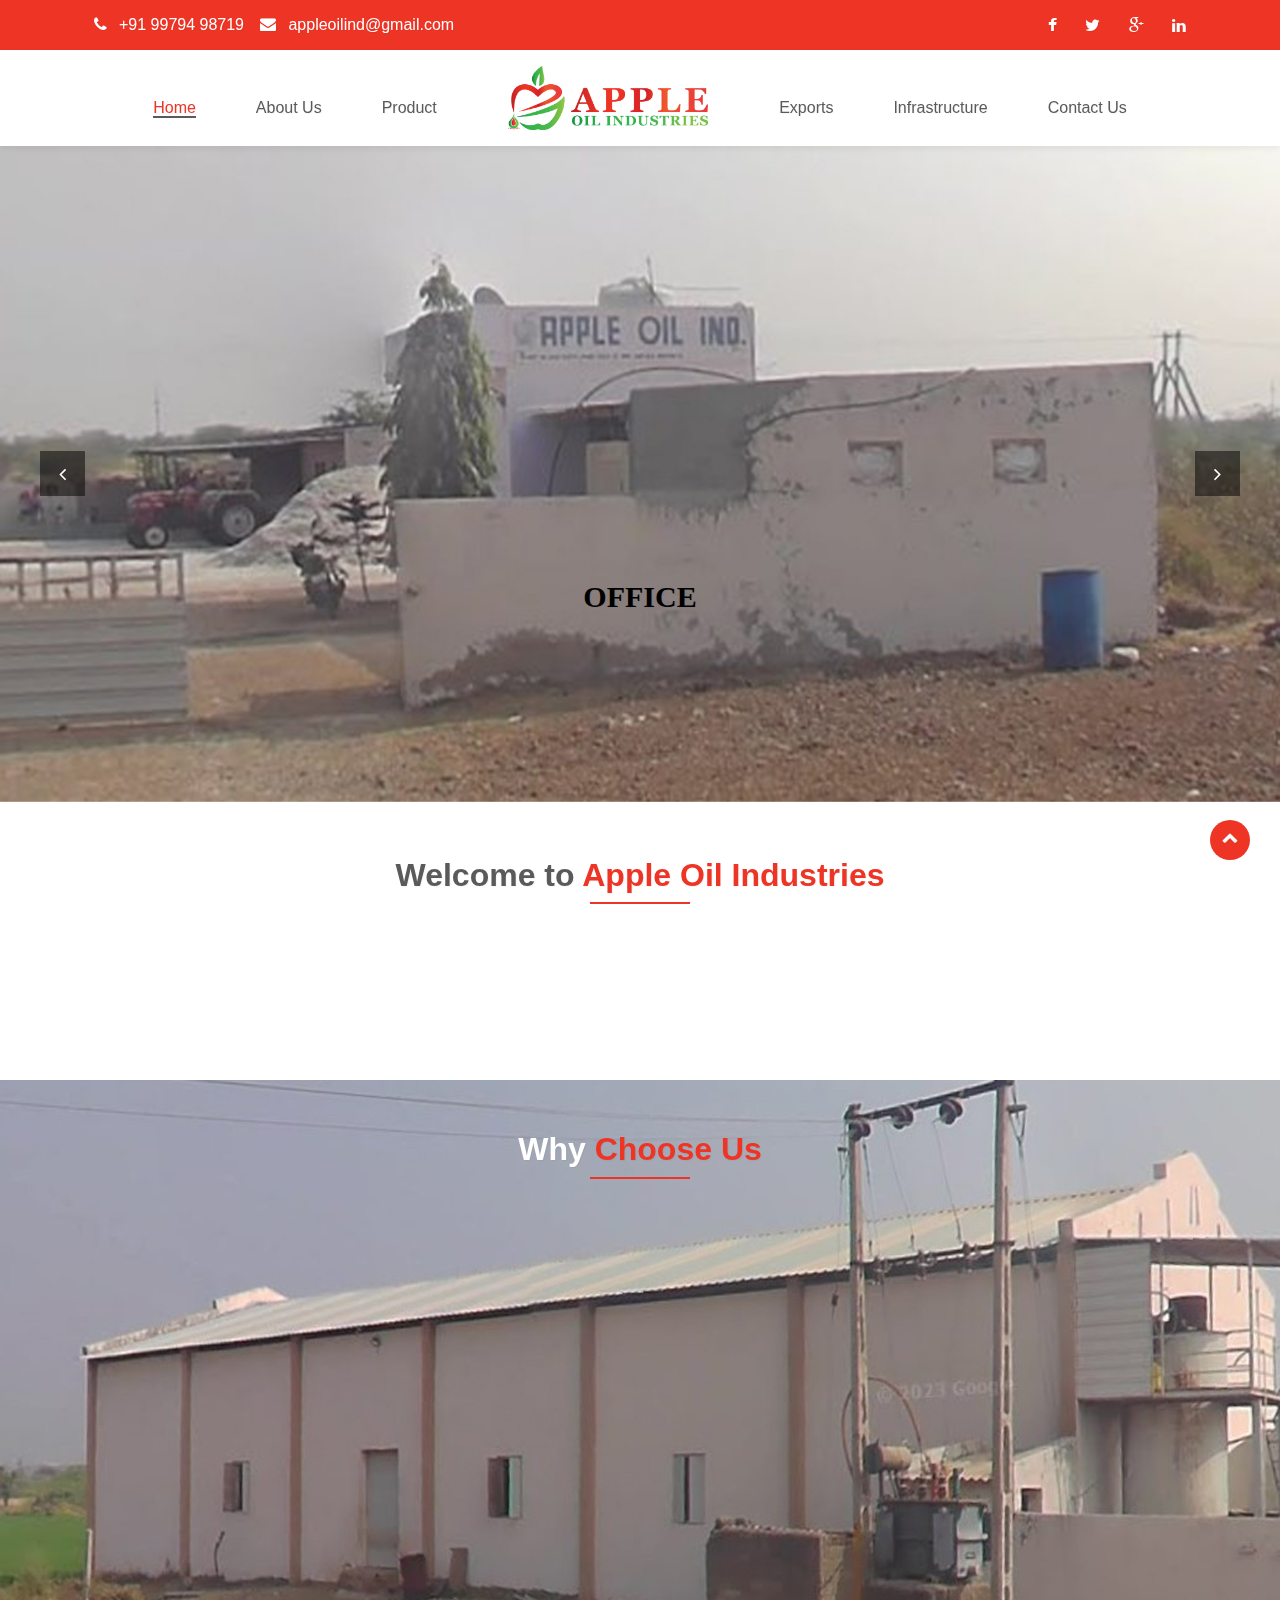
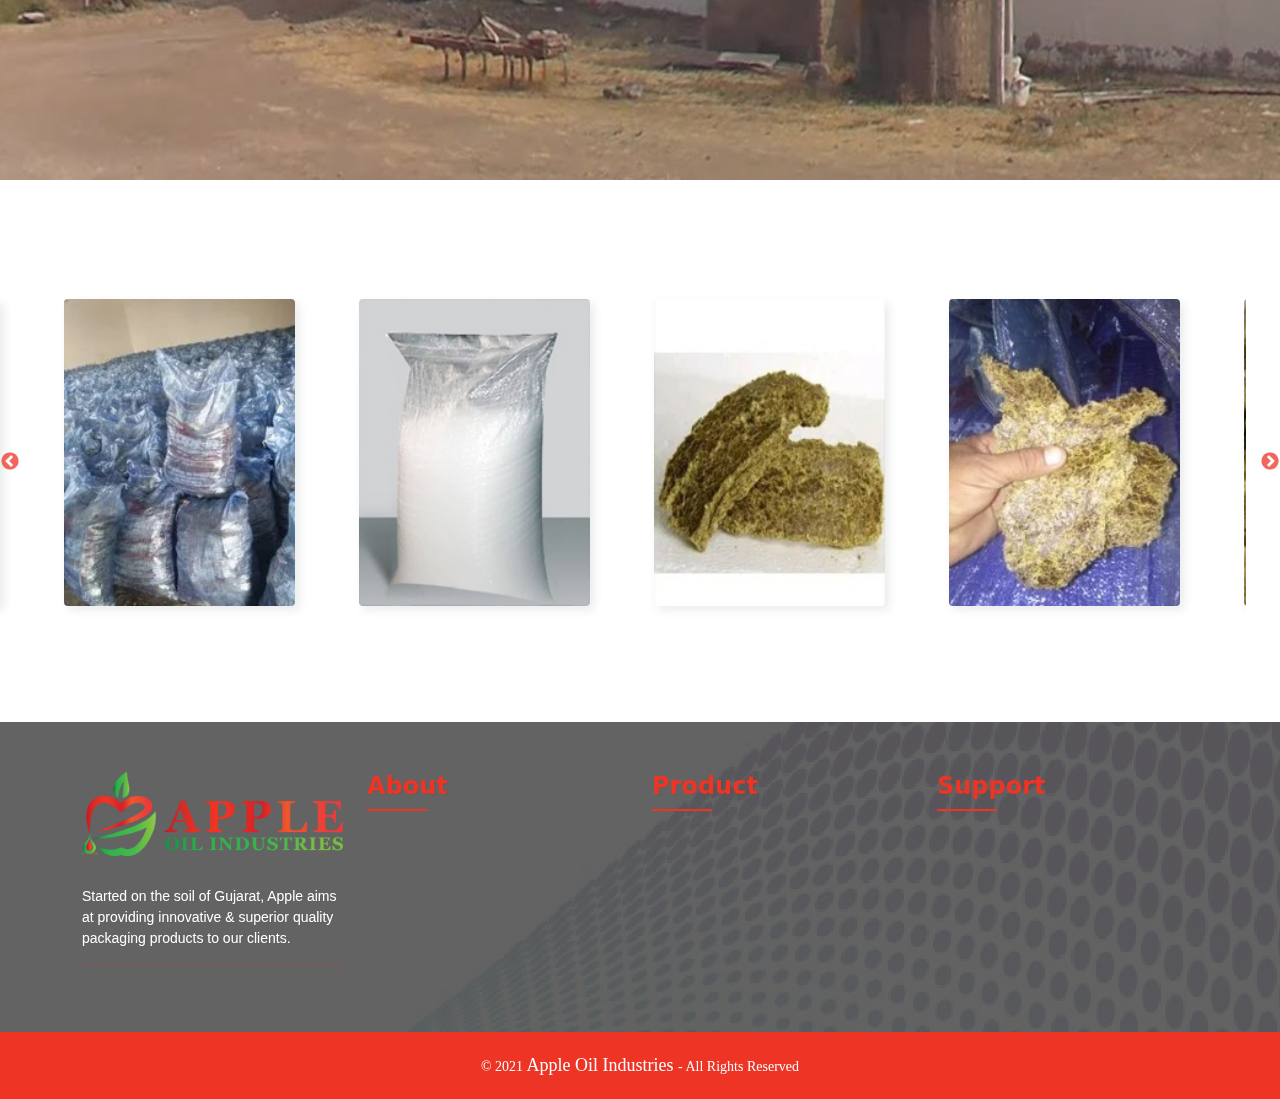
<file: index.html>
<!doctype html>

<head>
    <meta charset="utf-8">
    <meta name="viewport" content="width=device-width, initial-scale=1, maximum-scale=1">
    <title>Home | Apple Oil Industries </title>
    <meta name="description" content=" Manufacturing Of Cootan seed cake">
    <meta name="keyword" content=" Manufacturing Of Cootan seed cake">
    <meta name="author" content="Apple Oil Industries">
    <link rel="shortcut icon" href="images/favicon.png" type="image/x-icon" />
    <link rel="stylesheet" href="css/font-awesome.min.css" type="text/css" />
    <link rel="stylesheet" href="css/bootstrap.min.css" type="text/css" />
    <link rel="stylesheet" href="css/animate.min.css" type="text/css" />
    <link rel="stylesheet" href="css/responsive.css" type="text/css" media="all" />
    <link rel="stylesheet" href="css/style.css" type="text/css" media="all" />
    <link rel="stylesheet" href="css/slick-theme.css" type="text/css" media="all" />
    <link rel="stylesheet" href="css/slick.css" type="text/css" media="all" />
</head>

<body class="bg-img">
    <div class="background gradient">
        <ul class="bg-bubbles">
            <li></li>
            <li></li>
            <li></li>
            <li></li>
            <li></li>
            <li></li>
            <li></li>
            <li></li>
            <li></li>
            <li></li>
        </ul>
    </div>


    <div class="head_top">
        <div class="container">
            <div class="row">
                <div class="col-xl-6 col-lg-6 col-md-7 col-sm-12 text-left">

                    <ul class="sociel_link">
                        <li> <span><a href="tel:+91 99794 98719"><i class="fa fa-phone" aria-hidden="true"></i>+91 99794
                                    98719</a></span></li>
                        <li><span> <a href="mailto:appleoilind@gmail.com"><i class="fa fa-envelope"
                                        aria-hidden="true"></i>appleoilind@gmail.com</a></span></li>
                    </ul>

                </div>
                <div class="col-xl-6 col-lg-6 col-md-5 col-sm-12 text-right">

                    <ul class="sociel_link">
                        <li> <a href="#"><i class="fa fa-facebook"></i></a></li>
                        <li> <a href="#"><i class="fa fa-twitter"></i></a></li>
                        <li> <a href="#"><i class="fa fa-google-plus" aria-hidden="true"></i></a></li>
                        <li> <a href="#"><i class="fa fa-linkedin"></i></a></li>
                    </ul>

                </div>
            </div>
        </div>
    </div>
    <nav class="navbar navbar-expand-md nav-bg-color sticky-top">
        <div class="container">
            <a class="navbar-brand d-md-none" href="index.html"><img src="images/logo.png" class="img-fluid"
                    alt="logo" /></a>
            <button class="navbar-toggler" type="button" data-bs-toggle="collapse" data-bs-target="#collapsibleNavbar"
                onclick="myFunction(this)">
                <span class="navbar-toggler-icon">
                    <div class="bar1"></div>
                    <div class="bar2"></div>
                    <div class="bar3"></div>
                </span>
            </button>
            <div class="collapse navbar-collapse justify-content-center" id="collapsibleNavbar">
                <ul class="navbar-nav mx-auto">
                    <li class="nav-item active">
                        <a class="nav-link " href="index.html"><span class="menu-line "> Home</span></a>
                    </li>
                    <li class="nav-item ">
                        <a class=" " href="about.html"><span class="menu-line">About Us</span></a>
                    </li>
                    <li class="nav-item ">
                        <a class="nav-link" href="#product">Product</a>
                    </li>

                </ul>
                <a class="navbar-brand d-none d-md-block" href="index.html"><img src="images/logo.png" class="img-fluid"
                        alt="logo" /></a>
                <ul class="navbar-nav mx-auto">
                    <!-- <li class="nav-item">
                    <a class="" href="quality.html"><span class="menu-line">Quality</span></a>
                </li> -->
                    <li class="nav-item">
                        <a class="nav-link " href="exports.html"><span class="menu-line "> Exports</span></a>
                    </li>
                    <li class="nav-item">
                        <a class="" href="infrastructure.html"><span class="menu-line">Infrastructure</span></a>
                    </li>
                    <li class="nav-item">
                        <a class=" " href="contact-us.html"><span class="menu-line">Contact Us</span></a>
                    </li>
                </ul>
            </div>
        </div>
    </nav>

    <div class="Modern-Slider">
        <!-- Item -->
        <div class="item">
            <div class="img-fill">
                <img src="images/slider/slider-01.jpg" class="img-fluid w-100" alt="">
                <div class="info">
                    <div class="text-bg-white">
                        <h3>OFFICE</h3>
                    </div>
                </div>
            </div>
        </div>
        <!-- // Item -->
        <!-- Item -->
        <div class="item">
            <div class="img-fill">
                <img src="images/slider/slider-1.jpg" class="img-fluid w-100" alt="">
                <div class="info">
                    <div class="text-bg-white">
                        <h3>OIL FILTER</h3>
                    </div>
                </div>
            </div>
        </div>
        <!-- // Item -->
        <!-- Item -->
        <div class="item">
            <div class="img-fill">
                <img src="images/slider/slider-02.jpg" class="img-fluid w-100" alt="">
                <div class="info">
                    <div class="text-bg-white">
                        <h3>OUR FACTORY</h3>
                    </div>
                </div>
            </div>
        </div>
        <!-- // Item -->
        <!-- Item -->
        <!-- <div class="item">
        <div class="img-fill">
            <img src="images/slider/slider-02.jpg" class="img-fluid w-100" alt="">
            <div class="info">
                <div class="text-bg-white">
                    <h3></h3>
                    <h5>Apple  Polycare LLP</h5>
                </div>
            </div>
        </div>
    </div> -->
        <!-- // Item -->
    </div>

    <section class="welcome bg-1">
        <div class="container section-heading pt-4 pb-5">
            <h2 class="text-center wow animate__animated animate__fadeInUp " data-wow-delay="0.2s">Welcome to
                <span>Apple Oil Industries</span> </h2>
            <div class="line "></div>
            <div class="container desc wow animate__animated animate__fadeInUp " data-wow-delay="0.2s">
                <p>Apple Oil Industries a company founded on the land of Tankara, Morbi, Gujarat, is dedicated to
                    offering
                    our customers with innovative and superior-quality packaging goods. Apple Oil Industries has the
                    proper
                    skills for manufacturing quality checks, as it approaches the Innovation Quality model with forward
                    momentum.
                    We maintain the exacting standards of our clients by working with a talented team of competent
                    specialists.

                </p>
            </div>
        </div>
    </section>

    <section class="why-choose">
        <div class="container-fluid section-heading ">
            <h2 class="text-center text-white">Why <span>Choose Us</span> </h2>
            <div class="line"></div>
            <div class="container desc wow animate__animated animate__fadeInUp " data-wow-delay="0.4s">
                <p class="text-white ">Apple Oil Industries is an industry leader and an award-winning manufacturer.
                    The most
                    significant component of headlong success is our well-trained workforce. We guarantee to maintain
                    proper
                    hygiene and quality standards as a responsible producer. Providing high-speed customized production
                    with new
                    technologies and the help of vigorous machinery with brand-new machines provides us an advantage
                    over our
                    competitors.
                </p>
                <p class="text-white ">Furthermore, we believe that Versatile and tough material can be recycled, as
                    well. Our
                    goal is to increase the standards of what you expect in products by consistently delivering
                    high-quality and
                    trustworthy products.
                </p>
            </div>
        </div>
        <div class="container vision-mission">
            <div class="row match-height">
                <div class="col-sm-12 col-md-6 col-xl-6 wow animate__animated animate__fadeInUp " data-wow-delay="0.6s">
                    <div class="vision-mission-bg card ">
                        <div class="bg-white">
                            <div class="vision-mission-img">
                                <img src="images/icon/006-vision-1-grey.png" alt="" class=" icon wow zoomIn animated"
                                    data-wow-delay="500ms"
                                    style="visibility: visible; animation-delay: 500ms; animation-name: zoomIn;">
                            </div>
                            <h5 class="text-center">Our Vision </h5>
                            <p class="text-justify p-text">Apple Oil Industries wants to be the leading manufacturers,
                                and
                                it's our goal
                                to deliver just the highest-quality manufactured products. We want to encourage
                                creativity and external
                                growth for the benefit of local and external communities around the world.

                            </p>
                        </div>
                    </div>
                </div>
                <div class="col-sm-12 col-md-6 col-xl-6 wow animate__animated animate__fadeInUp " data-wow-delay="0.8s">
                    <div class="vision-mission-bg card wow fadeInUp animated" data-wow-delay="500ms"
                        style="visibility: visible; animation-delay: 500ms; animation-name: fadeInUp;">
                        <div class="bg-white" style="padding-bottom: 46px;">
                            <div class="vision-mission-img ">
                                <img src="images/icon/mission.png" alt="" class="icon wow zoomIn animated"
                                    data-wow-delay="500ms"
                                    style="visibility: visible; animation-delay: 500ms; animation-name: zoomIn;">
                            </div>
                            <h5 class="text-center">Our Mission</h5>
                            <p class="text-justify p-text">A primary aim is to maximize production capacity by providing
                                high-quality and
                                low-cost goods to customers. We will continue to provide our customers with new items.
                            </p>
                        </div>
                    </div>
                </div>
            </div>
        </div>
    </section>

    <section class="our-product welcome py-5" id="product">
        <div class="container-fluid p-0 m-0">
            <div class="center slider ">
                <div class="m-3 p-3">
                    <div class="product-item m-3 img-zoom ct-photography ct-marketing ct-media">
                        <div class="product-item-wrap">
                            <div class="product-image">
                                <a href=""><img src="images/product/single/1.jpg" alt=""></a>
                            </div>
                            <div class="product-description">
                                <div class="product-name">
                                    <p class="product-name-title">APPLE PRODUCT 1 </p>
                                </div>
                                <div class="product-info">
                                    <p class="product-info-title">COOTEN SEED CAKE</p>
                                </div>
                            </div>
                        </div>
                    </div>
                </div>
                <div class="m-3 p-3">
                    <div class="product-item m-3 img-zoom ct-photography ct-marketing ct-media">
                        <div class="product-item-wrap">
                            <div class="product-image">
                                <a href=""><img src="images/product/single/02.jpg" alt=""></a>
                            </div>
                            <div class="product-description">
                                <div class="product-name">
                                    <p class="product-name-title">APPLE PRODUCT 2</p>
                                </div>
                                <div class="product-info">
                                    <p class="product-info-title">COOTEN SEED OIL CAKE </p>
                                </div>
                            </div>
                        </div>
                    </div>
                </div>
                <div class="m-3 p-3">
                    <div class="product-item m-3 img-zoom ct-photography ct-marketing ct-media">
                        <div class="product-item-wrap">
                            <div class="product-image">
                                <a href="anti-slip-fabric-bag.html"><img src="images/product/single/3.jpg" alt=""></a>
                            </div>
                            <div class="product-description">
                                <div class="product-name">
                                    <p class="product-name-title">APPLE PRODUCT 3</p>
                                </div>
                                <div class="product-info">
                                    <p class="product-info-title">COOTEN SEED MEAL </p>
                                </div>
                            </div>
                        </div>
                    </div>
                </div>
                <div class="m-3 p-3">
                    <div class="product-item m-3 img-zoom ct-photography ct-marketing ct-media">
                        <div class="product-item-wrap">
                            <div class="product-image">
                                <a href="sugar-fabrics.html"><img src="images/product/single/04.jpg" alt=""></a>
                            </div>
                            <div class="product-description">
                                <div class="product-name">
                                    <p class="product-name-title">APPLE PRODUCT 4</p>
                                </div>
                                <div class="product-info">
                                    <p class="product-info-title">COOTEN OIL SEED CAKE 60KG </p>
                                </div>
                            </div>
                        </div>
                    </div>
                </div>
                <div class="m-3 p-3">
                    <div class="product-item m-3 img-zoom ct-photography ct-marketing ct-media">
                        <div class="product-item-wrap">
                            <div class="product-image">
                                <a href="natural-fabrics.html"><img src="images/product/single/05.jpg" alt=""></a>
                            </div>
                            <div class="product-description">
                                <div class="product-name">
                                    <p class="product-name-title">APPLE PRODUCT 5 </p>
                                </div>
                                <div class="product-info">
                                    <p class="product-info-title">COOTEN OIL SEED CAKE 50KG </p>
                                </div>
                            </div>
                        </div>
                    </div>
                </div>
            </div>


        </div>
    </section>

    <footer class="theme-bg">
        <div class="container">
            <div class="row footer-bg">
                <div class="col-6 col-sm-6 col-md-3 col-xl-3">
                    <div class="logo-white">
                        <a class="" href="index.html"><img src="images/logo.png" class="img-fluid" alt=""></a>
                    </div>
                    <p>Started on the soil of Gujarat, Apple  aims at providing innovative & superior quality packaging
                        products to
                        our clients.</p>
                    <hr>
                    <div class="social">
                        <ul class="list-unstyled list-inline">
                            <li class="list-inline-item wow animate__animated animate__fadeInUp " data-wow-delay="0.2s">
                                <a href=""><i class="fa fa-facebook" aria-hidden="true"></i></a></li>
                            <li class="list-inline-item wow animate__animated animate__fadeInUp " data-wow-delay="0.4s">
                                <a href=""><i class="fa fa-twitter" aria-hidden="true"></i></a>
                            </li>
                            <li class="list-inline-item wow animate__animated animate__fadeInUp " data-wow-delay="0.6s">
                                <a href=""><i class="fa fa-youtube-play" aria-hidden="true"></i></a></li>
                            <li class="list-inline-item wow animate__animated animate__fadeInUp " data-wow-delay="0.8s">
                                <a href=""><i class="fa fa-instagram" aria-hidden="true"></i></a></li>
                        </ul>
                    </div>
                </div>
                <div class="col-6 col-sm-6 col-md-3 col-xl-3">
                    <div class="footer-head">
                        <h4>About</h4>
                        <div class="line"></div>
                    </div>
                    <ul class="list-unstyled">
                        <li class="wow animate__animated animate__fadeInUp " data-wow-delay="0.1s"><a href="">About
                                Company</a></li>
                        <li class="wow animate__animated animate__fadeInUp " data-wow-delay="0.2s"><a
                                href="infrastructure.html">Infrastructure</a></li>
                        <li class="wow animate__animated animate__fadeInUp " data-wow-delay="0.3s"><a
                                href="quality.html">Quality</a></li>
                        <li class="wow animate__animated animate__fadeInUp " data-wow-delay="0.4s"><a
                                href="contact-us.html">Contact Us</a></li>
                        <li class="wow animate__animated animate__fadeInUp " data-wow-delay="0.5s"><a
                                href="">Environment</a></li>
                        <li class="wow animate__animated animate__fadeInUp " data-wow-delay="0.6s"><a
                                href="exports.html">Exports</a></li>
                    </ul>
                </div>
                <div class="col-6 col-sm-6 col-md-3 col-xl-3">
                    <div class="footer-head">
                        <h4>Product</h4>
                        <div class="line"></div>
                    </div>
                    <ul class="list-unstyled">
                        <li class="wow animate__animated animate__fadeInUp " data-wow-delay="0.1s"><a
                                href="">COTTON SEED CAKE</a></li>
                        <li class="wow animate__animated animate__fadeInUp " data-wow-delay="0.2s"><a
                                href="">COTTON SEED</a></li>
                    </ul>
                </div>
                <div class="col-6 col-sm-6 col-md-3 col-xl-3">
                    <div class="footer-head">
                        <h4>Support</h4>
                        <div class="line"></div>
                    </div>
                    <ul class="list-unstyled">
                        <li class="wow animate__animated animate__fadeInUp " data-wow-delay="0.1s"><a
                                href="">Responsibility</a></li>
                        <li class="wow animate__animated animate__fadeInUp " data-wow-delay="0.2s"><a href="">Terms of
                                Use</a></li>
                        <li class="wow animate__animated animate__fadeInUp " data-wow-delay="0.3s"><a href="">About
                                Cookies</a></li>
                        <li class="wow animate__animated animate__fadeInUp " data-wow-delay="0.4s"><a href="">Privacy
                                Policy</a></li>
                        <li class="wow animate__animated animate__fadeInUp " data-wow-delay="0.5s"><a
                                href="">Accessibility</a></li>
                        <li class="wow animate__animated animate__fadeInUp " data-wow-delay="0.6s"><a
                                href="">Information</a></li>
                    </ul>
                </div>
            </div>
        </div>
        <div class="text-center foot-copyright">
            <span> © 2021 <a href="index.html">Apple Oil Industries </a> - All Rights Reserved </span>
        </div>
    </footer>
    <a href="#" class="scroll-to-top"><i class="fa fa-chevron-up" aria-hidden="true"></i></a>

    </section>


    <script src="js/jquery-3.6.0.min.js" type=" text/javascript "></script>
    <script src="js/bootstrap.min.js" type=" text/javascript "></script>
    <script src="js/wow.min.js" type=" text/javascript "></script>
    <script src="js/bootstrap-slider.min.js"></script>
    <script src="js/fancybox.min.js"></script>
    <script src="js/slick.min.js" type="text/javascript" charset="utf-8"></script>

    <script>
        function myFunction(x) {
            x.classList.toggle("change");
        }


        $(document).ready(function () {
            $(".Modern-Slider").slick({
                autoplay: true,
                autoplaySpeed: 10000,
                speed: 600,
                slidesToShow: 1,
                slidesToScroll: 1,
                pauseOnHover: false,
                dots: true,
                pauseOnDotsHover: true,
                cssEase: 'linear',
                // fade:true,
                draggable: false,
                prevArrow: '<button class="PrevArrow"></button>',
                nextArrow: '<button class="NextArrow"></button>',
            });


            $(".center").slick({
                dots: false,
                infinite: true,
                centerMode: true,
                arrows: true,
                slidesToShow: 4,
                slidesToScroll: 1,
                responsive: [
                    {
                        breakpoint: 991,
                        settings: {
                            slidesToShow: 3,
                        }
                    },
                    {
                        breakpoint: 767,
                        settings: {
                            slidesToShow: 2,
                        }
                    },
                    {
                        breakpoint: 500,
                        settings: {
                            slidesToShow: 1,
                        }
                    }
                ]

            });

        });
    </script>
    <script type="text/javascript">
        new WOW().init();
    </script>

</body>

</html>
</file>
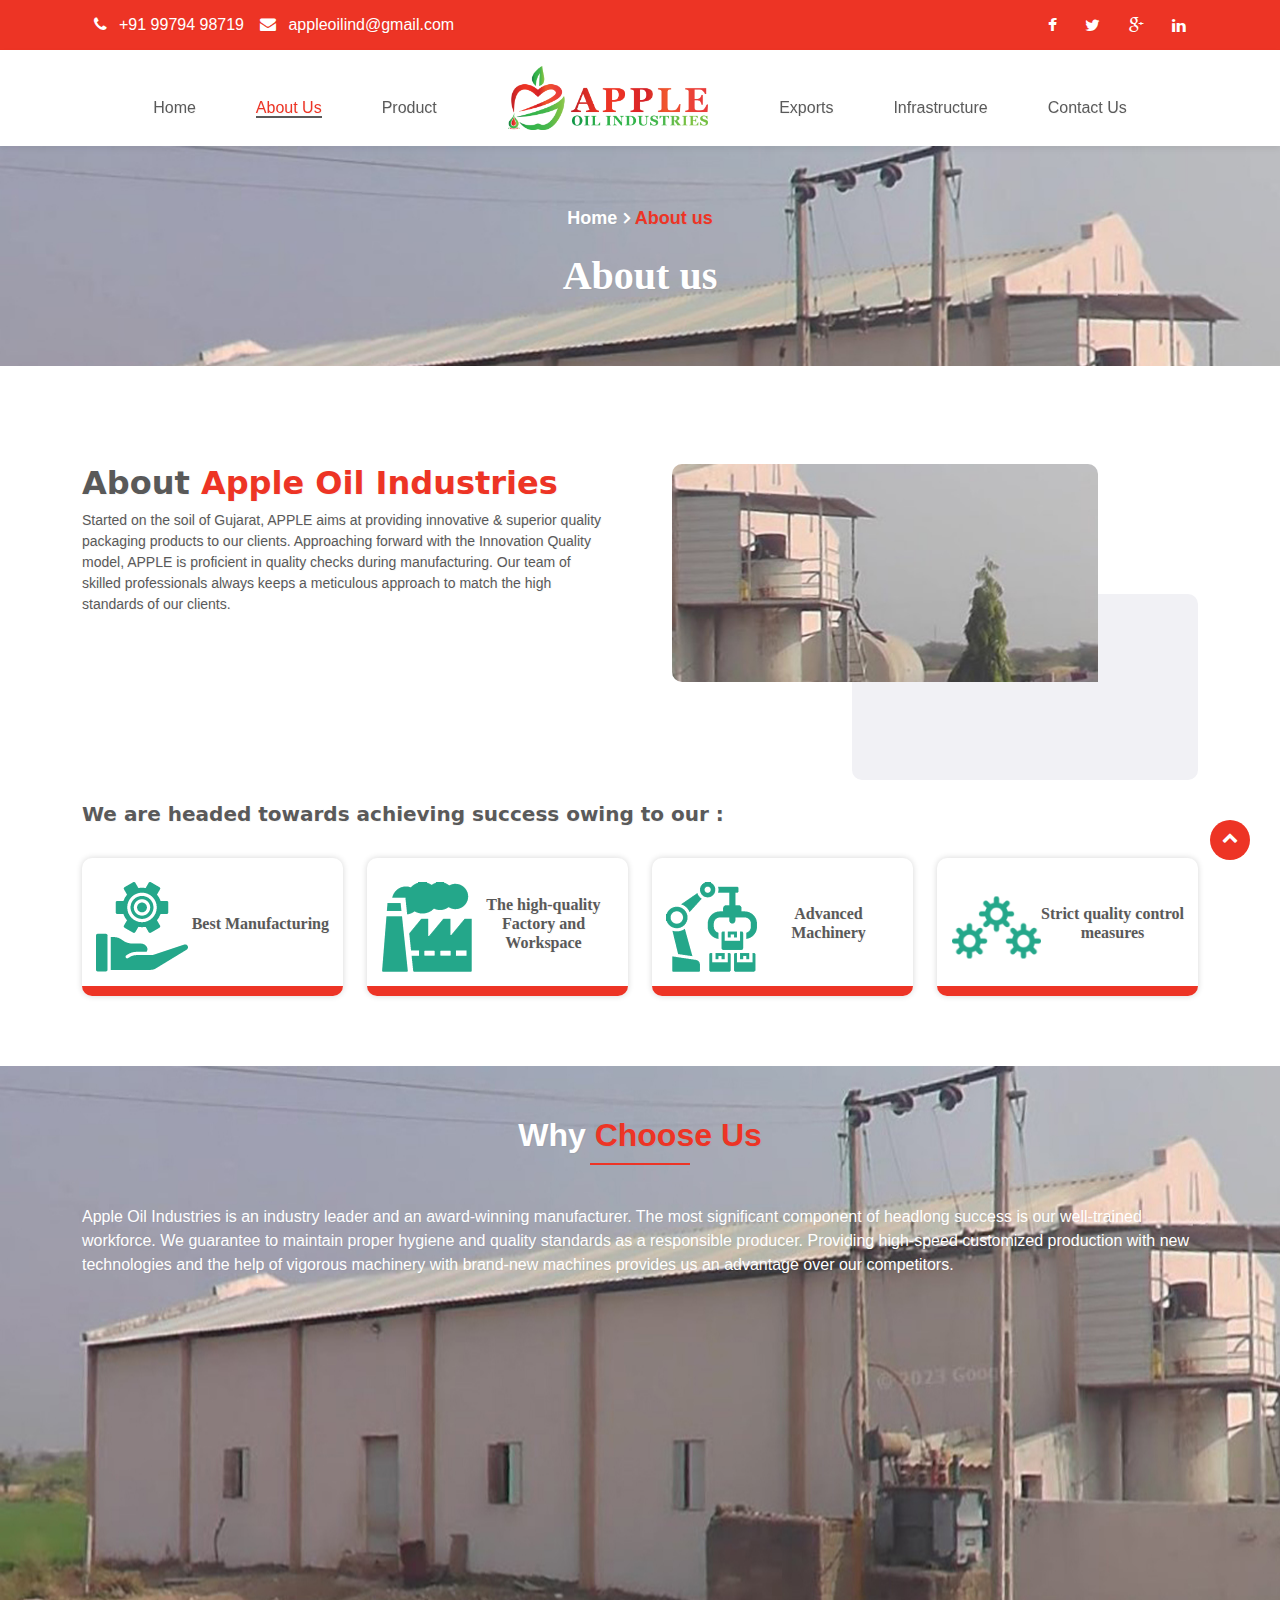
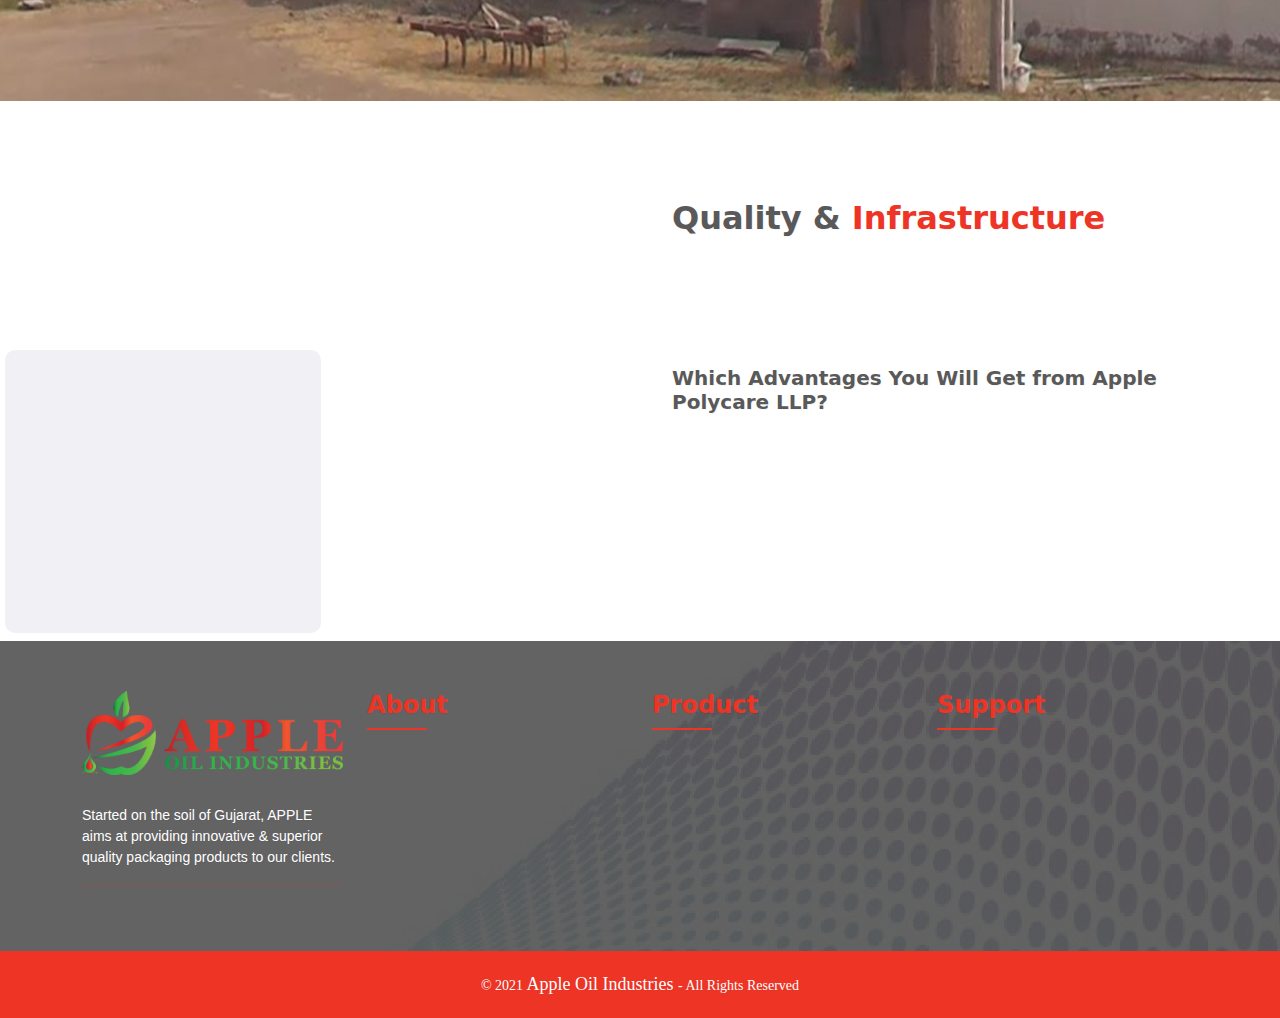
<file: about.html>
<!doctype html>

<head>
    <meta charset="utf-8">
    <meta name="viewport" content="width=device-width, initial-scale=1, maximum-scale=1">
    <title> About Us | Apple Oil Industries </title>
    <meta name="description" content=" Manufacturing Of Cootan seed cake">
    <meta name="keyword" content=" Manufacturing Of Cootan seed cake">
    <meta name="author" content="Apple Oil Industries">
    <link rel="shortcut icon" href="images/favicon.png" type="image/x-icon" />
    <link rel="stylesheet" href="css/font-awesome.min.css" type="text/css" />
    <link rel="stylesheet" href="css/bootstrap.min.css" type="text/css" />
    <link rel="stylesheet" href="css/animate.min.css" type="text/css" />
    <link rel="stylesheet" href="css/responsive.css" type="text/css" media="all" />
    <link rel="stylesheet" href="css/style.css" type="text/css" media="all" />
    <link rel="stylesheet" href="css/slick-theme.css" type="text/css" media="all" />
    <link rel="stylesheet" href="css/slick.css" type="text/css" media="all" />
</head>

<body class="bg-img">


    <div class="head_top">
        <div class="container">
            <div class="row">
                <div class="col-xl-6 col-lg-6 col-md-7 col-sm-12 text-left">

                    <ul class="sociel_link">
                        <li> <span><a href="tel:+91 99794 98719"><i class="fa fa-phone" aria-hidden="true"></i>+91 99794 98719</a></span></li>
                        <li><span> <a href="mailto:appleoilind@gmail.com"><i class="fa fa-envelope"
                            aria-hidden="true"></i>appleoilind@gmail.com</a></span></li>
                    </ul>
                    </div>
                    <div class="col-xl-6 col-lg-6 col-md-5 col-sm-12 text-right">

                        <ul class="sociel_link">
                            <li> <a href="#"><i class="fa fa-facebook"></i></a></li>
                            <li> <a href="#"><i class="fa fa-twitter"></i></a></li>
                            <li> <a href="#"><i class="fa fa-google-plus" aria-hidden="true"></i></a></li>
                            <li> <a href="#"><i class="fa fa-linkedin"></i></a></li>
                        </ul>

                    </div>
                </div>
            </div>
        </div>
        <nav class="navbar navbar-expand-md nav-bg-color sticky-top">
            <div class="container">
                <a class="navbar-brand d-md-none" href="index.html"><img src="images/logo.png" class="img-fluid" alt="logo" /></a>
                <button class="navbar-toggler" type="button" data-bs-toggle="collapse" data-bs-target="#collapsibleNavbar"
                onclick="myFunction(this)">
                <span class="navbar-toggler-icon">
                    <div class="bar1"></div>
                    <div class="bar2"></div>
                    <div class="bar3"></div>
                </span>
            </button>
            <div class="collapse navbar-collapse justify-content-center" id="collapsibleNavbar">
                <ul class="navbar-nav mx-auto">
                    <li class="nav-item ">
                        <a class="nav-link " href="index.html"><span class="menu-line "> Home</span></a>
                    </li>
                    <li class="nav-item active">
                        <a class="nav-link " href="about.html"><span class="menu-line">About Us</span></a>
                    </li>
                    <li class="nav-item ">
                        <a class="nav-link" href="index.html#product">Product</a>
                    </li>
                    
                </ul>
                <a class="navbar-brand d-none d-md-block" href="index.html"><img src="images/logo.png" class="img-fluid" alt="logo" /></a>
                <ul class="navbar-nav mx-auto">
                    <li class="nav-item">
                        <a class="nav-link " href="exports.html"><span class="menu-line "> Exports</span></a>
                    </li>
                    <!-- <li class="nav-item">
                        <a class="" href="quality.html"><span class="menu-line">Quality</span></a>
                    </li> -->
                    <li class="nav-item">
                        <a class="nav-link" href="infrastructure.html"><span class="menu-line">Infrastructure</span></a>
                    </li>
                    <li class="nav-item">
                        <a class="nav-link " href="contact-us.html"><span class="menu-line">Contact Us</span></a>
                    </li>
                </ul>
            </div>
        </div>
    </nav>

    <div class="dlab-bnr-inr overlay-black-middle text-center bg-pt"
    style="background-image:url(images/slider/slider-02.jpg);">
    <div class="container">
        <div class="dlab-bnr-inr-entry text-center">
            <!-- Breadcrumb row -->
            <div class="breadcrumb-row">
                <ul class="list-inline">
                    <li class="wow animate__animated animate__fadeInUp " data-wow-delay="0.1s"><a href="index.html">Home</a></li>
                    <li class="wow animate__animated animate__fadeInUp " data-wow-delay="0.3s">About us</li>
                </ul>
                <h1 class="text-white wow animate__animated animate__fadeInUp " data-wow-delay="0.5s">About us</h1>
            </div>
            <!-- Breadcrumb row END -->
        </div>
    </div>
</div>
<section class="build-business">
    <div class="container ">
        
        <div class="row py-5">
            <div class="col-xl-6">
                <div class="build-business__left">
                    <h2> About <span>Apple Oil Industries</span> </h2>
                    <p class="text-justify"><span class="wow animate__animated animate__fadeInUp " data-wow-delay="0.1s"> Started on the soil of Gujarat, APPLE aims at providing innovative</span>
                        <span class="wow animate__animated animate__fadeInUp " data-wow-delay="0.2s"> & superior quality packaging products to our clients. Approaching</span>
                        <span class="wow animate__animated animate__fadeInUp " data-wow-delay="0.3s">forward with the Innovation Quality model, APPLE is proficient in</span>
                        <span class="wow animate__animated animate__fadeInUp " data-wow-delay="0.4s">quality checks during manufacturing. Our team of skilled</span>
                        <span class="wow animate__animated animate__fadeInUp " data-wow-delay="0.5s">professionals always keeps a meticulous approach to match the</span>
                        <span class="wow animate__animated animate__fadeInUp " data-wow-delay="0.6s">high standards of our clients.</span></p>
                    </div>
                </div>
                <div class="col-xl-6">
                    <div class="build-business__right">
                        <div class="build-business__right-bg"></div>
                        <div class="build-business__img wow fadeInRight animated" data-wow-duration="1500ms"
                        style="visibility: visible; animation-duration: 1500ms; animation-name: fadeInRight;">
                        <img src="images/slider/slider-1.jpg" alt="" class="img-fluid">
                        <div class="build-business__img-shape-1"></div>
                        <div class="build-business__img-shape-2"></div>
                    </div>
                </div>
            </div>
        </div>
        <div class="row mt-4 pt-5">
            <h5 class="pb-4">We are headed towards achieving success owing to our :</h5>

            <div class="col-sm-12 col-md-6 col-xl-3 wow animate__animated animate__fadeInUp " data-wow-delay="0.2s">
                <div class="achive-bg ">
                    <img src="images/icon/manufacturing.png" alt="" class="">
                    <h6 class="text-center">Best Manufacturing </h6>
                    <div class="achive-underline"></div>
                </div>
            </div>
            <div class="col-sm-12 col-md-6 col-xl-3 wow animate__animated animate__fadeInUp " data-wow-delay="0.4s">
                <div class="achive-bg ">
                    <img src="images/icon/factory.png" alt="">
                    <h6 class="text-center">The high-quality Factory and Workspace </h6>
                    <div class="achive-underline"></div>
                </div>
            </div>
            <div class="col-sm-12 col-md-6 col-xl-3 wow animate__animated animate__fadeInUp " data-wow-delay="0.6s">
                <div class="achive-bg">
                    <img src="images/icon/Advanced-Machinery.png" alt="">
                    <h6 class="text-center">Advanced Machinery</h6>
                    <div class="achive-underline"></div>
                </div>
            </div>
            <div class="col-sm-12 col-md-6 col-xl-3 wow animate__animated animate__fadeInUp " data-wow-delay="0.8s">
                <div class="achive-bg ">
                    <img src="images/icon/Strict-quality-control-measures.png" class="icon">
                    <h6 class="text-center">Strict quality control measures</h6>
                    <div class="achive-underline"></div>
                </div>
            </div>
        </div>
    </div>
</section>

<section class="why-choose">
    <div class="container-fluid section-heading ">
        <h2 class="text-center text-white">Why <span>Choose Us</span> </h2>
        <div class="line"></div>
        <div class="container desc">
            <p class="text-white ">Apple Oil Industries is an industry leader and an award-winning manufacturer.
                The most
                significant component of headlong success is our well-trained workforce. We guarantee to maintain
                proper
                hygiene and quality standards as a responsible producer. Providing high-speed customized production
                with new
                technologies and the help of vigorous machinery with brand-new machines provides us an advantage
                over our
                competitors.
            </p>
        </div>
    </div>
    <div class="container vision-mission">
        <div class="row">
            <div class="col-sm-12 col-md-6 col-xl-6 wow animate__animated animate__fadeInUp " data-wow-delay="0.2s">
                <div class="vision-mission-bg card ">
                    <div class="bg-white">
                        <div class="vision-mission-img">
                            <img src="images/icon/006-vision-1-grey.png" alt="" class="icon  ">
                        </div>
                        <h5 class="text-center">Our Vision </h5>
                        <p class="text-justify p-text">Apple Oil Industries wants to be the leading manufacturers, and
                            it's our goal
                            to deliver just the highest-quality manufactured products. We want to encourage
                            creativity and external
                            growth for the benefit of local and external communities around the world.

                        </p>
                    </div>
                </div>
            </div>
            <div class="col-sm-12 col-md-6 col-xl-6 wow animate__animated animate__fadeInUp " data-wow-delay="0.4s">
                <div class="vision-mission-bg card ">
                    <div class="bg-white" style="padding-bottom: 46px;">
                        <div class="vision-mission-img ">
                            <img src="images/icon/mission.png" alt="" class="icon  ">
                        </div>
                        <h5 class="text-center">Our Mission</h5>
                        <p class="text-justify p-text">A primary aim is to maximize production capacity by providing
                            high-quality and
                            low-cost goods to customers. We will continue to provide our customers with new items.
                        </p>
                    </div>
                </div>
            </div>
        </div>
    </div>
</section>

<section class="build-business">
    <div class="container-fluid ">
        <div class="row py-5">
            <div class="col-xl-6">
                <div class="quality-infra-left">
                    <div class="quality-infra-left-bg-1"></div>
                    <div class="quality-infra__img wow fadeInLeft animated" data-wow-duration="1500ms"
                    style="visibility: visible; animation-duration: 1500ms; animation-name: fadeInLeft;">
                    <img src="images/product/single/09.jpg" alt="" class="img-fluid">
                    <div class="quality-infra__img-shape-1"></div>
                    <div class="quality-infra__img-shape-2"></div>
                </div>
            </div>
        </div>
        <div class="col-xl-6">
            <div class="quality-infra__right">
                <h2> Quality & <span> Infrastructure</span> </h2>
                <p class="text-justify"> <span class="wow animate__animated animate__fadeInUp " data-wow-delay="0.1s">Our Quality Assurance Department With each process of the production</span> 
                    <span class="wow animate__animated animate__fadeInUp " data-wow-delay="0.2s">process, the procedure is well-equipped to conduct a thorough quality inspection. In these</span>
                    <span class="wow animate__animated animate__fadeInUp " data-wow-delay="0.3s">challenging times, we think that only the highest quality should be served. Our emphasis is</span>
                    <span class="wow animate__animated animate__fadeInUp " data-wow-delay="0.4s">not only on first-class amenities and premium raw materials, but we also put in significant</span>
                    <span class="wow animate__animated animate__fadeInUp " data-wow-delay="0.5s">effort to ensure that the best infrastructure is available.</span>
                </p>
                <h5>Which Advantages You Will Get from Apple  Polycare LLP?
                </h5>
                <p class="text-justify"><span class="wow animate__animated animate__fadeInUp " data-wow-delay="0.1s">Our hardworking team of professionals makes use of cutting-edge</span>
                    <span class="wow animate__animated animate__fadeInUp " data-wow-delay="0.2s">machinery to produce products of the highest quality. A well-designed factory provides an</span>
                    <span class="wow animate__animated animate__fadeInUp " data-wow-delay="0.3s">additional layer of support for our services, allowing them to be delivered with ease. Rapid</span>
                    <span class="wow animate__animated animate__fadeInUp " data-wow-delay="0.4s">advancements in product development, along with tight quality control, enable us to</span>
                    <span class="wow animate__animated animate__fadeInUp " data-wow-delay="0.5s">eliminate errors in a timely manner.</span>
                </p>
            </div>
        </div>

    </div>
</div>
</section>



<footer class="theme-bg">
    <div class="container">
    <div class="row footer-bg">
        <div class="col-6 col-sm-6 col-md-3 col-xl-3">
            <div class="logo-white"> 
              <a class="" href="index.html"><img src="images/logo.png" class="img-fluid" alt=""></a>
          </div>
          <p>Started on the soil of Gujarat, APPLE aims at providing innovative & superior quality packaging
            products to
        our clients.</p>
        <hr>
        <div class="social">
            <ul class="list-unstyled list-inline">
                <li class="list-inline-item wow animate__animated animate__fadeInUp " data-wow-delay="0.2s"><a href=""><i class="fa fa-facebook"
                    aria-hidden="true"></i></a></li>
                    <li class="list-inline-item wow animate__animated animate__fadeInUp " data-wow-delay="0.4s"><a href=""><i class="fa fa-twitter" aria-hidden="true"></i></a>
                    </li>
                    <li class="list-inline-item wow animate__animated animate__fadeInUp " data-wow-delay="0.6s"><a href=""><i class="fa fa-youtube-play"
                        aria-hidden="true"></i></a></li>
                        <li class="list-inline-item wow animate__animated animate__fadeInUp " data-wow-delay="0.8s"><a href=""><i class="fa fa-instagram"
                            aria-hidden="true"></i></a></li>
                        </ul>
                    </div>
                </div>
                <div class="col-6 col-sm-6 col-md-3 col-xl-3">
                    <div class="footer-head">
                        <h4>About</h4>
                        <div class="line"></div>
                    </div>
                    <ul class="list-unstyled">
                        <li class="wow animate__animated animate__fadeInUp " data-wow-delay="0.1s"><a href="">About Company</a></li>
                        <li class="wow animate__animated animate__fadeInUp " data-wow-delay="0.2s"><a href="infrastructure.html">Infrastructure</a></li>
                        <li class="wow animate__animated animate__fadeInUp " data-wow-delay="0.3s"><a href="quality.html">Quality</a></li>
                        <li class="wow animate__animated animate__fadeInUp " data-wow-delay="0.4s"><a href="contact-us.html">Contact Us</a></li>
                        <li class="wow animate__animated animate__fadeInUp " data-wow-delay="0.5s"><a href="">Environment</a></li>
                        <li class="wow animate__animated animate__fadeInUp " data-wow-delay="0.6s"><a href="exports.html">Exports</a></li>
                    </ul>
                </div>
                <div class="col-6 col-sm-6 col-md-3 col-xl-3">
                    <div class="footer-head">
                        <h4>Product</h4>
                        <div class="line"></div>
                    </div>
                    <ul class="list-unstyled">
                        <li class="wow animate__animated animate__fadeInUp " data-wow-delay="0.1s"><a
                                href="">COTTON SEED CAKE</a></li>
                        <li class="wow animate__animated animate__fadeInUp " data-wow-delay="0.2s"><a
                                href="">COTTON SEED</a></li>
                    </ul>
                </div>
                <div class="col-6 col-sm-6 col-md-3 col-xl-3">
                    <div class="footer-head">
                        <h4>Support</h4>
                        <div class="line"></div>
                    </div>
                    <ul class="list-unstyled">
                        <li class="wow animate__animated animate__fadeInUp " data-wow-delay="0.1s"><a href="">Responsibility</a></li>
                        <li class="wow animate__animated animate__fadeInUp " data-wow-delay="0.2s"><a href="">Terms of Use</a></li>
                        <li class="wow animate__animated animate__fadeInUp " data-wow-delay="0.3s"><a href="">About Cookies</a></li>
                        <li class="wow animate__animated animate__fadeInUp " data-wow-delay="0.4s"><a href="">Privacy Policy</a></li>
                        <li class="wow animate__animated animate__fadeInUp " data-wow-delay="0.5s"><a href="">Accessibility</a></li>
                        <li class="wow animate__animated animate__fadeInUp " data-wow-delay="0.6s"><a href="">Information</a></li>
                    </ul>
                </div>
            </div>
        </div>
        <div class="text-center foot-copyright">
            <span> © 2021 <a href="index.html">Apple Oil Industries </a> - All Rights Reserved </span>
        </div> 
</footer>
        <a href="#" class="scroll-to-top"><i class="fa fa-chevron-up" aria-hidden="true"></i></a>




        <script src="js/jquery-3.6.0.min.js" type=" text/javascript "></script>
        <script src="js/bootstrap.min.js" type=" text/javascript "></script>
        <script src="js/wow.min.js" type=" text/javascript "></script>
        <script src="js/bootstrap-slider.min.js"></script>
        <script src="js/fancybox.min.js"></script>
        <script src="js/slick.min.js" type="text/javascript" charset="utf-8"></script>
        

        <script>
            function myFunction(x) {
                x.classList.toggle("change");
            }


            $(document).ready(function () {
                $(".Modern-Slider").slick({
                    autoplay: true,
                    autoplaySpeed: 10000,
                    speed: 600,
                    slidesToShow: 1,
                    slidesToScroll: 1,
                    pauseOnHover: false,
                    dots: true,
                    pauseOnDotsHover: true,
                    cssEase: 'linear',
                // fade:true,
                    draggable: false,
                    prevArrow: '<button class="PrevArrow"></button>',
                    nextArrow: '<button class="NextArrow"></button>',
                });


                $(".center").slick({
                    dots: true,
                    infinite: true,
                    centerMode: true,
                    slidesToShow: 4,
                    slidesToScroll: 1
                });

            });
        </script>
        <script type="text/javascript">
            new WOW().init();

        </script>

    </body>

    </html>
</file>
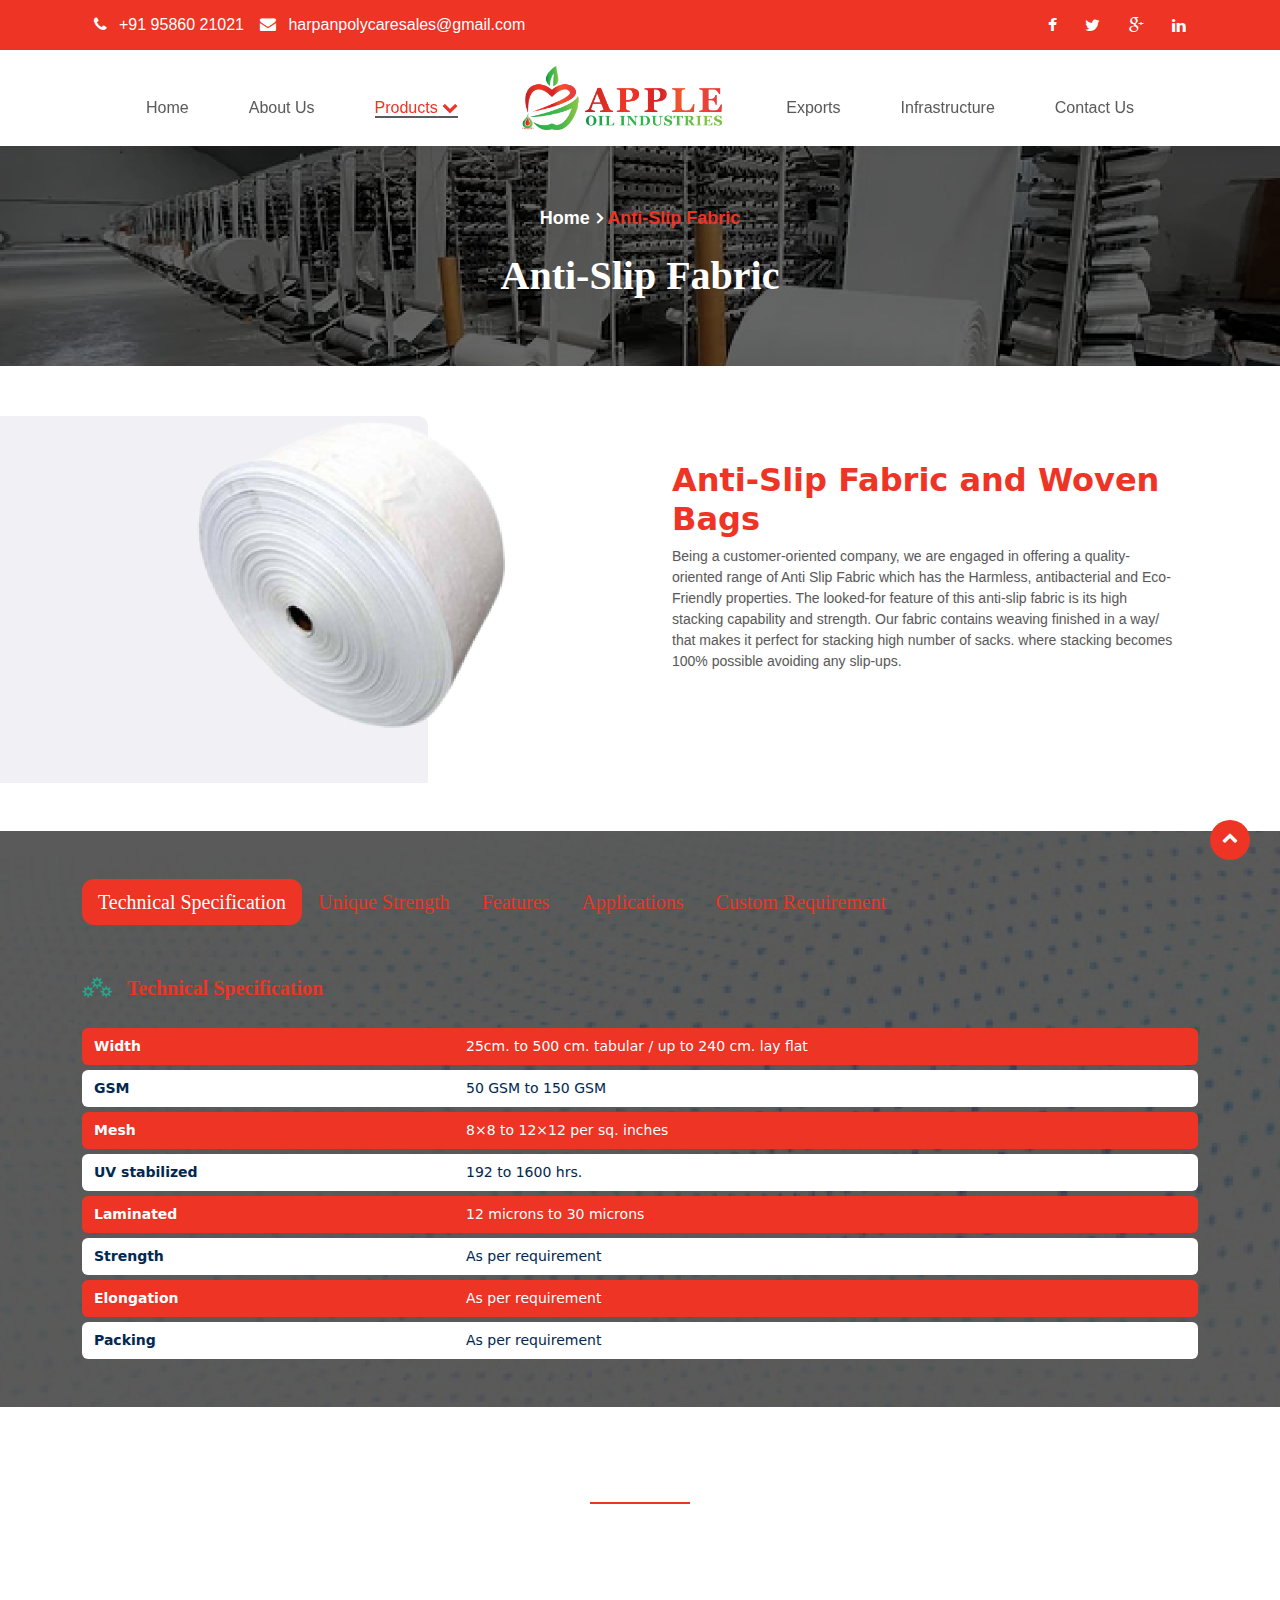
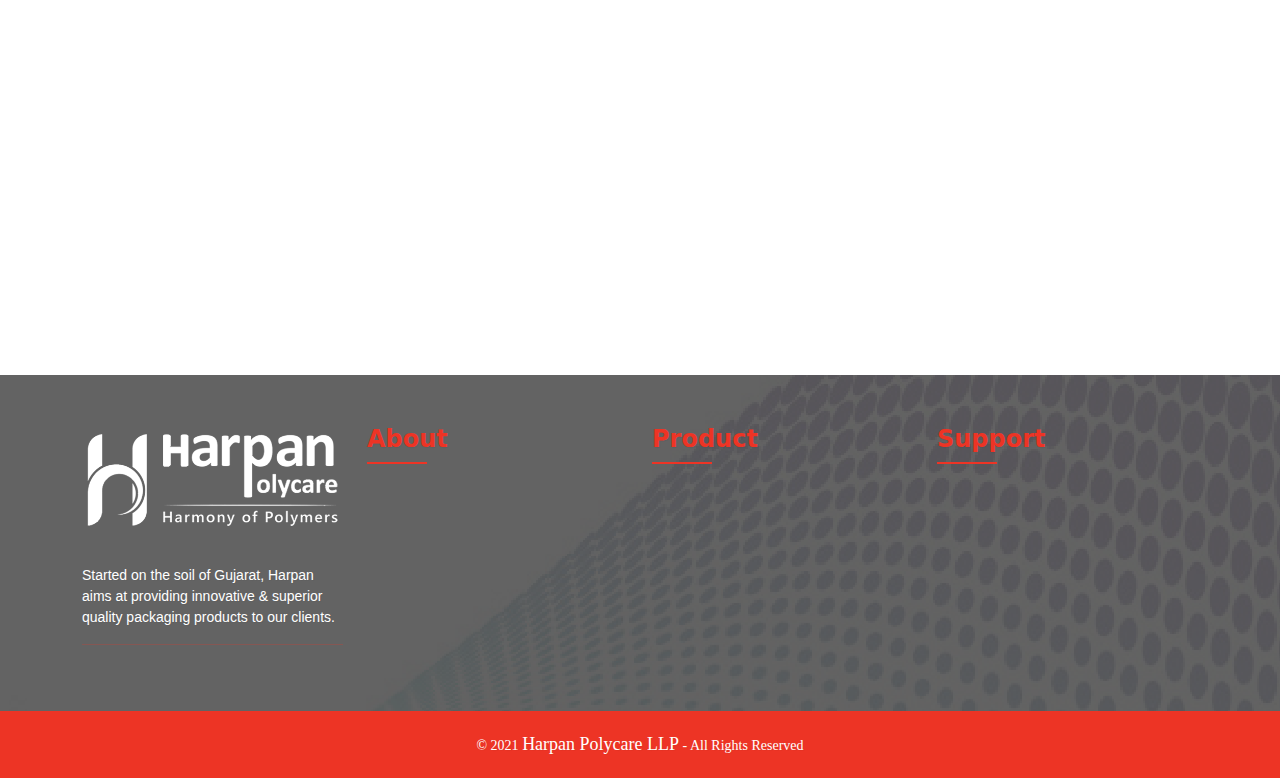
<file: anti-slip-fabric-bag.html>
<!doctype html>

    <head>
        <meta charset="utf-8">
        <meta name="viewport" content="width=device-width, initial-scale=1, maximum-scale=1">
        <title>Anti-Slip Fabric | Harpan Polycare LLP </title>
        <meta name="description" content=" Manufacturing Of PP Woven Sacks Fabrics, PP Woven bags, PP Woven fabric, Sugar Fabric, Anti-Slip Fabric, Natural Fabric & Bags">
        <meta name="keyword" content=" Manufacturing Of Anti-Slip Fabric & Bags and Pp woven fabric roll, Pp woven roll, Pp woven bags, Pp woven fabric bags, Pp woven cement bags, Pp woven chemical bags, Pp woven fertilizer bags, Pp woven sugar bags, Pp woven laminated roll, Pp woven laminated bags, Bopp laminated bags, Pp woven shopping bags, Pp woven d cut bags.">
        <meta name="author" content="Harpan Polycare LLP">
        <link rel="shortcut icon" href="images/favicon.png" type="image/x-icon" />
        <link rel="stylesheet" href="css/font-awesome.min.css" type="text/css" />
        <link rel="stylesheet" href="css/bootstrap.min.css" type="text/css" />
        <link rel="stylesheet" href="css/animate.min.css" type="text/css" />
        <link rel="stylesheet" href="css/responsive.css" type="text/css" media="all" />
        <link rel="stylesheet" href="css/style.css" type="text/css" media="all" />
        <link rel="stylesheet" href="css/slick-theme.css" type="text/css" media="all" />
        <link rel="stylesheet" href="css/slick.css" type="text/css" media="all" />
    </head>

    <body class="bg-img">


        <div class="head_top">
            <div class="container">
                <div class="row">
                    <div class="col-xl-6 col-lg-6 col-md-7 col-sm-12 text-left">

                        <ul class="sociel_link">
                            <li> <span><a href="tel:+91 95860 21021"><i class="fa fa-phone" aria-hidden="true"></i>+91 95860 21021</a></span></li>
                            <li><span> <a href="mailto:harpanpolycaresales@gmail.com"><i class="fa fa-envelope"
                                aria-hidden="true"></i>harpanpolycaresales@gmail.com</a></span></li>
                        </ul>

                        </div>
                        <div class="col-xl-6 col-lg-6 col-md-5 col-sm-12 text-right">
                            <ul class="sociel_link">
                             <li> <a href="#"><i class="fa fa-facebook"></i></a></li>
                             <li> <a href="#"><i class="fa fa-twitter"></i></a></li>
                             <li> <a href="#"><i class="fa fa-google-plus" aria-hidden="true"></i></a></li>
                             <li> <a href="#"><i class="fa fa-linkedin"></i></a></li>
                         </ul>
                     </div>
                 </div>
             </div>
         </div>
         <nav class="navbar navbar-expand-md nav-bg-color sticky-top">
            <div class="container">
                <a class="navbar-brand d-md-none" href="index.html"><img src="images/logo.png" class="img-fluid" alt="logo" /></a>
                <button class="navbar-toggler" type="button" data-bs-toggle="collapse" data-bs-target="#collapsibleNavbar"
                onclick="myFunction(this)">
                <span class="navbar-toggler-icon">
                    <div class="bar1"></div>
                    <div class="bar2"></div>
                    <div class="bar3"></div>
                </span>
            </button>
            <div class="collapse navbar-collapse justify-content-center" id="collapsibleNavbar">
                <ul class="navbar-nav mx-auto">
                    <li class="nav-item ">
                        <a class="nav-link " href="index.html"><span class="menu-line "> Home</span></a>
                    </li>
                    <li class="nav-item ">
                        <a class="nav-link " href="about.html"><span class="menu-line">About Us</span></a>
                    </li>
                    <li class="nav-item active">
                        <a class="nav-link " href="product.html"><span class="menu-line">Products <i class="fa fa-chevron-down"></i></span></a>
                        <ul class="menu-children ">
                            <li><a href="pp-woven-bags.html">PP Woven bags </a></li>
                            <li><a href="pp-woven-fabric.html">PP Woven fabric</a></li>
                            <li><a href="anti-slip-fabric-bag.html">Anti-Slip Fabric </a></li>

                            <li><a href="sugar-fabrics.html">Sugar Fabric </a></li>
                            <li><a href="natural-fabrics.html">Natural Fabric </a></li>
                        </ul>
                    </li>
                </ul>
                <a class="navbar-brand d-none d-md-block" href="index.html"><img src="images/logo.png" class="img-fluid" alt="logo" /></a>
                <ul class="navbar-nav mx-auto">
                    <!-- <li class="nav-item">
                        <a class="" href="quality.html"><span class="menu-line">Quality</span></a>
                    </li> -->
                    <li class="nav-item">
                        <a class="nav-link " href="exports.html"><span class="menu-line "> Exports</span></a>
                    </li>
                    <li class="nav-item">
                        <a class="nav-link" href="infrastructure.html"><span class="menu-line">Infrastructure</span></a>
                    </li>
                    <li class="nav-item">
                        <a class="nav-link " href="contact-us.html"><span class="menu-line">Contact Us</span></a>
                    </li>
                </ul>
            </div>
        </div>
    </nav>

    <div class="dlab-bnr-inr overlay-black-middle text-center bg-pt" style="background-image:url(images/black-banner1.png);">
        <div class="container">
            <div class="dlab-bnr-inr-entry text-center">
                <!-- Breadcrumb row -->
                <div class="breadcrumb-row">
                    <ul class="list-inline">
                        <li class="wow animate__animated animate__fadeInUp " data-wow-delay="0.1s"><a href="index.html">Home</a></li>
                        <li class="wow animate__animated animate__fadeInUp " data-wow-delay="0.3s">Anti-Slip Fabric</li>
                    </ul>
                    <h1 class="text-white wow animate__animated animate__fadeInUp " data-wow-delay="0.5s">Anti-Slip Fabric</h1>
                </div>
                <!-- Breadcrumb row END -->
            </div>
        </div>
    </div>

    
    <section class="build-business">
      <div class="container-fluid ">
          <div class="row d-flex justify-content-center align-items-center">
              <div class="col-xl-6">
                  <div class="quality-infra-left">
                      <div class="quality-infra-left-bg"></div>
                      <div class="quality-infra__img wow fadeInLeft animated" data-wow-duration="1500ms" style="visibility: visible; animation-duration: 1500ms; animation-name: fadeInLeft;">
                          <img src="images/product/single/anti-slip-weaving_3.png" class="img-fluid" alt="">
                          <div class="quality-infra__img-shape-1"></div>
                          <div class="quality-infra__img-shape-2"></div>
                      </div>
                  </div>
              </div>
              <div class="col-xl-6">
                  <div class="quality-infra__right">
                      <h2 class="wow animate__animated animate__fadeInUp " data-wow-delay="0.1s"> <span> Anti-Slip Fabric and Woven Bags</span> </h2>
                      <p class="text-justify wow animate__animated animate__fadeInUp " data-wow-delay="0.3s">Being a customer-oriented company, we are engaged in offering a quality-oriented range of Anti Slip Fabric which has the Harmless, antibacterial and Eco-Friendly properties. The looked-for feature of this anti-slip fabric is its high stacking capability and strength. Our fabric contains weaving finished in a way/ that makes it perfect for stacking high number of sacks. where stacking becomes 100% possible avoiding any slip-ups.
                      </p>
                      
                  </div>
              </div>
              
          </div>
      </div>
  </section>

  <section class="specification-content pt-5 pb-5 mt-5 mb-5">
    <div class="container">
        <!-- Nav tabs -->
        <ul class="nav nav-tabs">
            <li class="nav-item">
                <a class="nav-link active" data-bs-toggle="tab" href="#TechnicalSpecification">Technical Specification</a>
            </li>
            <li class="nav-item">
                <a class="nav-link" data-bs-toggle="tab" href="#UniqueStrength">Unique Strength  </a>
            </li>
            <li class="nav-item">
                <a class="nav-link" data-bs-toggle="tab" href="#Features">Features</a>
            </li>
            <li class="nav-item">
                <a class="nav-link" data-bs-toggle="tab" href="#Applications">Applications</a>
            </li>
            <li class="nav-item">
                <a class="nav-link" data-bs-toggle="tab" href="#CustomRequirement">Custom Requirement</a>
            </li>
        </ul>
        <div class="tab-content pt-5">
            <div class="tab-pane active specification" id="TechnicalSpecification">
                <header class="specification-header">
                    <h5 class="text-capitalize text-orange"><img class="ico img-fluid" src="images/icon/gear-1.png" alt=""> Technical
                    Specification</h5>
                </header>
                <div class="row">
                    <div class="col-4">
                        <p><b>Width</b></p>
                    </div>
                    <div class="col-8">
                        <p> 25cm. to 500 cm. tabular / up to 240 cm. lay flat</p>
                    </div>
                </div>
                <div class="row">
                    <div class="col-4">
                        <p><b>GSM</b></p>
                    </div>
                    <div class="col-8">
                        <p>50 GSM to 150 GSM</p>
                    </div>
                </div>
                <div class="row">
                    <div class="col-4">
                        <p><b>Mesh</b></p>
                    </div>
                    <div class="col-8">
                        <p>8×8 to 12×12 per sq. inches</p>
                    </div>
                </div>
                <div class="row">
                    <div class="col-4">
                        <p><b>UV stabilized</b></p>
                    </div>
                    <div class="col-8">
                        <p>192 to 1600 hrs.</p>
                    </div>
                </div>
                <div class="row">
                    <div class="col-4">
                        <p><b>Laminated</b></p>
                    </div>
                    <div class="col-8">
                        <p>12 microns to 30 microns</p>
                    </div>
                </div>
                <div class="row">
                    <div class="col-4">
                        <p><b>Strength</b></p>
                    </div>
                    <div class="col-8">
                        <p>As per requirement</p>
                    </div>
                </div>
                <div class="row">
                    <div class="col-4">
                        <p><b>Elongation</b></p>
                    </div>
                    <div class="col-8">
                        <p>As per requirement</p>
                    </div>
                </div>
                <div class="row">
                    <div class="col-4">
                        <p><b>Packing   </b></p>
                    </div>
                    <div class="col-8">
                        <p>As per requirement </p>
                    </div>
                </div>
            </div>
            <div class="tab-pane  fade Strength " id="UniqueStrength">
                <header class="specification-header">
                    <h5 class="text-capitalize text-orange"><img class="ico ico-strength img-fluid" 
                        src="images/icon/strength-1.png" alt=""> Unique Strength</h5>
                    </header>
                    <div class="row">
                        <div class="col-xs-12 col-md-4 col-xl-3 text-center">
                            <div class="strength-img">
                                <img src="images/icon/unique-strenght/steafness.png" class="img-fluid" alt="">
                                <p>Improved stiffness</p>
                            </div>
                        </div>
                        <div class="col-xs-12 col-md-4 col-xl-3 text-center">
                            <div class="strength-img">
                                <img src="images/icon/unique-strenght/moisture-resistent.png" class="img-fluid" alt="">
                                <p>Moisture Resistance</p>
                            </div>
                        </div>
                        
                        <div class="col-xs-12 col-md-4 col-xl-3 text-center">
                            <div class="strength-img">
                                <img src="images/icon/unique-strenght/heat-proof.png" class="img-fluid" alt="">
                                <p>Resistant to Heat</p>
                            </div>
                        </div>
                        <div class="col-xs-12 col-md-4 col-xl-3 text-center">
                            <div class="strength-img">
                                <img src="images/icon/unique-strenght/long-listing.png" class="img-fluid" alt="">
                                <p>Long Lasting</p>
                            </div>
                        </div>
                        
                        <div class="col-xs-12 col-md-4 col-xl-3 text-center">
                            <div class="strength-img">
                                <img src="images/icon/unique-strenght/uv-protection.png" class="img-fluid" alt="">
                                <p>UV Protection</p>
                            </div>
                        </div>
                        <div class="col-xs-12 col-md-4 col-xl-3 text-center">
                            <div class="strength-img">
                                <img src="images/icon/unique-strenght/flat-fabric.png" class="img-fluid" alt="">
                                <p>Ultrasonic Flat open Fabric</p>
                            </div>
                        </div>
                    </div>
                </div>
                <div class="tab-pane  fade" id="Features">
                    <header class="specification-header">
                        <h5 class="text-capitalize"><img class="ico img-fluid" src="images/icon/feature-1.png" alt="">Features
                        </h5>
                    </header>
                    <table class="table t-dash  table-borderless">
                        <tbody>
                            <tr>
                                <td>100% customized Woven PP Sacks.</td>
                                <td>Heat/Wave Cut & hemmed top.</td>
                            </tr>
                            <tr>
                                <td>Flat or anti-slip weaving.</td>
                                <td>Extremely cost effective.</td>
                            </tr>
                            <tr>
                                <td>100% recyclable product.</td>
                                <td>Tear resistant with persistent durability.</td>
                            </tr>
                            <tr>
                                <td>Twisted weave and anti-skid print to avoid slipping.</td>
                                <td>Printing upto 6 colors on each side with corona treatment.</td>
                            </tr>
                            <tr>
                                <td>Denier (thickness of woven polypropylene strands): 400 &amp; above.</td>
                                <td>Storing in the open area with UV-stability options, upto 6 to 9 months. </td>
                            </tr>
                        </tbody>
                    </table>    
                </div>
                <div class="tab-pane  fade" id="Applications">
                    <header class="specification-header">
                        <h5 class="text-capitalize text-orange"><img class="ico img-fluid" src="images/icon/application.png" alt="">Applications
                        </h5>
                    </header>
                    <table class="table t-dash  table-borderless">
                        <tbody>
                            <tr>
                                <td>Building & Construction materials</td>
                                <td>Animal feeds, cattle feed stock.</td>
                            </tr>
                            <tr>
                                <td>Agriculture & Farming</td>
                                <td>Concrete materials</td>
                            </tr>
                            <tr>
                                <td>Agro products</td>
                                <td>Dates, Barely</td>
                            </tr>
                            <tr>
                                <td>Sugar, salt</td>
                                <td>Seeds, spices</td>
                            </tr>
                            <tr>
                                <td>Cashew nuts</td>
                                <td>Flour, Rice</td>
                            </tr>


                        </tbody>
                    </table>   
                </div>
                <div class="tab-pane  fade" id="CustomRequirement">
                    <header class="specification-header">
                        <h5 class="text-capitalize text-orange"><img class="ico img-fluid" src="images/icon/recruitment-1.png" alt="">Custom Requirement
                        </h5>
                    </header>
                    <table class="table table-borderless table-custom">
                        <tbody>
                            <tr>
                                <th>Printing</th>
                                <td>One side -One /Two /Three colors, Both side- One/Two/Three</td>
                            </tr>
                            <tr>
                                <th>Coated</th>
                                <td>One Side / Both Side</td>
                            </tr>
                            <tr>
                                <th>Surface Finishes</th>
                                <td>Rough / Plain /Pitched/Matt/Mirror Or custom as per requirement.
                                </td>
                            </tr>
                        </tbody>
                    </table>
                </div>
            </div>
        </div>
    </section>

    <section class="other-product">
        <div class="container-fluid section-heading " >
            <h2 class="text-center wow animate__animated animate__fadeInUp " data-wow-delay="0.1s">Our <span>Other Products</span> </h2>
            <div class="line"></div>
        </div>
        <div class="container-fluid mt-5 mb-5">
            <div class="row ">
                <div class="col-sm-6 col-md-3 col-xl-3 wow animate__animated animate__fadeInUp " data-wow-delay="0.1s">
                    <div class="product-item img-zoom ct-photography ct-marketing ct-media">
                        <div class="product-item-wrap">
                            <div class="product-image">
                                <a href="pp-woven-bags.html"><img src="images/product/woven-bags_1.png" alt=""></a>
                            </div>
                            <div class="product-description">
                              <div class="product-name">
                                  <p class="product-name-title">PP Woven bags </p>
                              </div>
                              <div class="product-info">
                                  <p class="product-info-title">Woven Bags being the most durable </p>
                              </div>
                          </div>
                          <div class="product-one__arrow">
                              <a href="pp-woven-bags.html"><i class="fa fa-arrows-alt"></i></a>
                          </div>
                      </div>
                  </div>
              </div>
              <div class="col-sm-6 col-md-3 col-xl-3 wow animate__animated animate__fadeInUp " data-wow-delay="0.3s">
                <div class="product-item img-zoom ct-photography ct-marketing ct-media">
                    <div class="product-item-wrap">
                        <div class="product-image">
                            <a href="pp-woven-fabric.html"><img src="images/product/woven-fab_1.png" alt=""></a>
                        </div>
                        <div class="product-description">
                          <div class="product-name">
                              <p class="product-name-title">PP Woven Fabric</p>
                          </div>
                          <div class="product-info">
                              <p class="product-info-title">The manufactured polypropylene (pp) fabric </p>
                          </div>
                      </div>
                      <div class="product-one__arrow">
                          <a href="pp-woven-fabric.html"><i class="fa fa-arrows-alt"></i></a>
                      </div>
                  </div>
              </div>
          </div>
          <div class="col-sm-6 col-md-3 col-xl-3 wow animate__animated animate__fadeInUp " data-wow-delay="0.5s">
            <div class="product-item img-zoom ct-photography ct-marketing ct-media">
                <div class="product-item-wrap">
                    <div class="product-image">
                        <a href="sugar-fabrics.html"><img src="images/product/sugar-fab_1.png" alt=""></a>
                    </div>
                    <div class="product-description">
                      <div class="product-name">
                          <p class="product-name-title">Sugar Fabric</p>
                      </div>
                      <div class="product-info">
                          <p class="product-info-title">Sugar Fabric Bag stands out as it has </p>
                      </div>
                  </div>
                  <div class="product-one__arrow">
                      <a href="sugar-fabrics.html"><i class="fa fa-arrows-alt"></i></a>
                  </div>
              </div>
          </div>
      </div>
      <div class="col-sm-6 col-md-3 col-xl-3 wow animate__animated animate__fadeInUp " data-wow-delay="0.7s">
        <div class="product-item img-zoom ct-photography ct-marketing ct-media">
            <div class="product-item-wrap">
                <div class="product-image">
                    <a href="natural-fabrics.html"><img src="images/product/natural-bag_1.png" alt=""></a>
                </div>
                <div class="product-description">
                  <div class="product-name">
                      <p class="product-name-title">Natural Fabric </p>
                  </div>
                  <div class="product-info">
                      <p class="product-info-title">This natural fibre is lightweight, cost-effective </p>
                  </div>
              </div>
              <div class="product-one__arrow">
                  <a href="natural-fabrics.html"><i class="fa fa-arrows-alt"></i></a>
              </div>
          </div>
      </div>
  </div>

</div>
</div>
</section>


<footer class="theme-bg">
    <div class="container">
        <div class="row footer-bg">
            <div class="col-6 col-sm-6 col-md-3 col-xl-3">
                <div class="logo-white"> 
                  <a class="" href="index.html"><img src="images/logo_white.png" class="img-fluid" alt=""></a>
              </div>
              <p>Started on the soil of Gujarat, Harpan aims at providing innovative & superior quality packaging
                products to
            our clients.</p>
            <hr>
            <div class="social">
                <ul class="list-unstyled list-inline">
                    <li class="list-inline-item wow animate__animated animate__fadeInUp " data-wow-delay="0.2s"><a href=""><i class="fa fa-facebook"
                        aria-hidden="true"></i></a></li>
                        <li class="list-inline-item wow animate__animated animate__fadeInUp " data-wow-delay="0.4s"><a href=""><i class="fa fa-twitter" aria-hidden="true"></i></a>
                        </li>
                        <li class="list-inline-item wow animate__animated animate__fadeInUp " data-wow-delay="0.6s"><a href=""><i class="fa fa-youtube-play"
                            aria-hidden="true"></i></a></li>
                            <li class="list-inline-item wow animate__animated animate__fadeInUp " data-wow-delay="0.8s"><a href=""><i class="fa fa-instagram"
                                aria-hidden="true"></i></a></li>
                            </ul>
                        </div>
                    </div>
                    <div class="col-6 col-sm-6 col-md-3 col-xl-3">
                        <div class="footer-head">
                            <h4>About</h4>
                            <div class="line"></div>
                        </div>
                        <ul class="list-unstyled">
                            <li class="wow animate__animated animate__fadeInUp " data-wow-delay="0.1s"><a href="">About Company</a></li>
                            <li class="wow animate__animated animate__fadeInUp " data-wow-delay="0.2s"><a href="infrastructure.html">Infrastructure</a></li>
                            <li class="wow animate__animated animate__fadeInUp " data-wow-delay="0.3s"><a href="quality.html">Quality</a></li>
                            <li class="wow animate__animated animate__fadeInUp " data-wow-delay="0.4s"><a href="contact-us.html">Contact Us</a></li>
                            <li class="wow animate__animated animate__fadeInUp " data-wow-delay="0.5s"><a href="">Environment</a></li>
                            <li class="wow animate__animated animate__fadeInUp " data-wow-delay="0.6s"><a href="exports.html">Exports</a></li>
                        </ul>
                    </div>
                    <div class="col-6 col-sm-6 col-md-3 col-xl-3">
                        <div class="footer-head">
                            <h4>Product</h4>
                            <div class="line"></div>
                        </div>
                        <ul class="list-unstyled">
                            <li class="wow animate__animated animate__fadeInUp " data-wow-delay="0.1s"><a href="pp-woven-bags.html">PP Woven Bags</a></li>
                            <li class="wow animate__animated animate__fadeInUp " data-wow-delay="0.2s"><a href="pp-woven-fabric.html">PP Woven Fabrics</a></li>
                            <li class="wow animate__animated animate__fadeInUp " data-wow-delay="0.3s"><a href="anti-slip-fabric-bag.html">Anti-Slip Fabrics</a></li>
                            <li class="wow animate__animated animate__fadeInUp " data-wow-delay="0.4s"><a href="anti-slip-fabric-bag.html">Anti-Slip Bags</a></li>
                            <li class="wow animate__animated animate__fadeInUp " data-wow-delay="0.5s"><a href="sugar-fabrics.html">Sugar Fabrics</a></li>
                            <li class="wow animate__animated animate__fadeInUp " data-wow-delay="0.6s"><a href="natural-fabrics.html">Natural fabrics</a></li>
                        </ul>
                    </div>
                    <div class="col-6 col-sm-6 col-md-3 col-xl-3">
                        <div class="footer-head">
                            <h4>Support</h4>
                            <div class="line"></div>
                        </div>
                        <ul class="list-unstyled">
                            <li class="wow animate__animated animate__fadeInUp " data-wow-delay="0.1s"><a href="">Responsibility</a></li>
                            <li class="wow animate__animated animate__fadeInUp " data-wow-delay="0.2s"><a href="">Terms of Use</a></li>
                            <li class="wow animate__animated animate__fadeInUp " data-wow-delay="0.3s"><a href="">About Cookies</a></li>
                            <li class="wow animate__animated animate__fadeInUp " data-wow-delay="0.4s"><a href="">Privacy Policy</a></li>
                            <li class="wow animate__animated animate__fadeInUp " data-wow-delay="0.5s"><a href="">Accessibility</a></li>
                            <li class="wow animate__animated animate__fadeInUp " data-wow-delay="0.6s"><a href="">Information</a></li>
                        </ul>
                    </div>
                </div>
            </div>
            <div class="text-center foot-copyright">
                <span> © 2021 <a href="index.html">Harpan Polycare LLP</a> - All Rights Reserved </span>
            </div> 
        </footer>
        <a href="#" class="scroll-to-top"><i class="fa fa-chevron-up" aria-hidden="true"></i></a>




        <script src="js/jquery-3.6.0.min.js" type=" text/javascript "></script>
        <script src="js/bootstrap.min.js" type=" text/javascript "></script>
        <script src="js/wow.min.js" type=" text/javascript "></script>
        <script src="js/bootstrap-slider.min.js"></script>
        <script src="js/fancybox.min.js"></script>
        <script src="js/slick.min.js" type="text/javascript" charset="utf-8"></script>

        <script>
            function myFunction(x) {
                x.classList.toggle("change");
            }

        </script>
        <script type="text/javascript">
            new WOW().init();

        </script>

    </body>

    </html>
</file>
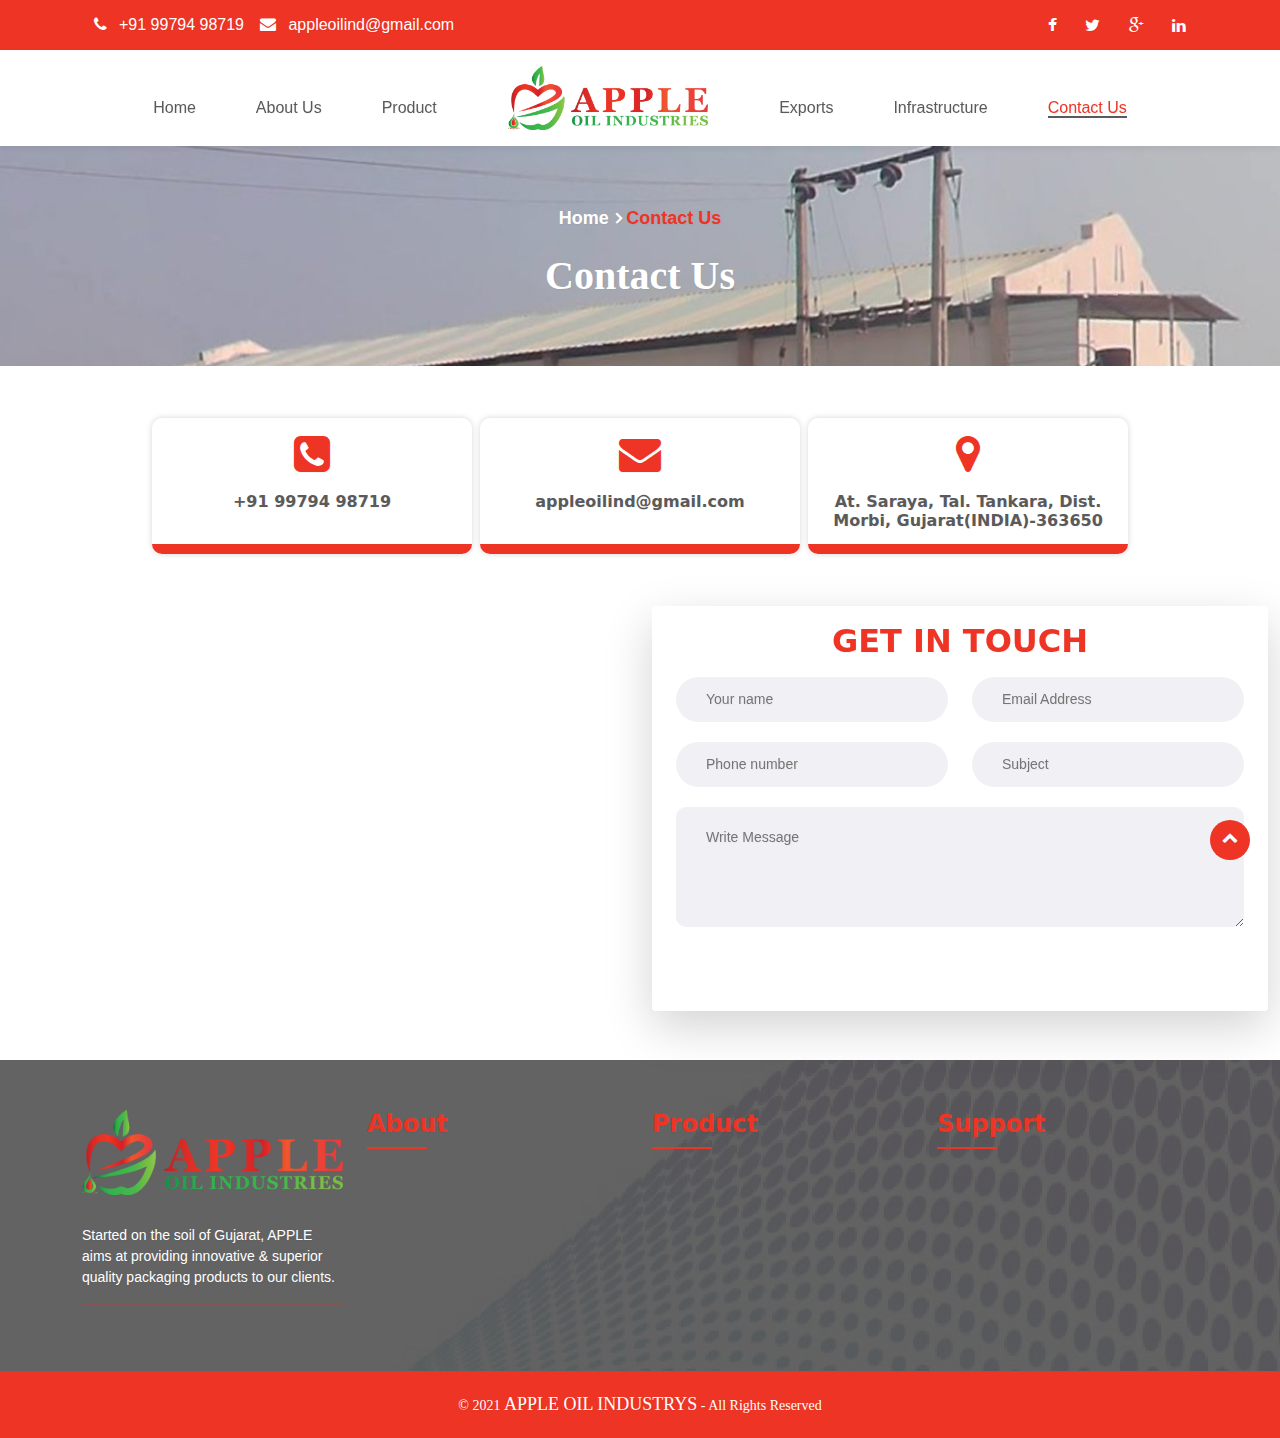
<file: contact-us.html>
<!doctype html>

<head>
    <meta charset="utf-8">
    <meta name="viewport" content="width=device-width, initial-scale=1, maximum-scale=1">
    <title> Contact Us | APPLE OIL INDUSTRYS </title>
    <meta name="description" content=" Manufacturing Of Cootan seed cake">
    <meta name="keyword" content=" Manufacturing Of Cootan seed cake">
    <meta name="author" content="APPLE OIL INDUSTRYS">
    <link rel="shortcut icon" href="images/favicon.png" type="image/x-icon" />
    <link rel="stylesheet" href="css/font-awesome.min.css" type="text/css" />
    <link rel="stylesheet" href="css/bootstrap.min.css" type="text/css" />
    <link rel="stylesheet" href="css/animate.min.css" type="text/css" />
    <link rel="stylesheet" href="css/responsive.css" type="text/css" media="all" />
    <link rel="stylesheet" href="css/style.css" type="text/css" media="all" />
    <link rel="stylesheet" href="css/slick-theme.css" type="text/css" media="all" />
    <link rel="stylesheet" href="css/slick.css" type="text/css" media="all" />
</head>

<body class="bg-img">


    <div class="head_top">
        <div class="container">
            <div class="row">
                <div class="col-xl-6 col-lg-6 col-md-7 col-sm-12 text-left">

                    <ul class="sociel_link">
                        <li> <span><a href="tel:+91 99794 98719"><i class="fa fa-phone" aria-hidden="true"></i>+91 99794 98719</a></span></li>
                        <li><span> <a href="mailto:appleoilind@gmail.com"><i class="fa fa-envelope"
                            aria-hidden="true"></i>appleoilind@gmail.com</a></span></li>
                    </ul>

                    </div>
                    <div class="col-xl-6 col-lg-6 col-md-5 col-sm-12 text-right">

                        <ul class="sociel_link">
                            <li> <a href="#"><i class="fa fa-facebook"></i></a></li>
                            <li> <a href="#"><i class="fa fa-twitter"></i></a></li>
                            <li> <a href="#"><i class="fa fa-google-plus" aria-hidden="true"></i></a></li>
                            <li> <a href="#"><i class="fa fa-linkedin"></i></a></li>
                        </ul>

                    </div>
                </div>
            </div>
        </div>
        <nav class="navbar navbar-expand-md nav-bg-color sticky-top">
            <div class="container">
                <a class="navbar-brand d-md-none" href="index.html"><img src="images/logo.png" class="img-fluid" alt="logo" /></a>
                <button class="navbar-toggler" type="button" data-bs-toggle="collapse" data-bs-target="#collapsibleNavbar"
                onclick="myFunction(this)">
                <span class="navbar-toggler-icon">
                    <div class="bar1"></div>
                    <div class="bar2"></div>
                    <div class="bar3"></div>
                </span>
            </button>
            <div class="collapse navbar-collapse justify-content-center" id="collapsibleNavbar">
                <ul class="navbar-nav mx-auto">
                    <li class="nav-item ">
                        <a class="nav-link " href="index.html"><span class="menu-line "> Home</span></a>
                    </li>
                    <li class="nav-item ">
                        <a class="nav-link " href="about.html"><span class="menu-line">About Us</span></a>
                    </li>
                    <li class="nav-item">
                        <a class="nav-link" href="index.html#product">Product</a>
                    </li>
                </ul>
                <a class="navbar-brand d-none d-md-block" href="index.html"><img src="images/logo.png" class="img-fluid" alt="logo" /></a>
                <ul class="navbar-nav mx-auto">
                    <!-- <li class="nav-item">
                        <a class="" href="quality.html"><span class="menu-line">Quality</span></a>
                    </li> -->
                    <li class="nav-item">
                        <a class="nav-link " href="exports.html"><span class="menu-line "> Exports</span></a>
                    </li>
                    <li class="nav-item">
                        <a class="nav-link" href="infrastructure.html"><span class="menu-line">Infrastructure</span></a>
                    </li>
                    <li class="nav-item active">
                        <a class="nav-link " href="contact-us.html"><span class="menu-line">Contact Us</span></a>
                    </li>
                </ul>
            </div>
        </div>
    </nav>

    <div class="dlab-bnr-inr overlay-black-middle text-center bg-pt" style="background-image:url(images/slider/slider-02.jpg);">
        <div class="container">
            <div class="dlab-bnr-inr-entry text-center">
                <!-- Breadcrumb row -->
                <div class="breadcrumb-row">
                    <ul class="list-inline">
                        <li class="wow animate__animated animate__fadeInUp " data-wow-delay="0.1s"><a href="index.html">Home</a></li>
                        <li class="wow animate__animated animate__fadeInUp " data-wow-delay="0.3s">Contact Us</li>
                    </ul> 
                    <h1 class="text-white wow animate__animated animate__fadeInUp " data-wow-delay="0.5s">Contact Us</h1>
                </div>
                <!-- Breadcrumb row END -->
            </div>
        </div>
    </div>
    
    <section class="contact bg-1">
        <div class="container-fluid my-5">
            <div class="row justify-content-center match-height-col mb-5 ">
                <div class="col-sm-12 col-md-6 col-xl-3 wow animate__animated animate__fadeInUp card achive-bg1 p-3 m-1 border-0" data-wow-delay="0.2s">
                    <!-- <div class="achive-bg1 p-4 "> -->
                        <div class="row">
                            <div class="col-12 text-center mb-3">
                                <i class="fa fa-phone-square fa-3x text-theme" aria-hidden="true"></i>
                            </div>
                            <div class="col-12 text-center">
                                <h6 class="text-center"><a href="tel:+91 99794 98719" class="text-gray">+91 99794 98719</a></h6>
                            </div>
                        <!-- </div> -->
                        <div class="achive-underline"></div>
                    </div>
                </div>
                <div class="col-sm-12 col-md-6 col-xl-3 wow animate__animated animate__fadeInUp card achive-bg1 p-3 m-1 border-0" data-wow-delay="0.4s">
                    <!-- <div class="achive-bg1 p-4"> -->
                        <div class="row">
                            <div class="col-12 text-center mb-3">
                                <i class="fa fa-envelope fa-3x text-theme" aria-hidden="true"></i>
                            </div>
                            <div class="col-12 text-center">
                                <h6 class="text-center"><a href="mailto:appleoilind@gmail.com" class="text-gray">appleoilind@gmail.com</a></h6>
                            </div>
                        <!-- </div> -->
                        <div class="achive-underline"></div>
                    </div>
                </div>
                <div class="col-sm-12 col-md-6 col-xl-3 wow animate__animated animate__fadeInUp card achive-bg1 p-3 m-1 border-0" data-wow-delay="0.6s">
                    <!-- <div class="achive-bg1 p-4"> -->
                        <div class="row">
                            <div class="col-12 text-center mb-3">
                                <i class="fa fa-map-marker fa-3x text-theme" aria-hidden="true"></i>
                            </div>
                            <div class="col-12 text-center">
                                <h6 class="text-center"> At. Saraya, Tal. Tankara, Dist. Morbi, Gujarat(INDIA)-363650</h6>
                            </div>
                        <!-- </div> -->
                        <div class="achive-underline"></div>
                    </div>
                </div>
            </div>
            <div class="row justify-content-center match-height-col">
                <div class="col-lg-6">
                    <div class="map-responsive">
                        <iframe src="https://www.google.com/maps/embed?pb=!1m18!1m12!1m3!1d235964.71183798744!2d70.57221200453014!3d22.468564919505845!2m3!1f0!2f0!3f0!3m2!1i1024!2i768!4f13.1!3m3!1m2!1s0x3959e9b5bcb284e9%3A0x34c6866cff83b3b7!2sApple%20Oil%20Industries!5e0!3m2!1sen!2sin!4v1684564364649!5m2!1sen!2sin" width="100%" height="400" frameborder="0" style="border:0;" allowfullscreen="" aria-hidden="false" tabindex="0" class="rounded"></iframe>         
                    </div>
                </div>
                <div class="col-lg-6 card bg-clip   border-0  ">
                            
                    <div class="card shadow-lg border-0 py-2 rounded pb-3">
                        <h2 class=" py-2 text-center text-theme"> GET IN TOUCH</h2>

                        <form action="" class="comment-one__form contact-form-validated container-fluid " novalidate="novalidate">
                            <div class="row">
                                <div class="col-sm-12 col-md-6 col-xl-6 wow animate__animated animate__fadeInUp " data-wow-delay="0.1s">
                                    <div class="comment-form__input-box">
                                        <input type="text" placeholder="Your name" name="name">
                                    </div>
                                </div>
                                <div class="col-sm-12 col-md-6 col-xl-6 wow animate__animated animate__fadeInUp " data-wow-delay="0.2s">
                                    <div class="comment-form__input-box">
                                        <input type="email" placeholder="Email Address" name="email">
                                    </div>
                                </div>
                                <div class="col-sm-12 col-md-6 col-xl-6 wow animate__animated animate__fadeInUp " data-wow-delay="0.3s">
                                    <div class="comment-form__input-box">
                                        <input type="text" placeholder="Phone number" name="phone" aria-invalid="false" class="valid">
                                    </div>
                                </div>
                                <div class="col-sm-12 col-md-6 col-xl-6 wow animate__animated animate__fadeInUp " data-wow-delay="0.4s">
                                    <div class="comment-form__input-box">
                                        <input type="text" placeholder="Subject" name="Subject">
                                    </div>
                                </div>
                            </div>
                            <div class="row">
                                <div class="col-xl-12 wow animate__animated animate__fadeInUp " data-wow-delay="0.5s" >
                                    <div class="comment-form__input-box wow fadeInUp animated" data-wow-delay="500ms" style="visibility: visible; animation-delay: 2.5s; animation-name: fadeInUp;">
                                        <textarea name="message" placeholder="Write Message"></textarea>
                                    </div>
                                    <button type="submit" class="thm-btn faqs-contact__btn wow fadeInUp animated" data-wow-delay="500ms" style="visibility: visible; animation-delay: 3s; animation-name: fadeInUp;"><span>Send message</span></button>
                                </div>
                            </div>
                        </form>
                    </div>
                    </div>
                </div>
            </div>
            
        </section>

      <footer class="theme-bg">
        <div class="container">
            <div class="row footer-bg">
                <div class="col-6 col-sm-6 col-md-3 col-xl-3">
                    <div class="logo-white"> 
                      <a class="" href="index.html"><img src="images/logo.png" class="img-fluid" alt=""></a>
                  </div>
                  <p>Started on the soil of Gujarat, APPLE aims at providing innovative & superior quality packaging
                    products to
                our clients.</p>
                <hr>
                <div class="social">
                    <ul class="list-unstyled list-inline">
                        <li class="list-inline-item wow animate__animated animate__fadeInUp " data-wow-delay="0.2s"><a href=""><i class="fa fa-facebook"
                            aria-hidden="true"></i></a></li>
                            <li class="list-inline-item wow animate__animated animate__fadeInUp " data-wow-delay="0.4s"><a href=""><i class="fa fa-twitter" aria-hidden="true"></i></a>
                            </li>
                            <li class="list-inline-item wow animate__animated animate__fadeInUp " data-wow-delay="0.6s"><a href=""><i class="fa fa-youtube-play"
                                aria-hidden="true"></i></a></li>
                                <li class="list-inline-item wow animate__animated animate__fadeInUp " data-wow-delay="0.8s"><a href=""><i class="fa fa-instagram"
                                    aria-hidden="true"></i></a></li>
                                </ul>
                            </div>
                        </div>
                        <div class="col-6 col-sm-6 col-md-3 col-xl-3">
                            <div class="footer-head">
                                <h4>About</h4>
                                <div class="line"></div>
                            </div>
                            <ul class="list-unstyled">
                                <li class="wow animate__animated animate__fadeInUp " data-wow-delay="0.1s"><a href="">About Company</a></li>
                                <li class="wow animate__animated animate__fadeInUp " data-wow-delay="0.2s"><a href="infrastructure.html">Infrastructure</a></li>
                                <li class="wow animate__animated animate__fadeInUp " data-wow-delay="0.3s"><a href="quality.html">Quality</a></li>
                                <li class="wow animate__animated animate__fadeInUp " data-wow-delay="0.4s"><a href="contact-us.html">Contact Us</a></li>
                                <li class="wow animate__animated animate__fadeInUp " data-wow-delay="0.5s"><a href="">Environment</a></li>
                                <li class="wow animate__animated animate__fadeInUp " data-wow-delay="0.6s"><a href="exports.html">Exports</a></li>
                            </ul>
                        </div>
                        <div class="col-6 col-sm-6 col-md-3 col-xl-3">
                            <div class="footer-head">
                                <h4>Product</h4>
                                <div class="line"></div>
                            </div>
                            <ul class="list-unstyled">
                                <li class="wow animate__animated animate__fadeInUp " data-wow-delay="0.1s"><a
                                        href="">COTTON SEED CAKE</a></li>
                                <li class="wow animate__animated animate__fadeInUp " data-wow-delay="0.2s"><a
                                        href="">COTTON SEED</a></li>
                            </ul>
                        </div>
                        <div class="col-6 col-sm-6 col-md-3 col-xl-3">
                            <div class="footer-head">
                                <h4>Support</h4>
                                <div class="line"></div>
                            </div>
                            <ul class="list-unstyled">
                                <li class="wow animate__animated animate__fadeInUp " data-wow-delay="0.1s"><a href="">Responsibility</a></li>
                                <li class="wow animate__animated animate__fadeInUp " data-wow-delay="0.2s"><a href="">Terms of Use</a></li>
                                <li class="wow animate__animated animate__fadeInUp " data-wow-delay="0.3s"><a href="">About Cookies</a></li>
                                <li class="wow animate__animated animate__fadeInUp " data-wow-delay="0.4s"><a href="">Privacy Policy</a></li>
                                <li class="wow animate__animated animate__fadeInUp " data-wow-delay="0.5s"><a href="">Accessibility</a></li>
                                <li class="wow animate__animated animate__fadeInUp " data-wow-delay="0.6s"><a href="">Information</a></li>
                            </ul>
                        </div>
                    </div>
                </div>
                <div class="text-center foot-copyright">
                    <span> © 2021 <a href="index.html">APPLE OIL INDUSTRYS</a> - All Rights Reserved </span>
                </div> 
            </footer>
            <a href="#" class="scroll-to-top"><i class="fa fa-chevron-up" aria-hidden="true"></i></a>




            <script src="js/jquery-3.6.0.min.js" type=" text/javascript "></script>
            <script src="js/bootstrap.min.js" type=" text/javascript "></script>
            <script src="js/wow.min.js" type=" text/javascript "></script>
            <script src="js/bootstrap-slider.min.js"></script>
            <script src="js/fancybox.min.js"></script>
            <script src="js/slick.min.js" type="text/javascript" charset="utf-8"></script>

            <script>
                function myFunction(x) {
                    x.classList.toggle("change");
                }


                
            </script>
            <script type="text/javascript">
            new WOW().init();

        </script>

</body>

</html>
</file>
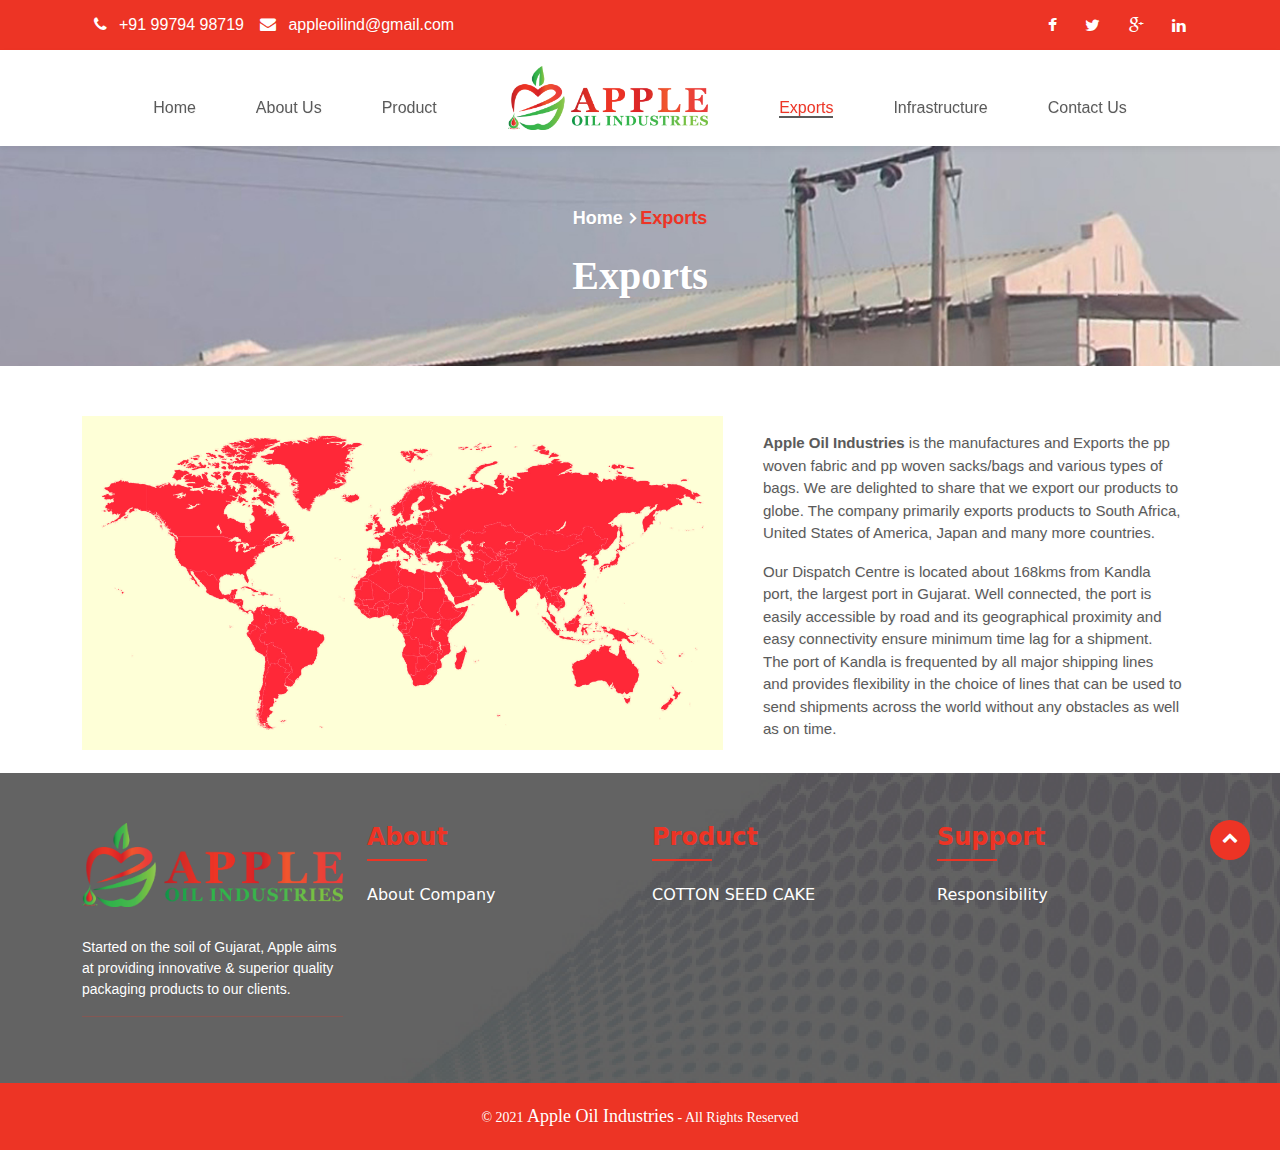
<file: exports.html>
<!doctype html>

 <head>
    <meta charset="utf-8">
    <meta name="viewport" content="width=device-width, initial-scale=1, maximum-scale=1">
    <title>Exports | Apple Oil Industries </title>
    <meta name="description" content=" Manufacturing Of Cootan seed cake">
    <meta name="keyword" content=" Manufacturing Of Cootan seed cake">
    <meta name="author" content="Apple Oil Industries">
    <link rel="shortcut icon" href="images/favicon.png" type="image/x-icon" />
    <link rel="stylesheet" href="css/font-awesome.min.css" type="text/css" />
    <link rel="stylesheet" href="css/bootstrap.min.css" type="text/css" />
    <link rel="stylesheet" href="css/animate.min.css" type="text/css" />
    <link rel="stylesheet" href="css/responsive.css" type="text/css" media="all" />
    <link rel="stylesheet" href="css/style.css" type="text/css" media="all" />
    <link rel="stylesheet" href="css/slick-theme.css" type="text/css" media="all" />
    <link rel="stylesheet" href="css/slick.css" type="text/css" media="all" />
</head>

<body class="bg-img">

    <div class="head_top">
        <div class="container">
            <div class="row">
                <div class="col-xl-6 col-lg-6 col-md-7 col-sm-12 text-left">

                    <ul class="sociel_link">
                        <li> <span><a href="tel:+91 99794 98719"><i class="fa fa-phone" aria-hidden="true"></i>+91 99794 98719</a></span></li>
                        <li><span> <a href="mailto:appleoilind@gmail.com"><i class="fa fa-envelope"
                            aria-hidden="true"></i>appleoilind@gmail.com</a></span></li>
                    </ul>

                    </div>
                    <div class="col-xl-6 col-lg-6 col-md-5 col-sm-12 text-right">

                        <ul class="sociel_link">
                            <li> <a href="#"><i class="fa fa-facebook"></i></a></li>
                            <li> <a href="#"><i class="fa fa-twitter"></i></a></li>
                            <li> <a href="#"><i class="fa fa-google-plus" aria-hidden="true"></i></a></li>
                            <li> <a href="#"><i class="fa fa-linkedin"></i></a></li>
                        </ul>

                    </div>
                </div>
            </div>
        </div>
        <nav class="navbar navbar-expand-md nav-bg-color sticky-top">
            <div class="container">
                <a class="navbar-brand d-md-none" href="index.html"><img src="images/logo.png" class="img-fluid" alt="logo" /></a>
                <button class="navbar-toggler" type="button" data-bs-toggle="collapse" data-bs-target="#collapsibleNavbar"
                onclick="myFunction(this)">
                <span class="navbar-toggler-icon">
                    <div class="bar1"></div>
                    <div class="bar2"></div>
                    <div class="bar3"></div>
                </span>
            </button>
            <div class="collapse navbar-collapse justify-content-center" id="collapsibleNavbar">
                <ul class="navbar-nav mx-auto">
                    <li class="nav-item ">
                        <a class="nav-link " href="index.html"><span class="menu-line "> Home</span></a>
                    </li>
                    <li class="nav-item ">
                        <a class="nav-link " href="about.html"><span class="menu-line">About Us</span></a>
                    </li>
                    <li class="nav-item">
                        <a class="nav-link" href="index.html#product">Product</a>                        
                    </li>
                </ul>
                <a class="navbar-brand d-none d-md-block" href="index.html"><img src="images/logo.png" class="img-fluid" alt="logo" /></a>
                <ul class="navbar-nav mx-auto">
                    <!-- <li class="nav-item ">
                        <a class="" href="quality.html"><span class="menu-line">Quality</span></a>
                    </li> -->
                    <li class="nav-item active">
                        <a class="nav-link " href="exports.html"><span class="menu-line "> Exports</span></a>
                    </li>
                    <li class="nav-item">
                        <a class="nav-link" href="infrastructure.html"><span class="menu-line">Infrastructure</span></a>
                    </li>
                    <li class="nav-item ">
                        <a class="nav-link " href="contact-us.html"><span class="menu-line">Contact Us</span></a>
                    </li>
                    <!-- <li class="nav-item ">
                        <a class="nav-link " href="index.html"><span class="menu-line "> Home</span></a>
                    </li> -->
                </ul>
            </div>
        </div>
    </nav>

    <div class="dlab-bnr-inr overlay-black-middle text-center bg-pt"
    style="background-image:url(images/slider/slider-02.jpg);">
    <div class="container">
        <div class="dlab-bnr-inr-entry text-center">
            <!-- Breadcrumb row -->
            <div class="breadcrumb-row">
                <ul class="list-inline">
                    <li class="wow animate__animated animate__fadeInUp " data-wow-delay="0.1s"><a href="index.html">Home</a></li>
                    <li class="wow animate__animated animate__fadeInUp " data-wow-delay="0.3s">Exports</li>
                </ul>
                <h1 class="text-white wow animate__animated animate__fadeInUp " data-wow-delay="0.5s">Exports</h1>
            </div>
            <!-- Breadcrumb row END -->
        </div>
    </div>
</div>

<section class="quality-section">
    <div class="container">
        <div class="row">
        	<div class="col-12 col-lg-7">
        		<img src="images/green_map.jpeg" class="img-fluid">
        	</div>
        	<div class="col-12 col-lg-5">
        		<div class="p-3">
        			<p class="p-text">
        			<b>Apple Oil Industries</b> is the manufactures and Exports the pp woven fabric and pp woven sacks/bags and various types of bags. We are delighted to share that we export our products to globe. The company primarily exports products to  South Africa, United States of America, Japan and many more countries.
        			</p>
        			<p class="p-text">
        			Our Dispatch Centre is located about 168kms from Kandla port, the largest port in Gujarat. Well connected, the port is easily accessible by road and its geographical proximity and easy connectivity ensure minimum time lag for a shipment. The port of Kandla is frequented by all major shipping lines and provides flexibility in the choice of lines that can be used to send shipments across the world without any obstacles as well as on time.
        			</p>
        		</div>
        	</div>
        </div>
    </div>
</div>
</section>



<footer class="theme-bg">
    <div class="container">
        <div class="row footer-bg">
            <div class="col-6 col-sm-6 col-md-3 col-xl-3">
                <div class="logo-white"> 
                  <a class="" href="index.html"><img src="images/logo.png" class="img-fluid" alt=""></a>
              </div>
              <p>Started on the soil of Gujarat, Apple  aims at providing innovative & superior quality packaging
                products to
            our clients.</p>
            <hr>
            <div class="social">
                <ul class="list-unstyled list-inline">
                    <li class="list-inline-item wow animate__animated animate__fadeInUp " data-wow-delay="0.2s"><a href=""><i class="fa fa-facebook"
                        aria-hidden="true"></i></a></li>
                        <li class="list-inline-item wow animate__animated animate__fadeInUp " data-wow-delay="0.4s"><a href=""><i class="fa fa-twitter" aria-hidden="true"></i></a>
                        </li>
                        <li class="list-inline-item wow animate__animated animate__fadeInUp " data-wow-delay="0.6s"><a href=""><i class="fa fa-youtube-play"
                            aria-hidden="true"></i></a></li>
                            <li class="list-inline-item wow animate__animated animate__fadeInUp " data-wow-delay="0.8s"><a href=""><i class="fa fa-instagram"
                                aria-hidden="true"></i></a></li>
                            </ul>
                        </div>
                    </div>
                    <div class="col-6 col-sm-6 col-md-3 col-xl-3">
                        <div class="footer-head">
                            <h4>About</h4>
                            <div class="line"></div>
                        </div>
                        <ul class="list-unstyled">
                            <li class="wow animate__animated animate__fadeInUp " data-wow-delay="0.1s"><a href="">About Company</a></li>
                            <li class="wow animate__animated animate__fadeInUp " data-wow-delay="0.2s"><a href="infrastructure.html">Infrastructure</a></li>
                            <li class="wow animate__animated animate__fadeInUp " data-wow-delay="0.3s"><a href="quality.html">Quality</a></li>
                            <li class="wow animate__animated animate__fadeInUp " data-wow-delay="0.4s"><a href="contact-us.html">Contact Us</a></li>
                            <li class="wow animate__animated animate__fadeInUp " data-wow-delay="0.5s"><a href="">Environment</a></li>
                            <li class="wow animate__animated animate__fadeInUp " data-wow-delay="0.6s"><a href="exports.html">Exports</a></li>
                        </ul>
                    </div>
                    <div class="col-6 col-sm-6 col-md-3 col-xl-3">
                        <div class="footer-head">
                            <h4>Product</h4>
                            <div class="line"></div>
                        </div>
                        <ul class="list-unstyled">
                            <li class="wow animate__animated animate__fadeInUp " data-wow-delay="0.1s"><a
                                    href="">COTTON SEED CAKE</a></li>
                            <li class="wow animate__animated animate__fadeInUp " data-wow-delay="0.2s"><a
                                    href="">COTTON SEED</a></li>
                        </ul>
                    </div>
                    <div class="col-6 col-sm-6 col-md-3 col-xl-3">
                        <div class="footer-head">
                            <h4>Support</h4>
                            <div class="line"></div>
                        </div>
                        <ul class="list-unstyled">
                            <li class="wow animate__animated animate__fadeInUp " data-wow-delay="0.1s"><a href="">Responsibility</a></li>
                            <li class="wow animate__animated animate__fadeInUp " data-wow-delay="0.2s"><a href="">Terms of Use</a></li>
                            <li class="wow animate__animated animate__fadeInUp " data-wow-delay="0.3s"><a href="">About Cookies</a></li>
                            <li class="wow animate__animated animate__fadeInUp " data-wow-delay="0.4s"><a href="">Privacy Policy</a></li>
                            <li class="wow animate__animated animate__fadeInUp " data-wow-delay="0.5s"><a href="">Accessibility</a></li>
                            <li class="wow animate__animated animate__fadeInUp " data-wow-delay="0.6s"><a href="">Information</a></li>
                        </ul>
                    </div>
                </div>
            </div>
            <div class="text-center foot-copyright">
                <span> © 2021 <a href="index.html">Apple Oil Industries</a> - All Rights Reserved </span>
            </div> 
        </footer>
        <a href="#" class="scroll-to-top"><i class="fa fa-chevron-up" aria-hidden="true"></i></a>




        <script src="js/jquery-3.6.0.min.js" type=" text/javascript "></script>
        <script src="js/bootstrap.min.js" type=" text/javascript "></script>
        <script src="js/wow.min.js" type=" text/javascript "></script>
        <script src="js/bootstrap-slider.min.js"></script>
        <script src="js/fancybox.min.js"></script>
        <script src="js/slick.min.js" type="text/javascript" charset="utf-8"></script>
        <script src="js/components.min.js" type="text/javascript" charset="utf-8"></script>
        <script src="js/vendor.min.js" type="text/javascript" charset="utf-8"></script>

        <script>
            function myFunction(x) {
                x.classList.toggle("change");
            }
        </script>
        
        <script type="text/javascript">
            new WOW().init();

        </script>

    </body>

    </html>
</file>
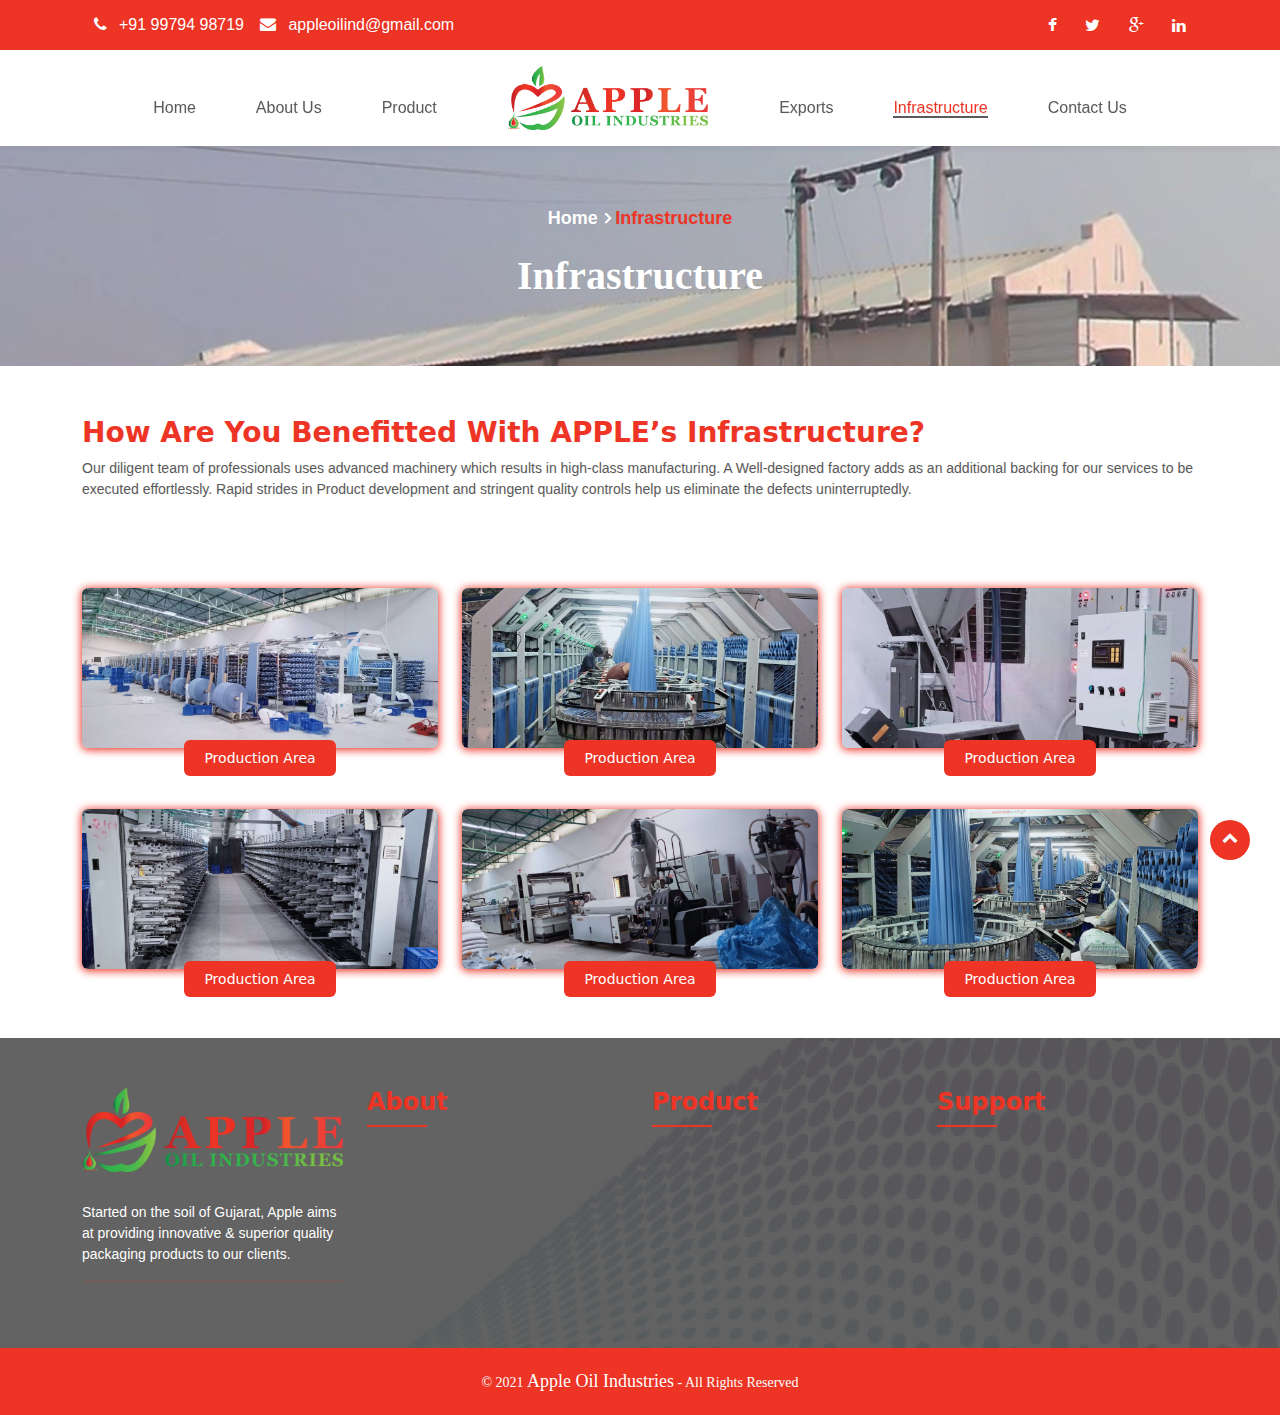
<file: infrastructure.html>
<!doctype html>

<head>
    <meta charset="utf-8">
    <meta name="viewport" content="width=device-width, initial-scale=1, maximum-scale=1">
    <title>Infrastructure |  Apple Oil Industries </title>
    <meta name="description" content=" Manufacturing Of Cootan seed cake">
    <meta name="keyword" content=" Manufacturing Of Cootan seed cake">
    <meta name="author" content="Apple Oil Industries">
    <link rel="shortcut icon" href="images/favicon.png" type="image/x-icon" />
    <link rel="stylesheet" href="css/font-awesome.min.css" type="text/css" />
    <link rel="stylesheet" href="css/bootstrap.min.css" type="text/css" />
    <link rel="stylesheet" href="css/animate.min.css" type="text/css" />
    <link rel="stylesheet" href="css/responsive.css" type="text/css" media="all" />
    <link rel="stylesheet" href="css/style.css" type="text/css" media="all" />
    <link rel="stylesheet" href="css/slick-theme.css" type="text/css" media="all" />
    <link rel="stylesheet" href="css/slick.css" type="text/css" media="all" />
</head>

<body class="bg-img">


    <div class="head_top">
        <div class="container">
            <div class="row">
                <div class="col-xl-6 col-lg-6 col-md-7 col-sm-12 text-left">

                    <ul class="sociel_link">
                        <li> <span><a href="tel:+91 99794 98719"><i class="fa fa-phone" aria-hidden="true"></i>+91 99794 98719</a></span></li>
                        <li><span> <a href="mailto:appleoilind@gmail.com"><i class="fa fa-envelope"
                            aria-hidden="true"></i>appleoilind@gmail.com</a></span></li>
                    </ul>

                </div>
                <div class="col-xl-6 col-lg-6 col-md-5 col-sm-12 text-right">

                    <ul class="sociel_link">
                        <li> <a href="#"><i class="fa fa-facebook"></i></a></li>
                        <li> <a href="#"><i class="fa fa-twitter"></i></a></li>
                        <li> <a href="#"><i class="fa fa-google-plus" aria-hidden="true"></i></a></li>
                        <li> <a href="#"><i class="fa fa-linkedin"></i></a></li>
                    </ul>

                </div>
            </div>
        </div>
    </div>
    <nav class="navbar navbar-expand-md nav-bg-color sticky-top">
        <div class="container">
            <a class="navbar-brand d-md-none" href="index.html"><img src="images/logo.png" class="img-fluid" alt="logo" /></a>
            <button class="navbar-toggler" type="button" data-bs-toggle="collapse" data-bs-target="#collapsibleNavbar"
            onclick="myFunction(this)">
            <span class="navbar-toggler-icon">
                <div class="bar1"></div>
                <div class="bar2"></div>
                <div class="bar3"></div>
            </span>
        </button>
        <div class="collapse navbar-collapse justify-content-center" id="collapsibleNavbar">
            <ul class="navbar-nav mx-auto">
                <li class="nav-item ">
                    <a class="nav-link " href="index.html"><span class="menu-line "> Home</span></a>
                </li>
                <li class="nav-item ">
                    <a class="nav-link " href="about.html"><span class="menu-line">About Us</span></a>
                </li>
                <li class="nav-item">
                    <a class="nav-link" href="index.html#product">Product</a>                        
                </li>
                
            </ul>
            <a class="navbar-brand d-none d-md-block" href="index.html"><img src="images/logo.png" class="img-fluid" alt="logo" /></a>
            <ul class="navbar-nav mx-auto">
                <!-- <li class="nav-item">
                    <a class="" href="quality.html"><span class="menu-line">Quality</span></a>
                </li> -->
                <li class="nav-item">
                        <a class="nav-link " href="exports.html"><span class="menu-line "> Exports</span></a>
                </li>
                <li class="nav-item active">
                    <a class="nav-link" href="infrastructure.html"><span class="menu-line">Infrastructure</span></a>
                </li>
                <li class="nav-item ">
                    <a class="nav-link " href="contact-us.html"><span class="menu-line">Contact Us</span></a>
                </li>
            </ul>
        </div>
    </div>
</nav>

<div class="dlab-bnr-inr overlay-black-middle text-center bg-pt" style="background-image:url(images/slider/slider-02.jpg);">
    <div class="container">
        <div class="dlab-bnr-inr-entry text-center">
            <!-- Breadcrumb row -->
            <div class="breadcrumb-row">
                <ul class="list-inline">
                    <li class="wow animate__animated animate__fadeInUp " data-wow-delay="0.1s"><a href="index.html">Home</a></li>
                    <li class="wow animate__animated animate__fadeInUp " data-wow-delay="0.3s">Infrastructure</li>
                </ul>
                <h1 class="text-white wow animate__animated animate__fadeInUp " data-wow-delay="0.5s">Infrastructure</h1>
            </div>
            <!-- Breadcrumb row END -->
        </div>
    </div>
</div>

<section class="infra-section">
    <div class="container">
        <h3 class="wow animate__animated animate__fadeInUp " data-wow-delay="0.1s">How Are You Benefitted With APPLE’s Infrastructure?</h3>
        <p class="wow animate__animated animate__fadeInUp " data-wow-delay="0.1s">Our diligent team of professionals uses advanced machinery which results in high-class manufacturing. A Well-designed factory 
            adds as an additional backing for our services to be executed effortlessly. Rapid strides in Product development and stringent 
        quality controls help us eliminate the defects uninterruptedly.  </p> 
    </div>
</section>
<div class="container">
    <div class="row mt-5 mb-5">
        <div class="col-sm-6 col-md-6 col-xl-4 infra text-center wow animate__animated animate__fadeInUp " data-wow-delay="0.1s">
            <a  class="infra_img" href="#"><img src="images/img-1.png" class="img-fluid"></a>
            <span class="text-center infra_title">Production Area</span>
        </div>
        <div class="col-sm-6 col-md-6 col-xl-4 infra text-center wow animate__animated animate__fadeInUp " data-wow-delay="0.3s ">
            <a  class="infra_img" href="#"><img src="images/img-2.png" class="img-fluid"></a>
            <span class="text-center infra_title">Production Area</span>
        </div>
        <div class="col-sm-6 col-md-6 col-xl-4 infra text-center wow animate__animated animate__fadeInUp " data-wow-delay="0.5s">
            <a  class="infra_img" href="#"><img src="images/img-3.png" class="img-fluid"></a>
            <span class="text-center infra_title">Production Area</span>
        </div>
        
        <div class="col-sm-6 col-md-6 col-xl-4 infra text-center wow animate__animated animate__fadeInUp " data-wow-delay="0.2s">
           <a  class="infra_img" href="#"><img src="images/img-4.png" class="img-fluid"></a>
           <span class="text-center infra_title">Production Area</span>
       </div>
       <div class="col-sm-6 col-md-6 col-xl-4 infra text-center wow animate__animated animate__fadeInUp " data-wow-delay="0.4s">
           <a  class="infra_img" href="#"><img src="images/img-5.png" class="img-fluid"></a>
           <span class="text-center infra_title">Production Area</span>
       </div>
       <div class="col-sm-6 col-md-6 col-xl-4 infra text-center wow animate__animated animate__fadeInUp " data-wow-delay="0.6s">
           <a  class="infra_img" href="#"><img src="images/img-6.png" class="img-fluid"></a>
           <span class="text-center infra_title">Production Area</span>
       </div>
   </div>
</div>





<footer class="theme-bg">
    <div class="container">
        <div class="row footer-bg">
            <div class="col-6 col-sm-6 col-md-3 col-xl-3">
                <div class="logo-white"> 
                  <a class="" href="index.html"><img src="images/logo.png" class="img-fluid" alt=""></a>
              </div>
              <p>Started on the soil of Gujarat, Apple  aims at providing innovative & superior quality packaging
                products to
            our clients.</p>
            <hr>
            <div class="social">
                <ul class="list-unstyled list-inline">
                    <li class="list-inline-item wow animate__animated animate__fadeInUp " data-wow-delay="0.2s"><a href=""><i class="fa fa-facebook"
                        aria-hidden="true"></i></a></li>
                        <li class="list-inline-item wow animate__animated animate__fadeInUp " data-wow-delay="0.4s"><a href=""><i class="fa fa-twitter" aria-hidden="true"></i></a>
                        </li>
                        <li class="list-inline-item wow animate__animated animate__fadeInUp " data-wow-delay="0.6s"><a href=""><i class="fa fa-youtube-play"
                            aria-hidden="true"></i></a></li>
                            <li class="list-inline-item wow animate__animated animate__fadeInUp " data-wow-delay="0.8s"><a href=""><i class="fa fa-instagram"
                                aria-hidden="true"></i></a></li>
                            </ul>
                        </div>
                    </div>
                    <div class="col-6 col-sm-6 col-md-3 col-xl-3">
                        <div class="footer-head">
                            <h4>About</h4>
                            <div class="line"></div>
                        </div>
                        <ul class="list-unstyled">
                            <li class="wow animate__animated animate__fadeInUp " data-wow-delay="0.1s"><a href="">About Company</a></li>
                            <li class="wow animate__animated animate__fadeInUp " data-wow-delay="0.2s"><a href="infrastructure.html">Infrastructure</a></li>
                            <li class="wow animate__animated animate__fadeInUp " data-wow-delay="0.3s"><a href="quality.html">Quality</a></li>
                            <li class="wow animate__animated animate__fadeInUp " data-wow-delay="0.4s"><a href="contact-us.html">Contact Us</a></li>
                            <li class="wow animate__animated animate__fadeInUp " data-wow-delay="0.5s"><a href="">Environment</a></li>
                            <li class="wow animate__animated animate__fadeInUp " data-wow-delay="0.6s"><a href="exports.html">Exports</a></li>
                        </ul>
                    </div>
                    <div class="col-6 col-sm-6 col-md-3 col-xl-3">
                        <div class="footer-head">
                            <h4>Product</h4>
                            <div class="line"></div>
                        </div>
                        <ul class="list-unstyled">
                            <li class="wow animate__animated animate__fadeInUp " data-wow-delay="0.1s"><a
                                    href="">COTTON SEED CAKE</a></li>
                            <li class="wow animate__animated animate__fadeInUp " data-wow-delay="0.2s"><a
                                    href="">COTTON SEED</a></li>
                        </ul>
                    </div>
                    <div class="col-6 col-sm-6 col-md-3 col-xl-3">
                        <div class="footer-head">
                            <h4>Support</h4>
                            <div class="line"></div>
                        </div>
                        <ul class="list-unstyled">
                            <li class="wow animate__animated animate__fadeInUp " data-wow-delay="0.1s"><a href="">Responsibility</a></li>
                            <li class="wow animate__animated animate__fadeInUp " data-wow-delay="0.2s"><a href="">Terms of Use</a></li>
                            <li class="wow animate__animated animate__fadeInUp " data-wow-delay="0.3s"><a href="">About Cookies</a></li>
                            <li class="wow animate__animated animate__fadeInUp " data-wow-delay="0.4s"><a href="">Privacy Policy</a></li>
                            <li class="wow animate__animated animate__fadeInUp " data-wow-delay="0.5s"><a href="">Accessibility</a></li>
                            <li class="wow animate__animated animate__fadeInUp " data-wow-delay="0.6s"><a href="">Information</a></li>
                        </ul>
                    </div>
                </div>
            </div>
            <div class="text-center foot-copyright">
                <span> © 2021 <a href="index.html">Apple Oil Industries</a> - All Rights Reserved </span>
            </div> 
        </footer>
        <a href="#" class="scroll-to-top"><i class="fa fa-chevron-up" aria-hidden="true"></i></a>




        <script src="js/jquery-3.6.0.min.js" type=" text/javascript "></script>
        <script src="js/bootstrap.min.js" type=" text/javascript "></script>
        <script src="js/wow.min.js" type=" text/javascript "></script>
        <script src="js/bootstrap-slider.min.js"></script>
        <script src="js/fancybox.min.js"></script>
        <script src="js/slick.min.js" type="text/javascript" charset="utf-8"></script>
        <!-- <script>
            function myFunction(x) {
                x.classList.toggle("change");
            }
        </script> -->
        <script type="text/javascript">
            new WOW().init();

        </script>
    </body>

    </html>
</file>
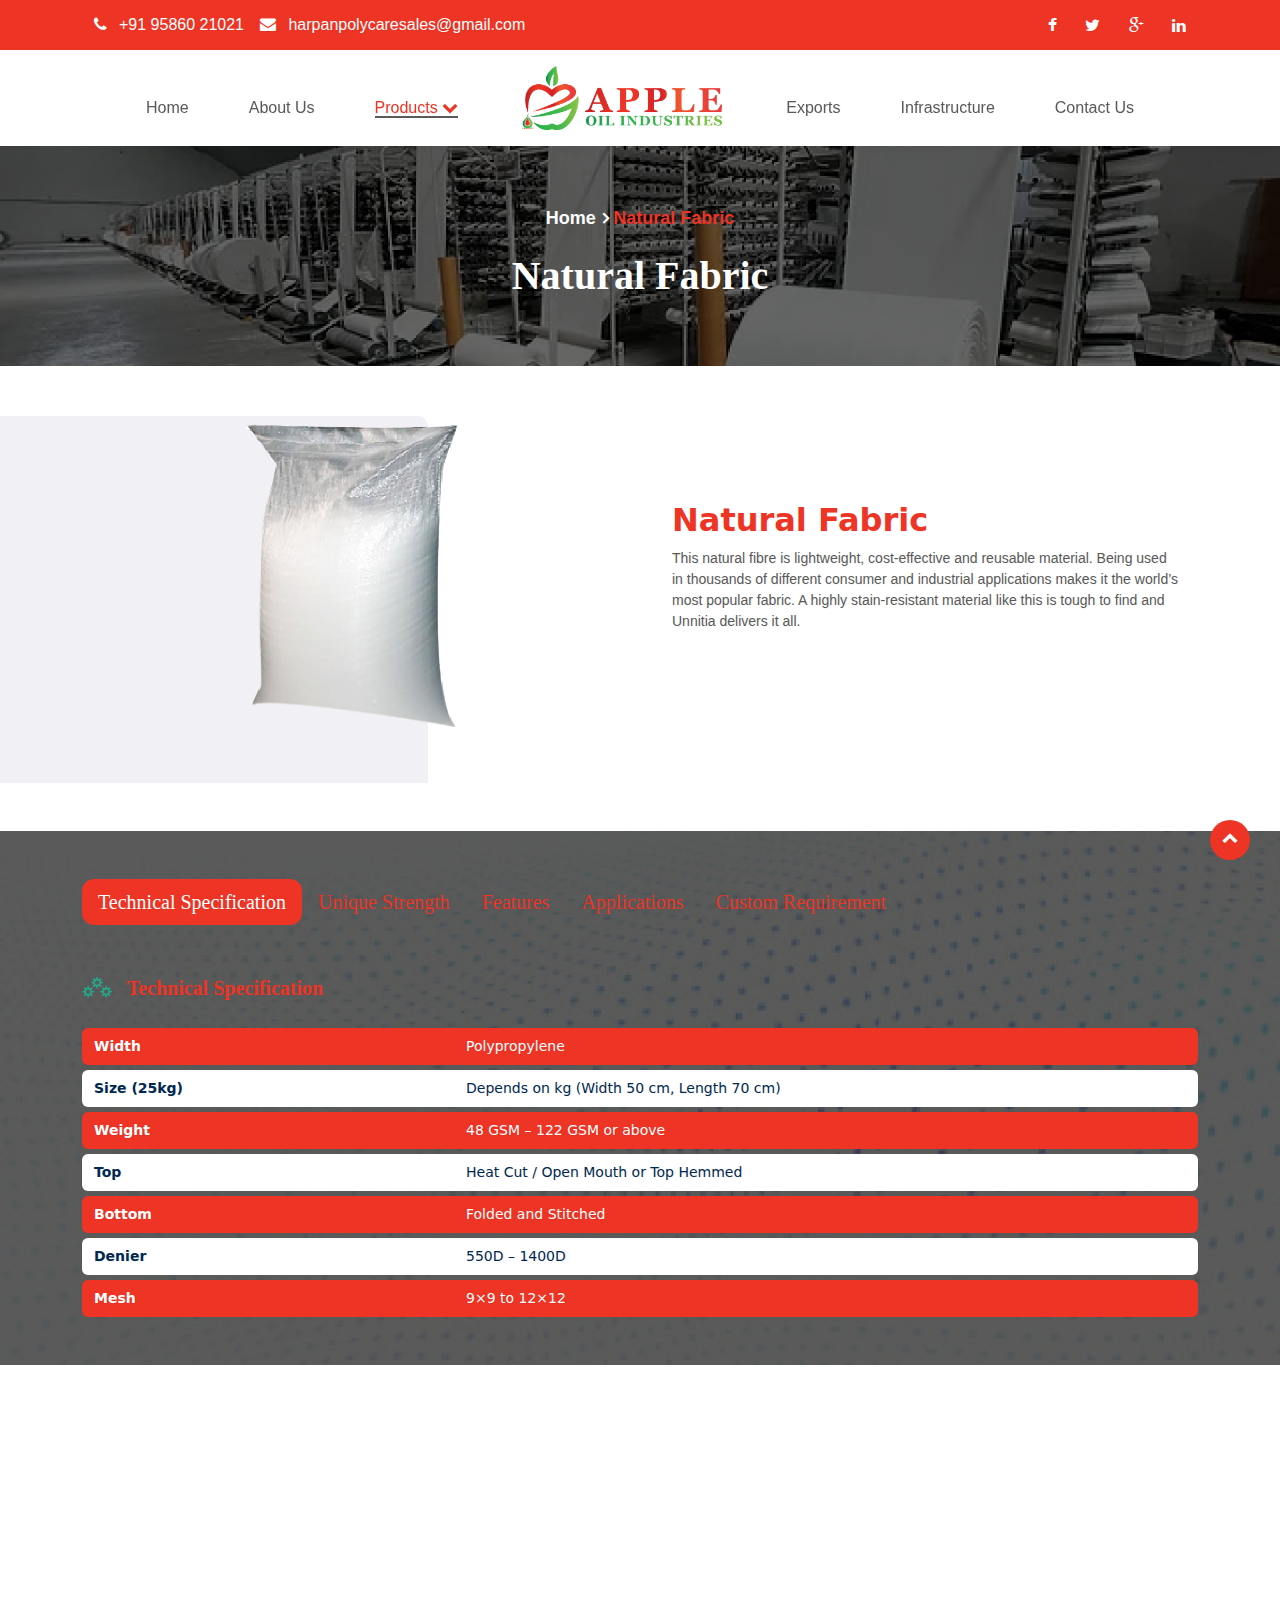
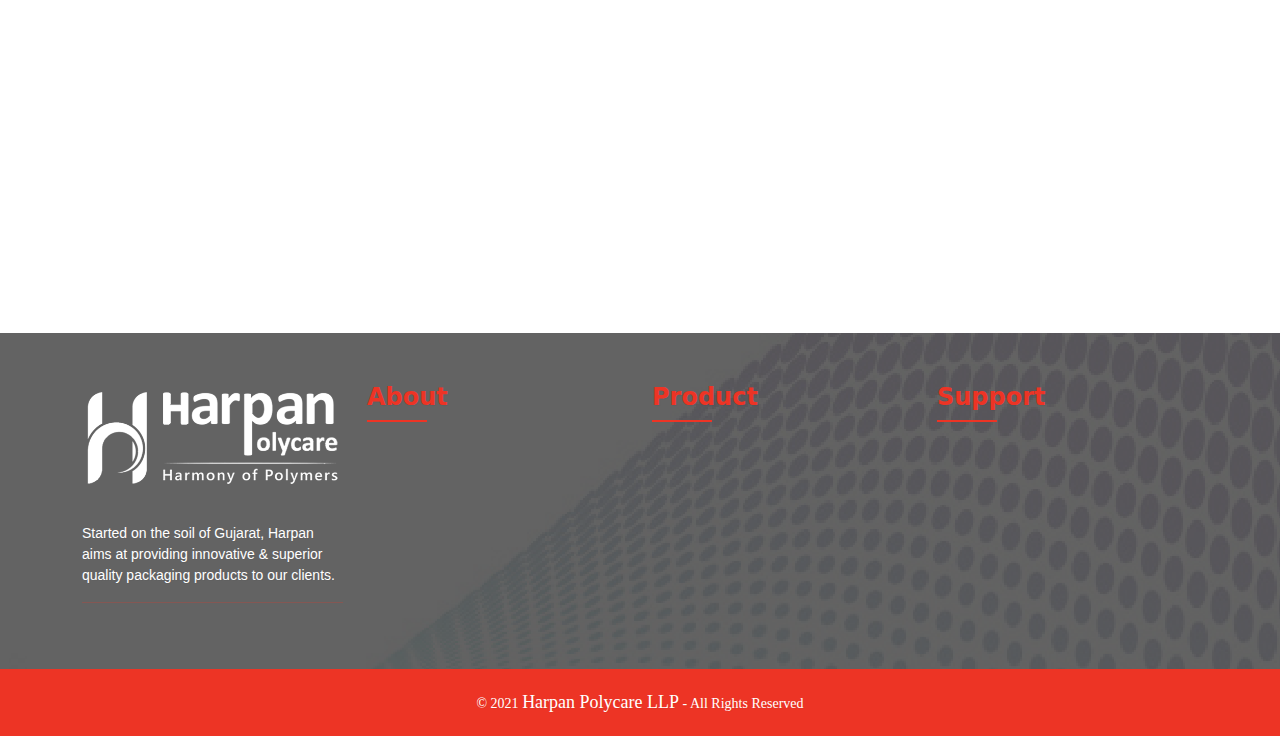
<file: natural-fabrics.html>
<!doctype html>

<head>
    <meta charset="utf-8">
    <meta name="viewport" content="width=device-width, initial-scale=1, maximum-scale=1">
    <title>Natural Fabric | Harpan Polycare LLP </title>
    <meta name="description" content=" Manufacturing Of PP Woven Sacks Fabrics, PP Woven bags, PP Woven fabric, Sugar Fabric, Anti-Slip Fabric, Natural Fabric & Bags">
    <meta name="keyword" content=" Manufacturing Of  Natural Fabric & Bags and Pp woven fabric roll, Pp woven roll, Pp woven bags, Pp woven fabric bags, Pp woven cement bags, Pp woven chemical bags, Pp woven fertilizer bags, Pp woven sugar bags, Pp woven laminated roll, Pp woven laminated bags, Bopp laminated bags, Pp woven shopping bags, Pp woven d cut bags.">
    <meta name="author" content="Harpan Polycare LLP">
    <link rel="shortcut icon" href="images/favicon.png" type="image/x-icon" />
    <link rel="stylesheet" href="css/font-awesome.min.css" type="text/css" />
    <link rel="stylesheet" href="css/bootstrap.min.css" type="text/css" />
    <link rel="stylesheet" href="css/animate.min.css" type="text/css" />
    <link rel="stylesheet" href="css/responsive.css" type="text/css" media="all" />
    <link rel="stylesheet" href="css/style.css" type="text/css" media="all" />
    <link rel="stylesheet" href="css/slick-theme.css" type="text/css" media="all" />
    <link rel="stylesheet" href="css/slick.css" type="text/css" media="all" />
</head>

<body class="bg-img">


    <div class="head_top">
        <div class="container">
            <div class="row">
                <div class="col-xl-6 col-lg-6 col-md-7 col-sm-12 text-left">

                    <ul class="sociel_link">
                        <li> <span><a href="tel:+91 95860 21021"><i class="fa fa-phone" aria-hidden="true"></i>+91 95860 21021</a></span></li>
                        <li><span> <a href="mailto:harpanpolycaresales@gmail.com"><i class="fa fa-envelope"
                            aria-hidden="true"></i>harpanpolycaresales@gmail.com</a></span></li>
                    </ul>

                    </div>
                    <div class="col-xl-6 col-lg-6 col-md-5 col-sm-12 text-right">

                        <ul class="sociel_link">
                            <li> <a href="#"><i class="fa fa-facebook"></i></a></li>
                            <li> <a href="#"><i class="fa fa-twitter"></i></a></li>
                            <li> <a href="#"><i class="fa fa-google-plus" aria-hidden="true"></i></a></li>
                            <li> <a href="#"><i class="fa fa-linkedin"></i></a></li>
                        </ul>

                    </div>
                </div>
            </div>
        </div>
        <nav class="navbar navbar-expand-md nav-bg-color sticky-top">
            <div class="container">
                <a class="navbar-brand d-md-none" href="index.html"><img src="images/logo.png" class="img-fluid" alt="logo" /></a>
                <button class="navbar-toggler" type="button" data-bs-toggle="collapse" data-bs-target="#collapsibleNavbar"
                onclick="myFunction(this)">
                <span class="navbar-toggler-icon">
                    <div class="bar1"></div>
                    <div class="bar2"></div>
                    <div class="bar3"></div>
                </span>
            </button>
            <div class="collapse navbar-collapse justify-content-center" id="collapsibleNavbar">
                <ul class="navbar-nav mx-auto">
                    <li class="nav-item ">
                        <a class="nav-link " href="index.html"><span class="menu-line "> Home</span></a>
                    </li>
                    <li class="nav-item ">
                        <a class="nav-link " href="about.html"><span class="menu-line">About Us</span></a>
                    </li>
                    <li class="nav-item active">
                        <a class="nav-link " href="product.html"><span class="menu-line">Products <i class="fa fa-chevron-down"></i></span></a>
                        <ul class="menu-children ">
                            <li><a href="pp-woven-bags.html">PP Woven bags </a></li>
                            <li><a href="pp-woven-fabric.html">PP Woven fabric</a></li>
                            <li><a href="anti-slip-fabric-bag.html">Anti-Slip Fabric </a></li>

                            <li><a href="sugar-fabrics.html">Sugar Fabric </a></li>
                            <li><a href="natural-fabrics.html">Natural Fabric </a></li>
                        </ul>
                    </li>
                    
                </ul>
                <a class="navbar-brand d-none d-md-block" href="index.html"><img src="images/logo.png" class="img-fluid" alt="logo" /></a>
                <ul class="navbar-nav mx-auto">
                    <!-- <li class="nav-item">
                        <a class="" href="quality.html"><span class="menu-line">Quality</span></a>
                    </li> -->
                    <li class="nav-item">
                        <a class="nav-link " href="exports.html"><span class="menu-line "> Exports</span></a>
                    </li>
                    <li class="nav-item">
                        <a class="nav-link" href="infrastructure.html"><span class="menu-line">Infrastructure</span></a>
                    </li>
                    <li class="nav-item ">
                        <a class="nav-link " href="contact-us.html"><span class="menu-line">Contact Us</span></a>
                    </li>
                </ul>
            </div>
        </div>
    </nav>

    <div class="dlab-bnr-inr overlay-black-middle text-center bg-pt" style="background-image:url(images/black-banner1.png);">
        <div class="container">
            <div class="dlab-bnr-inr-entry text-center">
                <!-- Breadcrumb row -->
                <div class="breadcrumb-row">
                    <ul class="list-inline">
                        <li class="wow animate__animated animate__fadeInUp " data-wow-delay="0.1s"><a href="index.html">Home</a></li>
                        <li class="wow animate__animated animate__fadeInUp " data-wow-delay="0.3s">Natural Fabric</li>
                    </ul>
                    <h1 class="text-white wow animate__animated animate__fadeInUp " data-wow-delay="0.5s">Natural Fabric</h1>
                </div>
                <!-- Breadcrumb row END -->
            </div>
        </div>
    </div>
    
    <section class="build-business">
      <div class="container-fluid ">
          <div class="row d-flex justify-content-center align-items-center">
              <div class="col-md-6 col-xl-6">
                  <div class="quality-infra-left">
                      <div class="quality-infra-left-bg"></div>
                      <div class="quality-infra__img wow fadeInLeft animated" data-wow-duration="1500ms" style="visibility: visible; animation-duration: 1500ms; animation-name: fadeInLeft;">
                          <img src="images/product/single/natural-bag_3.png" class="img-fluid" alt="">
                          <div class="quality-infra__img-shape-1"></div>
                          <div class="quality-infra__img-shape-2"></div>
                      </div>
                  </div>
              </div>
              <div class="col-md-6 col-xl-6">
                  <div class="quality-infra__right">
                      <h2 class="wow animate__animated animate__fadeInUp " data-wow-delay="0.1s"> <span> Natural Fabric</span> </h2>
                      <p class="text-justify wow animate__animated animate__fadeInUp " data-wow-delay="0.3s">This natural fibre is lightweight, cost-effective and reusable material. Being used in thousands of different consumer and industrial applications makes it the world’s most popular fabric. A highly stain-resistant material like this is tough to find and Unnitia delivers it all.

                      </p>
                      
                  </div>
              </div>
              
          </div>
      </div>
  </section>

  <section class="specification-content pt-5 pb-5 mt-5 mb-5">
    <div class="container">
        
        <!-- Nav tabs -->
        <ul class="nav nav-tabs">
            <li class="nav-item">
                <a class="nav-link active" data-bs-toggle="tab" href="#TechnicalSpecification">Technical Specification</a>
            </li>
            <li class="nav-item">
                <a class="nav-link" data-bs-toggle="tab" href="#UniqueStrength">Unique Strength  </a>
            </li>
            <li class="nav-item">
                <a class="nav-link" data-bs-toggle="tab" href="#Features">Features</a>
            </li>
            <li class="nav-item">
                <a class="nav-link" data-bs-toggle="tab" href="#Applications">Applications</a>
            </li>
            <li class="nav-item">
                <a class="nav-link" data-bs-toggle="tab" href="#CustomRequirement">Custom Requirement</a>
            </li>
        </ul>
        <div class="tab-content pt-5">
            <div class="tab-pane active specification" id="TechnicalSpecification">
                <header class="specification-header">
                    <h5 class="text-capitalize text-orange"><img class="ico img-fluid" src="images/icon/gear-1.png" alt=""> Technical
                    Specification</h5>
                </header>
                <div class="row">
                    <div class="col-4">
                        <p><b>Width</b></p>
                    </div>
                    <div class="col-8">
                        <p> Polypropylene</p>
                    </div>
                </div>
                <div class="row">
                    <div class="col-4">
                        <p><b>Size (25kg)</b></p>
                    </div>
                    <div class="col-8">
                        <p>Depends on kg (Width 50 cm, Length 70 cm)</p>
                    </div>
                </div>
                <div class="row">
                    <div class="col-4">
                        <p><b>Weight</b></p>
                    </div>
                    <div class="col-8">
                        <p>48 GSM – 122 GSM or above</p>
                    </div>
                </div>
                <div class="row">
                    <div class="col-4">
                        <p><b>Top</b></p>
                    </div>
                    <div class="col-8">
                        <p>Heat Cut / Open Mouth or Top Hemmed</p>
                    </div>
                </div>
                <div class="row">
                    <div class="col-4">
                        <p><b>Bottom</b></p>
                    </div>
                    <div class="col-8">
                        <p>Folded and Stitched</p>
                    </div>
                </div>
                <div class="row">
                    <div class="col-4">
                        <p><b>Denier</b></p>
                    </div>
                    <div class="col-8">
                        <p>550D – 1400D</p>
                    </div>
                </div>
                <div class="row">
                    <div class="col-4">
                        <p><b>Mesh</b></p>
                    </div>
                    <div class="col-8">
                        <p> 9×9 to 12×12</p>
                    </div>
                </div>
            </div>
            <div class="tab-pane  fade Strength " id="UniqueStrength">
                <header class="specification-header">
                    <h5 class="text-capitalize text-orange"><img class="ico ico-strength img-fluid" src="images/icon/strength-1.png" alt=""> Unique Strength</h5>
                </header>
                <div class="row">
                    <div class="col-xs-12 col-md-4 col-xl-3 text-center">
                        <div class="strength-img">
                            <img src="images/icon/unique-strenght/018-recycle-symbol-of-three-arrows.png" alt="">
                            <p>Reusable</p>
                        </div>
                    </div>
                    <div class="col-xs-12 col-md-4 col-xl-3 text-center">
                        <div class="strength-img">
                            <img src="images/icon/unique-strenght/long-listing.png" alt="">
                            <p>Long Lasting</p>
                        </div>
                    </div>
                    
                    <div class="col-xs-12 col-md-4 col-xl-3 text-center">
                        <div class="strength-img">
                            <img src="images/icon/unique-strenght/breathable.png" alt="">
                            <p>Breathable</p>
                        </div>
                    </div>
                    
                </div>
            </div>
            <div class="tab-pane  fade" id="Features">
                <header class="specification-header">
                    <h5 class="text-capitalize"><img class="ico img-fluid" src="images/icon/feature-1.png" alt="">Features
                    </h5>
                </header>
                <table class="table t-dash  table-borderless">
                    <tbody>
                        <tr>
                            <td>100% customized Woven PP Sacks.</td>
                            <td>Heat/Wave Cut & hemmed top.</td>
                        </tr>
                        <tr>
                            <td>Flat or anti-slip weaving.</td>
                            <td>Extremely cost effective.</td>
                        </tr>
                        <tr>
                            <td>100% recyclable product.</td>
                            <td>Tear resistant with persistent durability.</td>
                        </tr>
                        <tr>
                            <td>Twisted weave and anti-skid print to avoid slipping.</td>
                            <td>Printing upto 6 colors on each side with corona treatment.</td>
                        </tr>
                        <tr>
                            <td>Denier (thickness of woven polypropylene strands): 400 &amp; above.</td>
                            <td>Storing in the open area with UV-stability options, upto 6 to 9 months. </td>
                        </tr>
                    </tbody>
                </table>  
            </div>
            <div class="tab-pane  fade" id="Applications">
                <header class="specification-header">
                    <h5 class="text-capitalize text-orange"><img class="ico img-fluid" src="images/icon/application.png" alt="">Applications
                    </h5>
                </header>
                <table class="table t-dash  table-borderless">
                    <tbody>
                        <tr>
                            <td>Flood control</td>
                            <td>Reinforcing like structures</td>
                        </tr>
                        <tr>
                            <td>Erosion control</td>
                            <td>Military usage</td>
                        </tr>
                        <tr>
                            <td>Weight for winter, traction in pickup trucks and cars</td>
                            <td>Paintball Courses</td>
                        </tr>
                        
                        
                        
                    </tbody>
                </table>
            </div>
            <div class="tab-pane  fade" id="CustomRequirement">
                <header class="specification-header">
                    <h5 class="text-capitalize text-orange"><img class="ico img-fluid" src="images/icon/recruitment-1.png" alt="">Custom Requirement
                    </h5>
                </header>
                <table class="table table-borderless table-custom">
                    <tbody>
                        <tr>
                            <th>Printing</th>
                            <td>One side -One /Two /Three colors, Both side- One/Two/Three</td>
                        </tr>
                        <tr>
                            <th>Coated</th>
                            <td>One Side / Both Side</td>
                        </tr>
                        <tr>
                            <th>Surface Finishes</th>
                            <td>Rough / Plain /Pitched/Matt/Mirror Or custom as per requirement.
                            </td>
                        </tr>
                    </tbody>
                </table>
            </div>
        </div>

        
    </div>
</section>

<section class="other-product">
    <div class="container-fluid section-heading " >
        <h2 class="text-center wow animate__animated animate__fadeInUp " data-wow-delay="0.1s">Our <span>Other Products</span> </h2>
        <div class="line wow animate__animated animate__fadeInUp " data-wow-delay="0.3s"></div>
    </div>
    <div class="container-fluid mt-5 mb-5">
        <div class="row ">
            <div class="col-sm-6 col-md-3 col-xl-3 wow animate__animated animate__fadeInUp " data-wow-delay="0.1s">
                <div class="product-item img-zoom ct-photography ct-marketing ct-media">
                    <div class="product-item-wrap">
                        <div class="product-image">
                            <a href="pp-woven-bags.html"><img src="images/product/woven-bags_1.png" class="img-fluid" alt=""></a>
                        </div>
                        <div class="product-description">
                          <div class="product-name">
                              <p class="product-name-title">PP Woven bags </p>
                          </div>
                          <div class="product-info">
                              <p class="product-info-title">Woven Bags being the most durable </p>
                          </div>
                      </div>
                      <div class="product-one__arrow">
                          <a href="pp-woven-bags.html"><i class="fa fa-arrows-alt"></i></a>
                      </div>
                  </div>
              </div>
          </div>
          <div class="col-sm-6 col-md-3 col-xl-3 wow animate__animated animate__fadeInUp " data-wow-delay="0.3s">
            <div class="product-item img-zoom ct-photography ct-marketing ct-media">
                <div class="product-item-wrap">
                    <div class="product-image">
                        <a href="pp-woven-fabric.html"><img src="images/product/woven-fab_1.png" class="img-fluid" alt=""></a>
                    </div>
                    <div class="product-description">
                      <div class="product-name">
                          <p class="product-name-title">PP Woven Fabric</p>
                      </div>
                      <div class="product-info">
                          <p class="product-info-title">The manufactured polypropylene (pp) fabric </p>
                      </div>
                  </div>
                  <div class="product-one__arrow">
                      <a href="pp-woven-fabric.html"><i class="fa fa-arrows-alt"></i></a>
                  </div>
              </div>
          </div>
      </div>
      <div class="col-sm-6 col-md-3 col-xl-3 wow animate__animated animate__fadeInUp " data-wow-delay="0.5s">
        <div class="product-item img-zoom ct-photography ct-marketing ct-media">
            <div class="product-item-wrap">
                <div class="product-image">
                    <a href="anti-slip-fabric-bag.html"><img src="images/product/anti-slip-weaving_1.png" class="img-fluid" alt=""></a>
                </div>
                <div class="product-description">
                  <div class="product-name">
                      <p class="product-name-title">Anti-Slip Fabric</p>
                  </div>
                  <div class="product-info">
                      <p class="product-info-title">Being a customer-oriented company </p>
                  </div>
              </div>
              <div class="product-one__arrow">
                  <a href="anti-slip-fabric-bag.html"><i class="fa fa-arrows-alt"></i></a>
              </div>
          </div>
      </div>
  </div>
  <div class="col-sm-6 col-md-3 col-xl-3 wow animate__animated animate__fadeInUp " data-wow-delay="0.7s">
    <div class="product-item img-zoom ct-photography ct-marketing ct-media">
        <div class="product-item-wrap">
            <div class="product-image">
                <a href="sugar-fabrics.html"><img src="images/product/sugar-fab_1.png" class="img-fluid" alt=""></a>
            </div>
            <div class="product-description">
              <div class="product-name">
                  <p class="product-name-title">Sugar Fabric</p>
              </div>
              <div class="product-info">
                  <p class="product-info-title">Sugar Fabric Bag stands out as it has </p>
              </div>
          </div>
          <div class="product-one__arrow">
              <a href="sugar-fabrics.html"><i class="fa fa-arrows-alt"></i></a>
          </div>
      </div>
  </div>
</div>
</div>
</div>
</section>


<footer class="theme-bg">
    <div class="container">
        <div class="row footer-bg">
            <div class="col-6 col-sm-6 col-md-3 col-xl-3">
                <div class="logo-white"> 
                  <a class="" href="index.html"><img src="images/logo_white.png" class="img-fluid" alt=""></a>
              </div>
              <p>Started on the soil of Gujarat, Harpan aims at providing innovative & superior quality packaging
                products to
            our clients.</p>
            <hr>
            <div class="social">
                <ul class="list-unstyled list-inline">
                    <li class="list-inline-item wow animate__animated animate__fadeInUp " data-wow-delay="0.2s"><a href=""><i class="fa fa-facebook"
                        aria-hidden="true"></i></a></li>
                        <li class="list-inline-item wow animate__animated animate__fadeInUp " data-wow-delay="0.4s"><a href=""><i class="fa fa-twitter" aria-hidden="true"></i></a>
                        </li>
                        <li class="list-inline-item wow animate__animated animate__fadeInUp " data-wow-delay="0.6s"><a href=""><i class="fa fa-youtube-play"
                            aria-hidden="true"></i></a></li>
                            <li class="list-inline-item wow animate__animated animate__fadeInUp " data-wow-delay="0.8s"><a href=""><i class="fa fa-instagram"
                                aria-hidden="true"></i></a></li>
                            </ul>
                        </div>
                    </div>
                    <div class="col-6 col-sm-6 col-md-3 col-xl-3">
                        <div class="footer-head">
                            <h4>About</h4>
                            <div class="line"></div>
                        </div>
                        <ul class="list-unstyled">
                            <li class="wow animate__animated animate__fadeInUp " data-wow-delay="0.1s"><a href="">About Company</a></li>
                            <li class="wow animate__animated animate__fadeInUp " data-wow-delay="0.2s"><a href="infrastructure.html">Infrastructure</a></li>
                            <li class="wow animate__animated animate__fadeInUp " data-wow-delay="0.3s"><a href="quality.html">Quality</a></li>
                            <li class="wow animate__animated animate__fadeInUp " data-wow-delay="0.4s"><a href="contact-us.html">Contact Us</a></li>
                            <li class="wow animate__animated animate__fadeInUp " data-wow-delay="0.5s"><a href="">Environment</a></li>
                            <li class="wow animate__animated animate__fadeInUp " data-wow-delay="0.6s"><a href="exports.html">Exports</a></li>
                        </ul>
                    </div>
                    <div class="col-6 col-sm-6 col-md-3 col-xl-3">
                        <div class="footer-head">
                            <h4>Product</h4>
                            <div class="line"></div>
                        </div>
                        <ul class="list-unstyled">
                            <li class="wow animate__animated animate__fadeInUp " data-wow-delay="0.1s"><a href="pp-woven-bags.html">PP Woven Bags</a></li>
                            <li class="wow animate__animated animate__fadeInUp " data-wow-delay="0.2s"><a href="pp-woven-fabric.html">PP Woven Fabrics</a></li>
                            <li class="wow animate__animated animate__fadeInUp " data-wow-delay="0.3s"><a href="anti-slip-fabric-bag.html">Anti-Slip Fabrics</a></li>
                            <li class="wow animate__animated animate__fadeInUp " data-wow-delay="0.4s"><a href="anti-slip-fabric-bag.html">Anti-Slip Bags</a></li>
                            <li class="wow animate__animated animate__fadeInUp " data-wow-delay="0.5s"><a href="sugar-fabrics.html">Sugar Fabrics</a></li>
                            <li class="wow animate__animated animate__fadeInUp " data-wow-delay="0.6s"><a href="natural-fabrics.html">Natural fabrics</a></li>
                        </ul>
                    </div>
                    <div class="col-6 col-sm-6 col-md-3 col-xl-3">
                        <div class="footer-head">
                            <h4>Support</h4>
                            <div class="line"></div>
                        </div>
                        <ul class="list-unstyled">
                            <li class="wow animate__animated animate__fadeInUp " data-wow-delay="0.1s"><a href="">Responsibility</a></li>
                            <li class="wow animate__animated animate__fadeInUp " data-wow-delay="0.2s"><a href="">Terms of Use</a></li>
                            <li class="wow animate__animated animate__fadeInUp " data-wow-delay="0.3s"><a href="">About Cookies</a></li>
                            <li class="wow animate__animated animate__fadeInUp " data-wow-delay="0.4s"><a href="">Privacy Policy</a></li>
                            <li class="wow animate__animated animate__fadeInUp " data-wow-delay="0.5s"><a href="">Accessibility</a></li>
                            <li class="wow animate__animated animate__fadeInUp " data-wow-delay="0.6s"><a href="">Information</a></li>
                        </ul>
                    </div>
                </div>
            </div>
            <div class="text-center foot-copyright">
                <span> © 2021 <a href="index.html">Harpan Polycare LLP</a> - All Rights Reserved </span>
            </div> 
        </footer>
        <a href="#" class="scroll-to-top"><i class="fa fa-chevron-up" aria-hidden="true"></i></a>




        <script src="js/jquery-3.6.0.min.js" type=" text/javascript "></script>
        <script src="js/bootstrap.min.js" type=" text/javascript "></script>
        <script src="js/wow.min.js" type=" text/javascript "></script>
        <script src="js/bootstrap-slider.min.js"></script>
        <script src="js/fancybox.min.js"></script>
        <script src="js/slick.min.js" type="text/javascript" charset="utf-8"></script>
        

        <script>
            function myFunction(x) {
                x.classList.toggle("change");
            }
        </script>
        <script type="text/javascript">
            new WOW().init();

        </script>

    </body>

    </html>
</file>
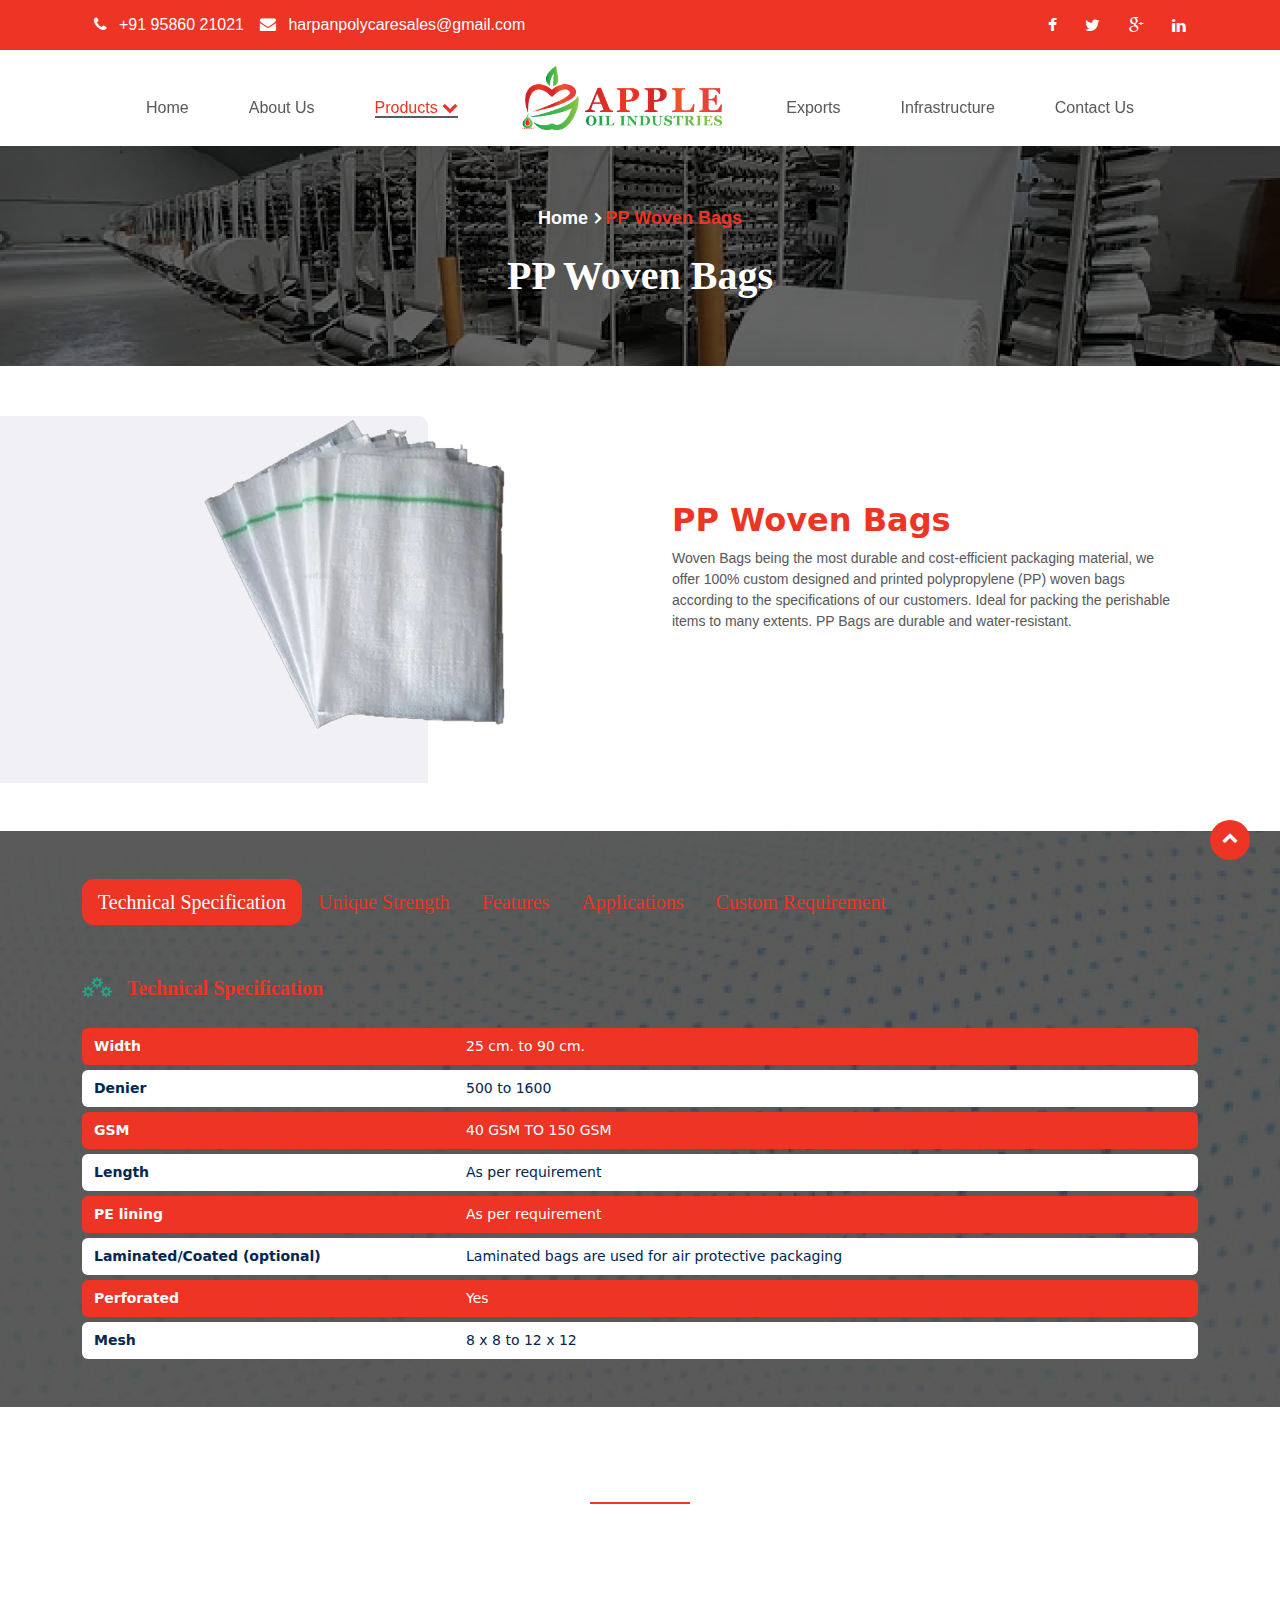
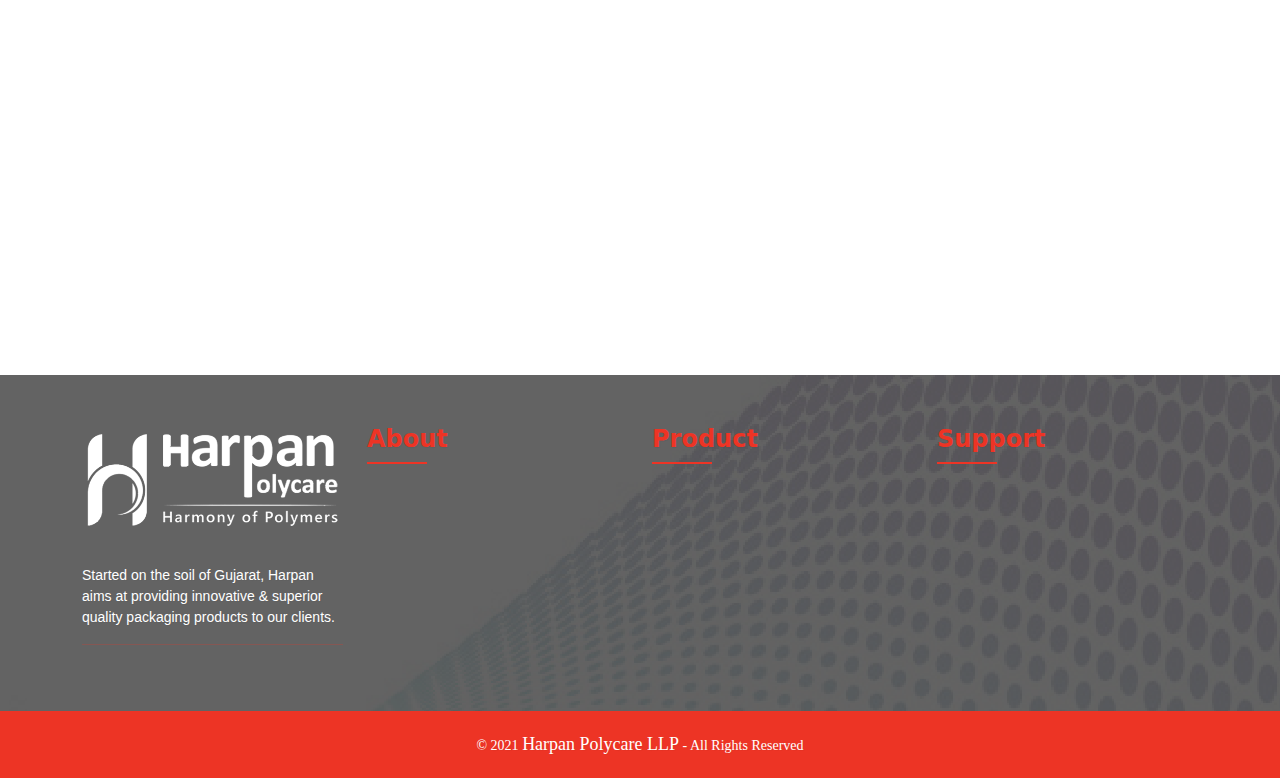
<file: pp-woven-bags.html>
<!doctype html>

<head>
    <meta charset="utf-8">
    <meta name="viewport" content="width=device-width, initial-scale=1, maximum-scale=1">
    <title>PP Woven bags | Harpan Polycare LLP</title>
    <meta name="description" content=" Manufacturing Of PP Woven Sacks Fabrics, PP Woven bags, PP Woven fabric, Sugar Fabric, Anti-Slip Fabric, Natural Fabric & Bags">
    <meta name="keyword" content=" Manufacturing Of  PP Woven bags and Pp woven fabric roll, Pp woven roll, Pp woven fabric bags, Pp woven cement bags, Pp woven chemical bags, Pp woven fertilizer bags, Pp woven sugar bags, Pp woven laminated roll, Pp woven laminated bags, Bopp laminated bags, Pp woven shopping bags, Pp woven d cut bags.">
    <meta name="author" content="Harpan Polycare LLP">
    <link rel="shortcut icon" href="images/favicon.png" type="image/x-icon" />
    <link rel="stylesheet" href="css/font-awesome.min.css" type="text/css" />
    <link rel="stylesheet" href="css/bootstrap.min.css" type="text/css" />
    <link rel="stylesheet" href="css/animate.min.css" type="text/css" />
    <link rel="stylesheet" href="css/responsive.css" type="text/css" media="all" />
    <link rel="stylesheet" href="css/style.css" type="text/css" media="all" />
    <link rel="stylesheet" href="css/slick-theme.css" type="text/css" media="all" />
    <link rel="stylesheet" href="css/slick.css" type="text/css" media="all" />
</head>

<body class="bg-img">


    <div class="head_top">
        <div class="container">
            <div class="row">
                <div class="col-xl-6 col-lg-6 col-md-7 col-sm-12 text-left">

                    <ul class="sociel_link">
                        <li> <span><a href="tel:+91 95860 21021"><i class="fa fa-phone" aria-hidden="true"></i>+91 95860 21021</a></span></li>
                        <li><span> <a href="mailto:harpanpolycaresales@gmail.com"><i class="fa fa-envelope"
                            aria-hidden="true"></i>harpanpolycaresales@gmail.com</a></span></li>
                    </ul>

                    </div>
                    <div class="col-xl-6 col-lg-6 col-md-5 col-sm-12 text-right">

                        <ul class="sociel_link">
                            <li> <a href="#"><i class="fa fa-facebook"></i></a></li>
                            <li> <a href="#"><i class="fa fa-twitter"></i></a></li>
                            <li> <a href="#"><i class="fa fa-google-plus" aria-hidden="true"></i></a></li>
                            <li> <a href="#"><i class="fa fa-linkedin"></i></a></li>
                        </ul>

                    </div>
                </div>
            </div>
        </div>
        <nav class="navbar navbar-expand-md nav-bg-color sticky-top">
            <div class="container">
                <a class="navbar-brand d-md-none" href="index.html"><img src="images/logo.png" class="img-fluid" alt="logo" /></a>
                <button class="navbar-toggler" type="button" data-bs-toggle="collapse" data-bs-target="#collapsibleNavbar"
                onclick="myFunction(this)">
                <span class="navbar-toggler-icon">
                    <div class="bar1"></div>
                    <div class="bar2"></div>
                    <div class="bar3"></div>
                </span>
            </button>
            <div class="collapse navbar-collapse justify-content-center" id="collapsibleNavbar">
                <ul class="navbar-nav mx-auto">
                    <li class="nav-item ">
                        <a class="nav-link " href="index.html"><span class="menu-line "> Home</span></a>
                    </li>
                    <li class="nav-item ">
                        <a class="nav-link " href="about.html"><span class="menu-line">About Us</span></a>
                    </li>
                    <li class="nav-item active">
                        <a class="nav-link " href="product.html"><span class="menu-line">Products <i class="fa fa-chevron-down"></i></span></a>
                        <ul class="menu-children ">
                            <li><a href="pp-woven-bags.html">PP Woven bags </a></li>
                            <li><a href="pp-woven-fabric.html">PP Woven fabric</a></li>
                            <li><a href="anti-slip-fabric-bag.html">Anti-Slip Fabric </a></li>

                            <li><a href="sugar-fabrics.html">Sugar Fabric </a></li>
                            <li><a href="natural-fabrics.html">Natural Fabric </a></li>
                        </ul>
                    </li>
                </ul>
                <a class="navbar-brand d-none d-md-block" href="index.html"><img src="images/logo.png" class="img-fluid" alt="logo" /></a>
                <ul class="navbar-nav mx-auto">
                    <!-- <li class="nav-item">
                        <a class="" href="quality.html"><span class="menu-line">Quality</span></a>
                    </li> -->
                    <li class="nav-item">
                        <a class="nav-link " href="exports.html"><span class="menu-line "> Exports</span></a>
                    </li>
                    <li class="nav-item">
                        <a class="nav-link" href="infrastructure.html"><span class="menu-line">Infrastructure</span></a>
                    </li>
                    <li class="nav-item ">
                        <a class="nav-link " href="contact-us.html"><span class="menu-line">Contact Us</span></a>
                    </li>
                </ul>
            </div>
        </div>
    </nav>

    <div class="dlab-bnr-inr overlay-black-middle text-center bg-pt"
    style="background-image:url(images/black-banner1.png);">
    <div class="container">
        <div class="dlab-bnr-inr-entry text-center">
            <!-- Breadcrumb row -->
            <div class="breadcrumb-row">
                <ul class="list-inline">
                    <li class="wow animate__animated animate__fadeInUp " data-wow-delay="0.1s"><a href="index.html">Home</a></li>
                    <li class="wow animate__animated animate__fadeInUp " data-wow-delay="0.3s">PP Woven Bags</li>
                </ul>
                <h1 class="text-white wow animate__animated animate__fadeInUp " data-wow-delay="0.5s">PP Woven Bags</h1>
            </div>
            <!-- Breadcrumb row END -->
        </div>
    </div>
</div>

<section class="build-business">
    <div class="container-fluid ">
        <div class="row d-flex justify-content-center align-items-center">
            <div class="col-md-6 col-xl-6">
                <div class="quality-infra-left">
                    <div class="quality-infra-left-bg"></div>
                    <div class="quality-infra__img wow fadeInLeft animated" data-wow-duration="1500ms"
                    style="visibility: visible; animation-duration: 1500ms; animation-name: fadeInLeft;">
                    <img src="images/product/single/woven-bags_3.png" class="img-fluid" alt="">
                    <div class="quality-infra__img-shape-1"></div>
                    <div class="quality-infra__img-shape-2"></div>
                </div>
            </div>
        </div>
        <div class="col-md-6 col-xl-6">
            <div class="quality-infra__right">
                <h2> <span class="wow animate__animated animate__fadeInUp " data-wow-delay="0.2s"> PP Woven Bags</span> </h2>
                <p class="text-justify wow animate__animated animate__fadeInUp " data-wow-delay="0.4s">Woven Bags being the most durable and cost-efficient packaging
                    material, we offer 100% custom designed and printed polypropylene
                    (PP) woven bags according to the specifications of our customers.
                    Ideal for packing the perishable items to many extents. PP Bags are
                durable and water-resistant.</p>

            </div>
        </div>

    </div>
</div>
</section>

<section class="specification-content pt-5 pb-5 mt-5 mb-5">
    <div class="container">

        <!-- Nav tabs -->
        <ul class="nav nav-tabs">
            <li class="nav-item">
                <a class="nav-link active" data-bs-toggle="tab" href="#TechnicalSpecification">Technical
                Specification</a>
            </li>
            <li class="nav-item">
                <a class="nav-link" data-bs-toggle="tab" href="#UniqueStrength">Unique Strength </a>
            </li>
            <li class="nav-item">
                <a class="nav-link" data-bs-toggle="tab" href="#Features">Features</a>
            </li>
            <li class="nav-item">
                <a class="nav-link" data-bs-toggle="tab" href="#Applications">Applications</a>
            </li>
            <li class="nav-item">
                <a class="nav-link" data-bs-toggle="tab" href="#CustomRequirement">Custom Requirement</a>
            </li>
        </ul>
        <div class="tab-content pt-5">
            <div class="tab-pane active specification" id="TechnicalSpecification">
                <header class="specification-header">
                    <h5 class="text-capitalize text-orange"><img class="ico img-fluid" src="images/icon/gear-1.png" alt="">
                        Technical
                    Specification</h5>
                </header>
                <div class="row">
                    <div class="col-4">
                        <p><b>Width</b></p>
                    </div>
                    <div class="col-8">
                        <p>25 cm. to 90 cm.</p>
                    </div>
                </div>
                <div class="row">
                    <div class="col-4">
                        <p><b>Denier</b></p>
                    </div>
                    <div class="col-8">
                        <p>500 to 1600</p>
                    </div>
                </div>
                <div class="row">
                    <div class="col-4">
                        <p><b>GSM</b></p>
                    </div>
                    <div class="col-8">
                        <p>40 GSM TO 150 GSM</p>
                    </div>
                </div>
                <div class="row">
                    <div class="col-4">
                        <p><b>Length</b></p>
                    </div>
                    <div class="col-8">
                        <p>As per requirement</p>
                    </div>
                </div>
                <div class="row">
                    <div class="col-4">
                        <p><b>PE lining</b></p>
                    </div>
                    <div class="col-4">
                        <p>As per requirement</p>
                    </div>
                </div>
                <div class="row">
                    <div class="col-4">
                        <p><b>Laminated/Coated (optional)</b></p>
                    </div>
                    <div class="col-8">
                        <p>Laminated bags are used for air protective packaging</p>
                    </div>
                </div>
                <div class="row">
                    <div class="col-4">
                        <p><b>Perforated</b></p>
                    </div>
                    <div class="col-8">
                        <p>Yes</p>
                    </div>
                </div>
                <div class="row">
                    <div class="col-4">
                        <p><b>Mesh</b></p>
                    </div>
                    <div class="col-8">
                        <p>8 x 8 to 12 x 12</p>
                    </div>
                </div>
            </div>
            <div class="tab-pane  fade Strength " id="UniqueStrength">
                <header class="specification-header">
                    <h5 class="text-capitalize text-orange"><img class="ico ico-strength img-fluid" src="images/icon/strength-1.png"
                        alt=""> Unique Strength</h5>
                    </header>
                    <div class="row">
                        <div class="col-xs-12 col-md-4 col-xl-3 text-center">
                            <div class="strength-img">
                                <img src="images/icon/unique-strenght/ultrasonic-top-hemmed.png" class="img-fluid" alt="">
                                <p>Ultrasonic Top Hemmed </p>
                            </div>
                        </div>
                        <div class="col-xs-12 col-md-4 col-xl-3 text-center">
                            <div class="strength-img">
                                <img src="images/icon/unique-strenght/breathable.png" class="img-fluid" alt="">
                                <p>Breathable</p>
                            </div>
                        </div>


                        <div class="col-xs-12 col-md-4 col-xl-3 text-center">
                            <div class="strength-img">
                                <img src="images/icon/unique-strenght/flat-or-anti-slip-weaving.png" class="img-fluid" alt="">
                                <p>Flat or anti-slip weaving</p>
                            </div>
                        </div>
                        <div class="col-xs-12 col-md-4 col-xl-3 text-center">
                            <div class="strength-img">
                                <img src="images/icon/unique-strenght/top-hammed-sacks.png" class="img-fluid" alt="">
                                <p>Top Hammed Sacks</p>
                            </div>
                        </div>


                        <div class="col-xs-12 col-md-4 col-xl-3 text-center">
                            <div class="strength-img">
                                <img src="images/icon/unique-strenght/water-resistant.png" class="img-fluid" alt="">
                                <p>It protects packed materials from outside humidity due to its inside PE liners and
                                    outside laminated coating.
                                </p>
                            </div>
                        </div>

                    </div>
                </div>
                <div class="tab-pane  fade" id="Features">
                    <header class="specification-header">
                        <h5 class="text-capitalize"><img class="ico img-fluid" src="images/icon/feature-1.png"  alt="">Features
                        </h5>
                    </header>
                    <table class="table t-dash  table-borderless">
                        <tbody>
                            <tr>
                                <td>100% customized Woven PP Sacks.</td>
                                <td>Heat/Wave Cut & hemmed top.</td>
                            </tr>
                            <tr>
                                <td>Flat or anti-slip weaving.</td>
                                <td>Extremely cost effective.</td>
                            </tr>
                            <tr>
                                <td>100% recyclable product.</td>
                                <td>Tear resistant with persistent durability.</td>
                            </tr>
                            <tr>
                                <td>Twisted weave and anti-skid print to avoid slipping.</td>
                                <td>Printing upto 6 colors on each side with corona treatment.</td>
                            </tr>
                            <tr>
                                <td>Denier (thickness of woven polypropylene strands): 400 &amp; above.</td>
                                <td>Storing in the open area with UV-stability options, upto 6 to 9 months. </td>
                            </tr>
                        </tbody>
                    </table>
                </div>
                <div class="tab-pane  fade" id="Applications">
                    <header class="specification-header">
                        <h5 class="text-capitalize text-orange"><img class="ico img-fluid " src="images/icon/application.png"
                            alt="">Applications
                        </h5>
                    </header>
                    <table class="table t-dash  table-borderless">
                        <tbody>
                            <tr>
                                <td>Grain & Pulses Bags</td>
                                <td>Seed Bags</td>
                            </tr>
                            <tr>
                                <td>Fertilizer & Chemical Bags</td>
                                <td>Sugar Bags</td>
                            </tr>
                            <tr>
                                <td>Foods & Spices Bags</td>
                                <td>Animal Feed Bags</td>
                            </tr>

                        </tbody>
                    </table>
                </div>
                <div class="tab-pane  fade" id="CustomRequirement">
                    <header class="specification-header">
                        <h5 class="text-capitalize text-orange"><img class="ico img-fluid " src="images/icon/recruitment-1.png"
                            alt="">Custom Requirement
                        </h5>
                    </header>
                    <table class="table table-borderless table-custom">
                        <tbody>
                            <tr>
                                <th>Printing</th>
                                <td>One side -One /Two /Three colors, Both side- One/Two/Three</td>
                            </tr>
                            <tr>
                                <th>Coated</th>
                                <td>One Side / Both Side</td>
                            </tr>
                            <tr>
                                <th>Surface Finishes</th>
                                <td>Rough / Plain /Pitched/Matt/Mirror Or custom as per requirement.
                                </td>
                            </tr>
                        </tbody>
                    </table>
                </div>
            </div>


        </div>
    </section>

    <section class="other-product">
        <div class="container-fluid section-heading " >
            <h2 class="text-center wow animate__animated animate__fadeInUp " data-wow-delay="0.1s">Our <span class="">Other Products</span> </h2>
            <div class="line"></div>
        </div>
        <div class="container-fluid mt-5 mb-5">
            <div class="row ">
                <div class="col-sm-6 col-md-3 col-xl-3 wow animate__animated animate__fadeInUp " data-wow-delay="0.1s">
                    <div class="product-item img-zoom ct-photography ct-marketing ct-media">
                        <div class="product-item-wrap">
                            <div class="product-image">
                                <a href="pp-woven-fabric.html"><img src="images/product/woven-fab_1.png" class="img-fluid" alt=""></a>
                            </div>
                            <div class="product-description">
                              <div class="product-name">
                                  <p class="product-name-title">PP Woven Fabric</p>
                              </div>
                              <div class="product-info">
                                  <p class="product-info-title">The manufactured polypropylene (pp) fabric </p>
                              </div>
                          </div>
                          <div class="product-one__arrow">
                              <a href="pp-woven-fabric.html"><i class="fa fa-arrows-alt"></i></a>
                          </div>
                      </div>
                  </div>
              </div>
              <div class="col-sm-6 col-md-3 col-xl-3 wow animate__animated animate__fadeInUp " data-wow-delay="0.3s">
                <div class="product-item img-zoom ct-photography ct-marketing ct-media">
                    <div class="product-item-wrap">
                        <div class="product-image">
                            <a href="anti-slip-fabric-bag.html"><img src="images/product/anti-slip-weaving_1.png" class="img-fluid" alt=""></a>
                        </div>
                        <div class="product-description">
                          <div class="product-name">
                              <p class="product-name-title">Anti-Slip Fabric</p>
                          </div>
                          <div class="product-info">
                              <p class="product-info-title">Being a customer-oriented company </p>
                          </div>
                      </div>
                      <div class="product-one__arrow">
                          <a href="anti-slip-fabric-bag.html"><i class="fa fa-arrows-alt"></i></a>
                      </div>
                  </div>
              </div>
          </div>
          <div class="col-sm-6 col-md-3 col-xl-3 wow animate__animated animate__fadeInUp " data-wow-delay="0.5s">
            <div class="product-item img-zoom ct-photography ct-marketing ct-media">
                <div class="product-item-wrap">
                    <div class="product-image">
                        <a href="sugar-fabrics.html"><img src="images/product/sugar-fab_1.png" class="img-fluid" alt=""></a>
                    </div>
                    <div class="product-description">
                      <div class="product-name">
                          <p class="product-name-title">Sugar Fabric</p>
                      </div>
                      <div class="product-info">
                          <p class="product-info-title">Sugar Fabric Bag stands out as it has </p>
                      </div>
                  </div>
                  <div class="product-one__arrow">
                      <a href="sugar-fabrics.html"><i class="fa fa-arrows-alt"></i></a>
                  </div>
              </div>
          </div>
      </div>
      <div class="col-sm-6 col-md-3 col-xl-3 wow animate__animated animate__fadeInUp " data-wow-delay="0.7s">
        <div class="product-item img-zoom ct-photography ct-marketing ct-media">
            <div class="product-item-wrap">
                <div class="product-image">
                    <a href="natural-fabrics.html"><img src="images/product/natural-bag_1.png" class="img-fluid" alt=""></a>
                </div>
                <div class="product-description">
                  <div class="product-name">
                      <p class="product-name-title">Natural Fabric </p>
                  </div>
                  <div class="product-info">
                      <p class="product-info-title">This natural fibre is lightweight, cost-effective </p>
                  </div>
              </div>
              <div class="product-one__arrow">
                  <a href="natural-fabrics.html"><i class="fa fa-arrows-alt"></i></a>
              </div>
          </div>
      </div>
  </div>

</div>
</div>
</section>



<footer class="theme-bg">
    <div class="container">
        <div class="row footer-bg">
            <div class="col-6 col-sm-6 col-md-3 col-xl-3">
                <div class="logo-white"> 
                  <a class="" href="index.html"><img src="images/logo_white.png" class="img-fluid" alt=""></a>
              </div>
              <p>Started on the soil of Gujarat, Harpan aims at providing innovative & superior quality packaging
                products to
            our clients.</p>
            <hr>
            <div class="social">
                <ul class="list-unstyled list-inline">
                    <li class="list-inline-item wow animate__animated animate__fadeInUp " data-wow-delay="0.2s"><a href=""><i class="fa fa-facebook"
                        aria-hidden="true"></i></a></li>
                        <li class="list-inline-item wow animate__animated animate__fadeInUp " data-wow-delay="0.4s"><a href=""><i class="fa fa-twitter" aria-hidden="true"></i></a>
                        </li>
                        <li class="list-inline-item wow animate__animated animate__fadeInUp " data-wow-delay="0.6s"><a href=""><i class="fa fa-youtube-play"
                            aria-hidden="true"></i></a></li>
                            <li class="list-inline-item wow animate__animated animate__fadeInUp " data-wow-delay="0.8s"><a href=""><i class="fa fa-instagram"
                                aria-hidden="true"></i></a></li>
                            </ul>
                        </div>
                    </div>
                    <div class="col-6 col-sm-6 col-md-3 col-xl-3">
                        <div class="footer-head">
                            <h4>About</h4>
                            <div class="line"></div>
                        </div>
                        <ul class="list-unstyled">
                            <li class="wow animate__animated animate__fadeInUp " data-wow-delay="0.1s"><a href="">About Company</a></li>
                            <li class="wow animate__animated animate__fadeInUp " data-wow-delay="0.2s"><a href="infrastructure.html">Infrastructure</a></li>
                            <li class="wow animate__animated animate__fadeInUp " data-wow-delay="0.3s"><a href="quality.html">Quality</a></li>
                            <li class="wow animate__animated animate__fadeInUp " data-wow-delay="0.4s"><a href="contact-us.html">Contact Us</a></li>
                            <li class="wow animate__animated animate__fadeInUp " data-wow-delay="0.5s"><a href="">Environment</a></li>
                            <li class="wow animate__animated animate__fadeInUp " data-wow-delay="0.6s"><a href="exports.html">Exports</a></li>
                        </ul>
                    </div>
                    <div class="col-6 col-sm-6 col-md-3 col-xl-3">
                        <div class="footer-head">
                            <h4>Product</h4>
                            <div class="line"></div>
                        </div>
                        <ul class="list-unstyled">
                            <li class="wow animate__animated animate__fadeInUp " data-wow-delay="0.1s"><a href="pp-woven-bags.html">PP Woven Bags</a></li>
                            <li class="wow animate__animated animate__fadeInUp " data-wow-delay="0.2s"><a href="pp-woven-fabric.html">PP Woven Fabrics</a></li>
                            <li class="wow animate__animated animate__fadeInUp " data-wow-delay="0.3s"><a href="anti-slip-fabric-bag.html">Anti-Slip Fabrics</a></li>
                            <li class="wow animate__animated animate__fadeInUp " data-wow-delay="0.4s"><a href="anti-slip-fabric-bag.html">Anti-Slip Bags</a></li>
                            <li class="wow animate__animated animate__fadeInUp " data-wow-delay="0.5s"><a href="sugar-fabrics.html">Sugar Fabrics</a></li>
                            <li class="wow animate__animated animate__fadeInUp " data-wow-delay="0.6s"><a href="natural-fabrics.html">Natural fabrics</a></li>
                        </ul>
                    </div>
                    <div class="col-6 col-sm-6 col-md-3 col-xl-3">
                        <div class="footer-head">
                            <h4>Support</h4>
                            <div class="line"></div>
                        </div>
                        <ul class="list-unstyled">
                            <li class="wow animate__animated animate__fadeInUp " data-wow-delay="0.1s"><a href="">Responsibility</a></li>
                            <li class="wow animate__animated animate__fadeInUp " data-wow-delay="0.2s"><a href="">Terms of Use</a></li>
                            <li class="wow animate__animated animate__fadeInUp " data-wow-delay="0.3s"><a href="">About Cookies</a></li>
                            <li class="wow animate__animated animate__fadeInUp " data-wow-delay="0.4s"><a href="">Privacy Policy</a></li>
                            <li class="wow animate__animated animate__fadeInUp " data-wow-delay="0.5s"><a href="">Accessibility</a></li>
                            <li class="wow animate__animated animate__fadeInUp " data-wow-delay="0.6s"><a href="">Information</a></li>
                        </ul>
                    </div>
                </div>
            </div>
            <div class="text-center foot-copyright">
                <span> © 2021 <a href="index.html">Harpan Polycare LLP</a> - All Rights Reserved </span>
            </div> 
        </footer>
        <a href="#" class="scroll-to-top"><i class="fa fa-chevron-up" aria-hidden="true"></i></a>




        <!-- <script src="js/jquery-3.6.0.min.js" type=" text/javascript "></script> -->
        <script src="js/jquery-3.5.1.min.js" type=" text/javascript "></script>
        <script src="js/bootstrap.min.js" type=" text/javascript "></script>
        <script src="js/wow.min.js" type=" text/javascript "></script>
        <script src="js/bootstrap-slider.min.js"></script>
        <script src="js/fancybox.min.js"></script>
        <script src="js/slick.min.js" type="text/javascript" charset="utf-8"></script>
        

        <script>
            function myFunction(x) {
                x.classList.toggle("change");
            }


            

            
        </script>
        <script type="text/javascript">
            new WOW().init();

        </script>
        
        <script type="text/javascript">
 /*---menu button--*/
           function myFunction(x) {
             x.classList.toggle("change");
         }
/*------------------------------------
    Scroll To Top
  --------------------------------------*/
         $(window).scroll(function () {
            if ($(this).scrollTop() > 500) {
              $(".scroll-to-top").fadeIn(400);

          } else {
              $(".scroll-to-top").fadeOut(400);
          }
      });

         $(".scroll-to-top").on('click', function (event) {
            event.preventDefault();
            $("html, body").animate({scrollTop: 0}, 600);
        });

         


    </script>

</body>

</html>
</file>
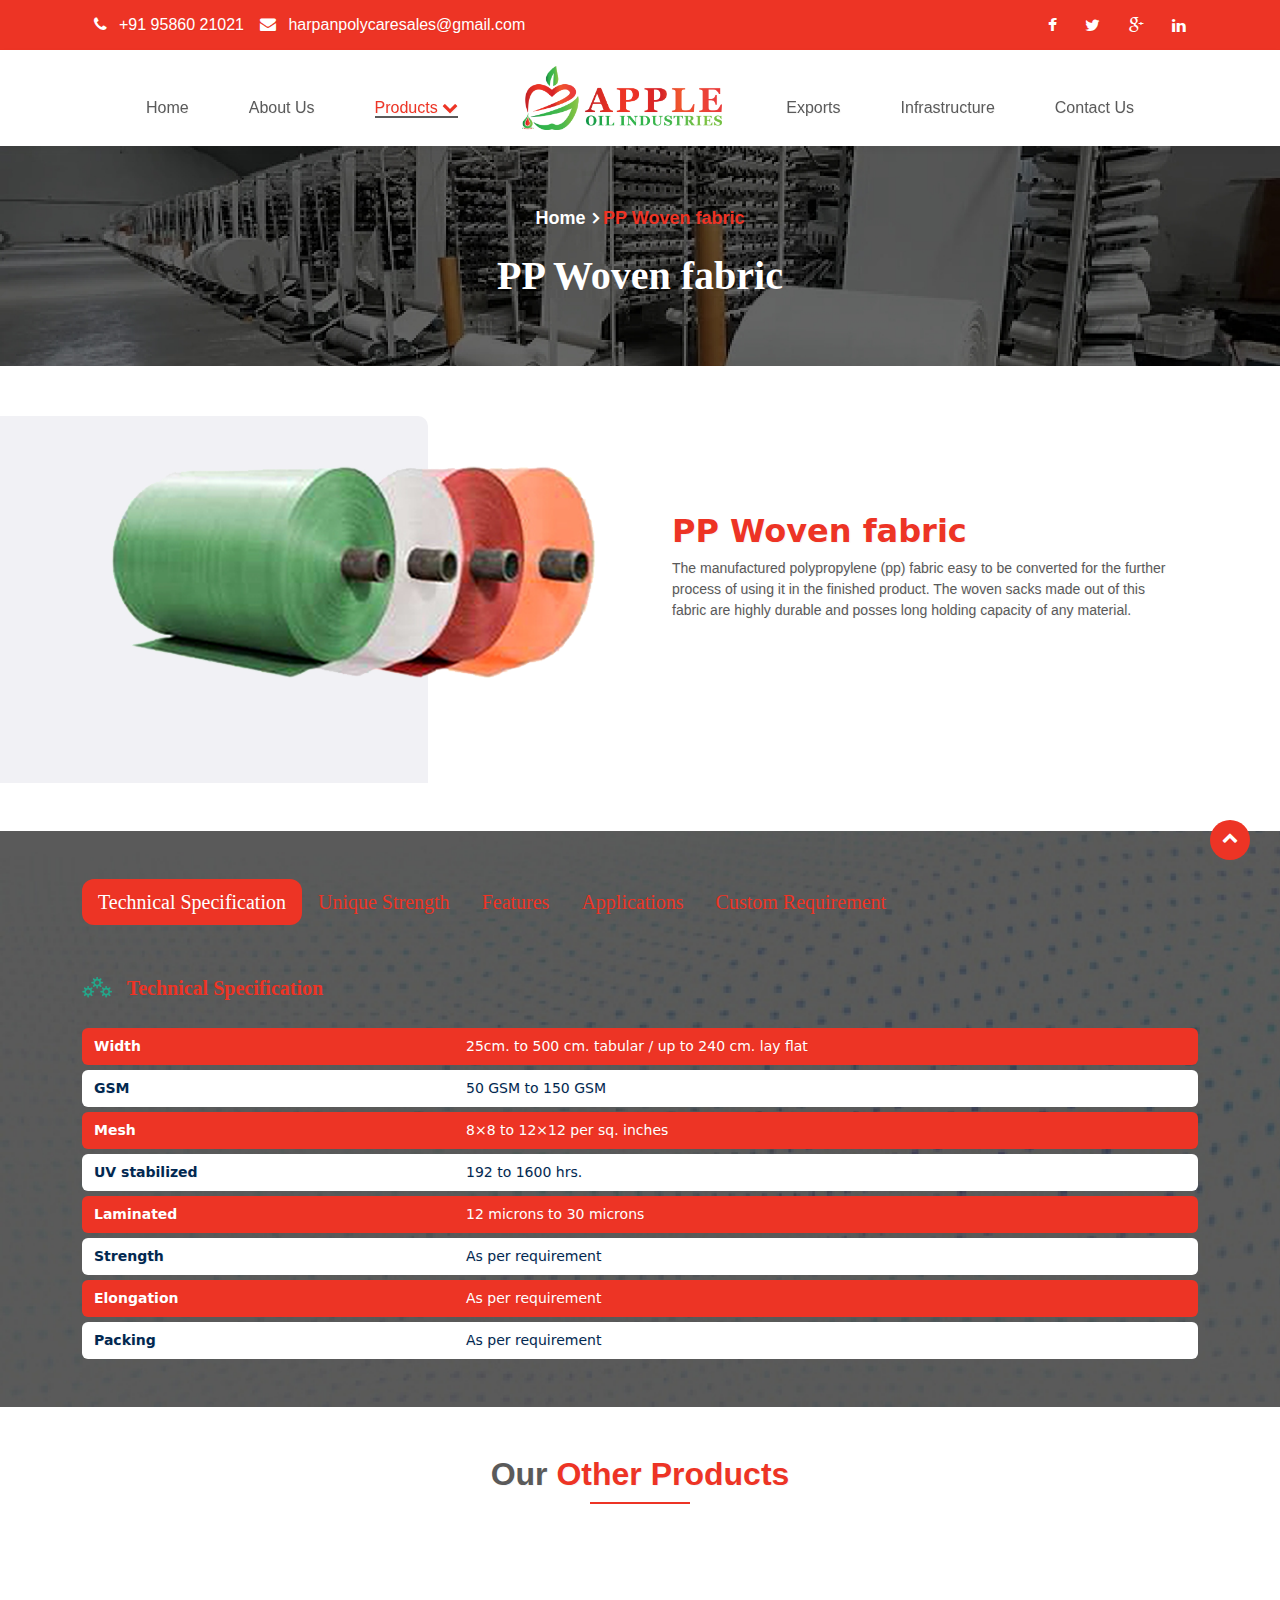
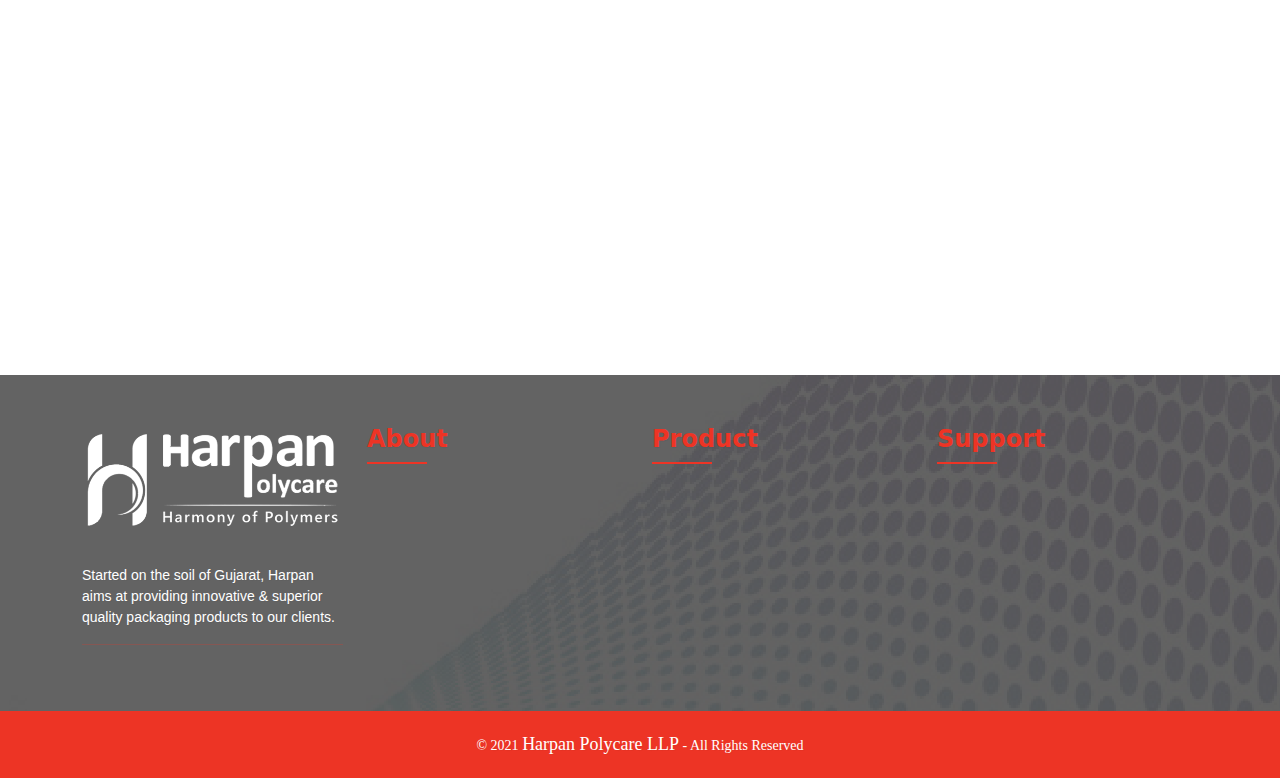
<file: pp-woven-fabric.html>
<!doctype html>

<head>
    <meta charset="utf-8">
    <meta name="viewport" content="width=device-width, initial-scale=1, maximum-scale=1">
    <title>PP Woven Fabric | Harpan Polycare LLP </title>
    <meta name="description" content=" Manufacturing Of PP Woven Sacks Fabrics, PP Woven bags, PP Woven fabric, Sugar Fabric, Anti-Slip Fabric, Natural Fabric & Bags">
    <meta name="keyword" content=" Manufacturing Of PP Woven Fabric & Bags and Pp woven fabric roll, Pp woven roll, Pp woven bags, Pp woven cement bags, Pp woven chemical bags, Pp woven fertilizer bags, Pp woven sugar bags, Pp woven laminated roll, Pp woven laminated bags, Bopp laminated bags, Pp woven shopping bags, Pp woven d cut bags.">
    <meta name="author" content="Harpan Polycare LLP">
    <link rel="shortcut icon" href="images/favicon.png" type="image/x-icon" />
    <link rel="stylesheet" href="css/font-awesome.min.css" type="text/css" />
    <link rel="stylesheet" href="css/bootstrap.min.css" type="text/css" />
    <link rel="stylesheet" href="css/animate.min.css" type="text/css" />
    <link rel="stylesheet" href="css/responsive.css" type="text/css" media="all" />
    <link rel="stylesheet" href="css/style.css" type="text/css" media="all" />
    <link rel="stylesheet" href="css/slick-theme.css" type="text/css" media="all" />
    <link rel="stylesheet" href="css/slick.css" type="text/css" media="all" />
</head>

<body class="bg-img">


    <div class="head_top">
        <div class="container">
            <div class="row">
                <div class="col-xl-6 col-lg-6 col-md-7 col-sm-12 text-left">

                    <ul class="sociel_link">
                        <li> <span><a href="tel:+91 95860 21021"><i class="fa fa-phone" aria-hidden="true"></i>+91 95860 21021</a></span></li>
                        <li><span> <a href="mailto:harpanpolycaresales@gmail.com"><i class="fa fa-envelope"
                            aria-hidden="true"></i>harpanpolycaresales@gmail.com</a></span></li>
                    </ul>

                    </div>
                    <div class="col-xl-6 col-lg-6 col-md-5 col-sm-12 text-right">

                        <ul class="sociel_link">
                            <li> <a href="#"><i class="fa fa-facebook"></i></a></li>
                            <li> <a href="#"><i class="fa fa-twitter"></i></a></li>
                            <li> <a href="#"><i class="fa fa-google-plus" aria-hidden="true"></i></a></li>
                            <li> <a href="#"><i class="fa fa-linkedin"></i></a></li>
                        </ul>

                    </div>
                </div>
            </div>
        </div>
        <nav class="navbar navbar-expand-md nav-bg-color sticky-top">
            <div class="container">
                <a class="navbar-brand d-md-none" href="index.html"><img src="images/logo.png" class="img-fluid" alt="logo" /></a>
                <button class="navbar-toggler" type="button" data-bs-toggle="collapse" data-bs-target="#collapsibleNavbar"
                onclick="myFunction(this)">
                <span class="navbar-toggler-icon">
                    <div class="bar1"></div>
                    <div class="bar2"></div>
                    <div class="bar3"></div>
                </span>
            </button>
            <div class="collapse navbar-collapse justify-content-center" id="collapsibleNavbar">
                <ul class="navbar-nav mx-auto">
                    <li class="nav-item ">
                        <a class="nav-link " href="index.html"><span class="menu-line "> Home</span></a>
                    </li>
                    <li class="nav-item ">
                        <a class="nav-link " href="about.html"><span class="menu-line">About Us</span></a>
                    </li>
                    <li class="nav-item active">
                        <a class="nav-link " href="product.html"><span class="menu-line">Products <i class="fa fa-chevron-down"></i></span></a>
                        <ul class="menu-children ">
                            <li><a href="pp-woven-bags.html">PP Woven bags </a></li>
                            <li><a href="pp-woven-fabric.html">PP Woven fabric</a></li>
                            <li><a href="anti-slip-fabric-bag.html">Anti-Slip Fabric </a></li>

                            <li><a href="sugar-fabrics.html">Sugar Fabric </a></li>
                            <li><a href="natural-fabrics.html">Natural Fabric </a></li>
                        </ul>
                    </li>
                    <!-- <li class="nav-item">
                        <a class="nav-link " href="exports.html"><span class="menu-line "> Exports</span></a>
                    </li> -->
                </ul>
                <a class="navbar-brand d-none d-md-block" href="index.html"><img src="images/logo.png" class="img-fluid" alt="logo" /></a>
                <ul class="navbar-nav mx-auto">
                    <!-- <li class="nav-item">
                        <a class="" href="quality.html"><span class="menu-line">Quality</span></a>
                    </li> -->
                    <li class="nav-item">
                        <a class="nav-link " href="exports.html"><span class="menu-line "> Exports</span></a>
                    </li>
                    <li class="nav-item">
                        <a class="nav-link" href="infrastructure.html"><span class="menu-line">Infrastructure</span></a>
                    </li>
                    <li class="nav-item ">
                        <a class="nav-link " href="contact-us.html"><span class="menu-line">Contact Us</span></a>
                    </li>
                </ul>
            </div>
        </div>
    </nav>

    <div class="dlab-bnr-inr overlay-black-middle text-center bg-pt" style="background-image:url(images/black-banner1.png);">
        <div class="container">
            <div class="dlab-bnr-inr-entry text-center">
                <!-- Breadcrumb row -->
                <div class="breadcrumb-row">
                    <ul class="list-inline">
                        <li class="wow animate__animated animate__fadeInUp " data-wow-delay="0.1s"><a href="index.html">Home</a></li>
                        <li class="wow animate__animated animate__fadeInUp " data-wow-delay="0.3s">PP Woven fabric</li>
                    </ul>
                    <h1 class="text-white wow animate__animated animate__fadeInUp " data-wow-delay="0.5s">PP Woven fabric</h1>
                </div>
                <!-- Breadcrumb row END -->
            </div>
        </div>
    </div>

    <section class="build-business">
      <div class="container-fluid ">
          <div class="row d-flex justify-content-center align-items-center">
              <div class="col-md-6 col-xl-6">
                  <div class="quality-infra-left">
                      <div class="quality-infra-left-bg"></div>
                      <div class="quality-infra__img wow fadeInLeft animated" data-wow-duration="1500ms" style="visibility: visible; animation-duration: 1500ms; animation-name: fadeInLeft;">
                          <img src="images/product/single/woven-fab_3.png" class="img-fluid" alt="">
                          <div class="quality-infra__img-shape-1"></div>
                          <div class="quality-infra__img-shape-2"></div>
                      </div>
                  </div>
              </div>
              <div class="col-md-6 col-xl-6">
                  <div class="quality-infra__right">
                      <h2 class="wow animate__animated animate__fadeInUp " data-wow-delay="0.2s"> <span> PP Woven fabric</span> </h2>
                      <p class="text-justify wow animate__animated animate__fadeInUp " data-wow-delay="0.4s">The manufactured polypropylene (pp) fabric easy to be converted for the further process of using it in the finished product. The woven sacks made out of this fabric are highly durable and posses long holding capacity of any material.
                      </p>
                      
                  </div>
              </div>
              
          </div>
      </div>
  </section>

  <section class="specification-content pt-5 pb-5 mt-5 mb-5">
    <div class="container">

        <!-- Nav tabs -->
        <ul class="nav nav-tabs">
            <li class="nav-item">
                <a class="nav-link active" data-bs-toggle="tab" href="#TechnicalSpecification">Technical
                Specification</a>
            </li>
            <li class="nav-item">
                <a class="nav-link" data-bs-toggle="tab" href="#UniqueStrength">Unique Strength </a>
            </li>
            <li class="nav-item">
                <a class="nav-link" data-bs-toggle="tab" href="#Features">Features</a>
            </li>
            <li class="nav-item">
                <a class="nav-link" data-bs-toggle="tab" href="#Applications">Applications</a>
            </li>
            <li class="nav-item">
                <a class="nav-link" data-bs-toggle="tab" href="#CustomRequirement">Custom Requirement</a>
            </li>
        </ul>
        <div class="tab-content pt-5">
            <div class="tab-pane active specification" id="TechnicalSpecification">
                <header class="specification-header">
                    <h5 class="text-capitalize text-orange"><img class="ico img-fluid" src="images/icon/gear-1.png" alt=""> Technical
                    Specification</h5>
                </header>
                <div class="row">
                    <div class="col-4">
                        <p><b>Width</b></p>
                    </div>
                    <div class="col-8">
                        <p>25cm. to 500 cm. tabular / up to 240 cm. lay flat</p>
                    </div>
                </div>
                <div class="row">
                    <div class="col-4">
                        <p><b>GSM</b></p>
                    </div>
                    <div class="col-8">
                        <p>50 GSM to 150 GSM</p>
                    </div>
                </div>
                <div class="row">
                    <div class="col-4">
                        <p><b>Mesh</b></p>
                    </div>
                    <div class="col-8">
                        <p>8×8 to 12×12 per sq. inches</p>
                    </div>
                </div>
                <div class="row">
                    <div class="col-4">
                        <p><b>UV stabilized</b></p>
                    </div>
                    <div class="col-8">
                        <p>192 to 1600 hrs.</p>
                    </div>
                </div>
                <div class="row">
                    <div class="col-4">
                        <p><b>Laminated</b></p>
                    </div>
                    <div class="col-8">
                        <p>12 microns to 30 microns</p>
                    </div>
                </div>
                <div class="row">
                    <div class="col-4">
                        <p><b>Strength</b></p>
                    </div>
                    <div class="col-8">
                        <p>As per requirement</p>
                    </div>
                </div>
                <div class="row">
                    <div class="col-4">
                        <p><b>Elongation</b></p>
                    </div>
                    <div class="col-8">
                        <p>As per requirement</p>
                    </div>
                </div>
                <div class="row">
                    <div class="col-4">
                        <p><b>Packing   </b></p>
                    </div>
                    <div class="col-8">
                        <p>As per requirement </p>
                    </div>
                </div>
            </div>
            <div class="tab-pane  fade Strength " id="UniqueStrength">
                <header class="specification-header">
                    <h5 class="text-capitalize text-orange"><img class="ico ico-strength img-fluid" src="images/icon/strength-1.png" alt=""> Unique Strength</h5>
                </header>
                <div class="row">
                    <div class="col-xs-12 col-md-4 col-xl-3 text-center">
                        <div class="strength-img">
                            <img src="images/icon/unique-strenght/steafness.png" class="img-fluid" alt="">
                            <p>Improved stiffness</p>
                        </div>
                    </div>
                    <div class="col-xs-12 col-md-4 col-xl-3 text-center">
                        <div class="strength-img">
                            <img src="images/icon/unique-strenght/moisture-resistent.png" class="img-fluid" alt="">
                            <p>Moisture Resistance</p>
                        </div>
                    </div>
                    
                    <div class="col-xs-12 col-md-4 col-xl-3 text-center">
                        <div class="strength-img">
                            <img src="images/icon/unique-strenght/heat-proof.png" class="img-fluid" alt="">
                            <p>Resistant to Heat</p>
                        </div>
                    </div>
                    <div class="col-xs-12 col-md-4 col-xl-3 text-center">
                        <div class="strength-img">
                            <img src="images/icon/unique-strenght/long-listing.png" class="img-fluid" alt="">
                            <p>Long Lasting</p>
                        </div>
                    </div>
                    
                    <div class="col-xs-12 col-md-4 col-xl-3 text-center">
                        <div class="strength-img">
                            <img src="images/icon/unique-strenght/uv-protection.png" class="img-fluid" alt="">
                            <p>UV Protection</p>
                        </div>
                    </div>
                    <div class="col-xs-12 col-md-4 col-xl-3 text-center">
                        <div class="strength-img">
                            <img src="images/icon/unique-strenght/flat-fabric.png" class="img-fluid" alt="">
                            <p>Ultrasonic Flat open Fabric</p>
                        </div>
                    </div>
                </div>
            </div>
            <div class="tab-pane  fade" id="Features">
                <header class="specification-header">
                    <h5 class="text-capitalize"><img class="ico img-fluid" src="images/icon/feature-1.png" alt="">Features
                    </h5>
                </header>
                <table class="table t-dash  table-borderless">
                    <tbody>
                        <tr>
                            <td>100% customized Woven PP Sacks.</td>
                            <td>Heat/Wave Cut & hemmed top.</td>
                        </tr>
                        <tr>
                            <td>Flat or anti-slip weaving.</td>
                            <td>Extremely cost effective.</td>
                        </tr>
                        <tr>
                            <td>100% recyclable product.</td>
                            <td>Tear resistant with persistent durability.</td>
                        </tr>
                        <tr>
                            <td>Twisted weave and anti-skid print to avoid slipping.</td>
                            <td>Printing upto 6 colors on each side with corona treatment.</td>
                        </tr>
                        <tr>
                            <td>Denier (thickness of woven polypropylene strands): 400 &amp; above.</td>
                            <td>Storing in the open area with UV-stability options, upto 6 to 9 months. </td>
                        </tr>
                    </tbody>
                </table>
            </div>
            <div class="tab-pane  fade" id="Applications">
                <header class="specification-header">
                    <h5 class="text-capitalize text-orange"><img class="ico img-fluid" src="images/icon/application.png" alt="">Applications
                    </h5>
                </header>
                <table class="table t-dash  table-borderless">
                    <tbody>
                        <tr>
                            <td>Building & Construction materials</td>
                            <td>Animal feeds, cattle feed stock.</td>
                        </tr>
                        <tr>
                            <td>Agriculture & Farming</td>
                            <td>Concrete materials</td>
                        </tr>
                        <tr>
                            <td>Agro products</td>
                            <td>Dates, Barely</td>
                        </tr>
                        <tr>
                            <td>Sugar, salt</td>
                            <td>Seeds, spices</td>
                        </tr>
                        <tr>
                            <td>Cashew nuts</td>
                            <td>Flour, Rice</td>
                        </tr>
                        
                        
                    </tbody>
                </table>
            </div>
            <div class="tab-pane  fade" id="CustomRequirement">
                <header class="specification-header">
                    <h5 class="text-capitalize text-orange"><img class="ico img-fluid " src="images/icon/recruitment-1.png" alt="">Custom Requirement
                    </h5>
                </header>
                <table class="table table-borderless table-custom">
                    <tbody>
                        <tr>
                            <th>Printing</th>
                            <td>One side -One /Two /Three colors, Both side- One/Two/Three</td>
                        </tr>
                        <tr>
                            <th>Coated</th>
                            <td>One Side / Both Side</td>
                        </tr>
                        <tr>
                            <th>Surface Finishes</th>
                            <td>Rough / Plain /Pitched/Matt/Mirror Or custom as per requirement.
                            </td>
                        </tr>
                    </tbody>
                </table>
            </div>
        </div>


    </div>
</section>

<section class="other-product">
    <div class="container-fluid section-heading " >
        <h2 class="text-center ">Our <span>Other Products</span> </h2>
        <div class="line"></div>
    </div>
    <div class="container-fluid mt-5 mb-5">
        <div class="row ">
            <div class="col-sm-6 col-md-3 col-xl-3 wow animate__animated animate__fadeInUp " data-wow-delay="0.1s">
                <div class="product-item img-zoom ct-photography ct-marketing ct-media">
                    <div class="product-item-wrap">
                        <div class="product-image">
                            <a href="pp-woven-fabric.html"><img src="images/product/woven-bags_1.png" 
                                class="img-fluid" alt=""></a>
                            </div>
                            <div class="product-description">
                              <div class="product-name">
                                  <p class="product-name-title">PP Woven Fabric</p>
                              </div>
                              <div class="product-info">
                                  <p class="product-info-title">The manufactured polypropylene (pp) fabric </p>
                              </div>
                          </div>
                          <div class="product-one__arrow">
                              <a href="pp-woven-fabric.html"><i class="fa fa-arrows-alt"></i></a>
                          </div>
                      </div>
                  </div>
              </div>
              <div class="col-sm-6 col-md-3 col-xl-3 wow animate__animated animate__fadeInUp " data-wow-delay="0.3s">
                <div class="product-item img-zoom ct-photography ct-marketing ct-media">
                    <div class="product-item-wrap">
                        <div class="product-image">
                            <a href="anti-slip-fabric-bag.html"><img src="images/product/anti-slip-weaving_1.png" class="img-fluid" alt=""></a>
                        </div>
                        <div class="product-description">
                          <div class="product-name">
                              <p class="product-name-title">Anti-Slip Fabric</p>
                          </div>
                          <div class="product-info">
                              <p class="product-info-title">Being a customer-oriented company </p>
                          </div>
                      </div>
                      <div class="product-one__arrow">
                          <a href="anti-slip-fabric-bag.html"><i class="fa fa-arrows-alt"></i></a>
                      </div>
                  </div>
              </div>
          </div>
          <div class="col-sm-6 col-md-3 col-xl-3 wow animate__animated animate__fadeInUp " data-wow-delay="0.5s">
            <div class="product-item img-zoom ct-photography ct-marketing ct-media">
                <div class="product-item-wrap">
                    <div class="product-image">
                        <a href="sugar-fabrics.html"><img src="images/product/sugar-fab_1.png" class="img-fluid" alt=""></a>
                    </div>
                    <div class="product-description">
                      <div class="product-name">
                          <p class="product-name-title">Sugar Fabric</p>
                      </div>
                      <div class="product-info">
                          <p class="product-info-title">Sugar Fabric Bag stands out as it has </p>
                      </div>
                  </div>
                  <div class="product-one__arrow">
                      <a href="sugar-fabrics.html"><i class="fa fa-arrows-alt"></i></a>
                  </div>
              </div>
          </div>
      </div>
      <div class="col-sm-6 col-md-3 col-xl-3 wow animate__animated animate__fadeInUp " data-wow-delay="0.7s">
        <div class="product-item img-zoom ct-photography ct-marketing ct-media">
            <div class="product-item-wrap">
                <div class="product-image">
                    <a href="natural-fabrics.html"><img src="images/product/natural-bag_1.png" class="img-fluid" alt=""></a>
                </div>
                <div class="product-description">
                  <div class="product-name">
                      <p class="product-name-title">Natural Fabric </p>
                  </div>
                  <div class="product-info">
                      <p class="product-info-title">This natural fibre is lightweight, cost-effective </p>
                  </div>
              </div>
              <div class="product-one__arrow">
                  <a href="natural-fabrics.html"><i class="fa fa-arrows-alt"></i></a>
              </div>
          </div>
      </div>
  </div>

</div>
</div>
</section>



<footer class="theme-bg">
    <div class="container">
        <div class="row footer-bg">
            <div class="col-6 col-sm-6 col-md-3 col-xl-3">
                <div class="logo-white"> 
                  <a class="" href="index.html"><img src="images/logo_white.png" class="img-fluid" alt=""></a>
              </div>
              <p>Started on the soil of Gujarat, Harpan aims at providing innovative & superior quality packaging
                products to
            our clients.</p>
            <hr>
            <div class="social">
                <ul class="list-unstyled list-inline">
                    <li class="list-inline-item wow animate__animated animate__fadeInUp " data-wow-delay="0.2s"><a href=""><i class="fa fa-facebook"
                        aria-hidden="true"></i></a></li>
                        <li class="list-inline-item wow animate__animated animate__fadeInUp " data-wow-delay="0.4s"><a href=""><i class="fa fa-twitter" aria-hidden="true"></i></a>
                        </li>
                        <li class="list-inline-item wow animate__animated animate__fadeInUp " data-wow-delay="0.6s"><a href=""><i class="fa fa-youtube-play"
                            aria-hidden="true"></i></a></li>
                            <li class="list-inline-item wow animate__animated animate__fadeInUp " data-wow-delay="0.8s"><a href=""><i class="fa fa-instagram"
                                aria-hidden="true"></i></a></li>
                            </ul>
                        </div>
                    </div>
                    <div class="col-6 col-sm-6 col-md-3 col-xl-3">
                        <div class="footer-head">
                            <h4>About</h4>
                            <div class="line"></div>
                        </div>
                        <ul class="list-unstyled">
                            <li class="wow animate__animated animate__fadeInUp " data-wow-delay="0.1s"><a href="">About Company</a></li>
                            <li class="wow animate__animated animate__fadeInUp " data-wow-delay="0.2s"><a href="infrastructure.html">Infrastructure</a></li>
                            <li class="wow animate__animated animate__fadeInUp " data-wow-delay="0.3s"><a href="quality.html">Quality</a></li>
                            <li class="wow animate__animated animate__fadeInUp " data-wow-delay="0.4s"><a href="contact-us.html">Contact Us</a></li>
                            <li class="wow animate__animated animate__fadeInUp " data-wow-delay="0.5s"><a href="">Environment</a></li>
                            <li class="wow animate__animated animate__fadeInUp " data-wow-delay="0.6s"><a href="exports.html">Exports</a></li>
                        </ul>
                    </div>
                    <div class="col-6 col-sm-6 col-md-3 col-xl-3">
                        <div class="footer-head">
                            <h4>Product</h4>
                            <div class="line"></div>
                        </div>
                        <ul class="list-unstyled">
                            <li class="wow animate__animated animate__fadeInUp " data-wow-delay="0.1s"><a href="pp-woven-bags.html">PP Woven Bags</a></li>
                            <li class="wow animate__animated animate__fadeInUp " data-wow-delay="0.2s"><a href="pp-woven-fabric.html">PP Woven Fabrics</a></li>
                            <li class="wow animate__animated animate__fadeInUp " data-wow-delay="0.3s"><a href="anti-slip-fabric-bag.html">Anti-Slip Fabrics</a></li>
                            <li class="wow animate__animated animate__fadeInUp " data-wow-delay="0.4s"><a href="anti-slip-fabric-bag.html">Anti-Slip Bags</a></li>
                            <li class="wow animate__animated animate__fadeInUp " data-wow-delay="0.5s"><a href="sugar-fabrics.html">Sugar Fabrics</a></li>
                            <li class="wow animate__animated animate__fadeInUp " data-wow-delay="0.6s"><a href="natural-fabrics.html">Natural fabrics</a></li>
                        </ul>
                    </div>
                    <div class="col-6 col-sm-6 col-md-3 col-xl-3">
                        <div class="footer-head">
                            <h4>Support</h4>
                            <div class="line"></div>
                        </div>
                        <ul class="list-unstyled">
                            <li class="wow animate__animated animate__fadeInUp " data-wow-delay="0.1s"><a href="">Responsibility</a></li>
                            <li class="wow animate__animated animate__fadeInUp " data-wow-delay="0.2s"><a href="">Terms of Use</a></li>
                            <li class="wow animate__animated animate__fadeInUp " data-wow-delay="0.3s"><a href="">About Cookies</a></li>
                            <li class="wow animate__animated animate__fadeInUp " data-wow-delay="0.4s"><a href="">Privacy Policy</a></li>
                            <li class="wow animate__animated animate__fadeInUp " data-wow-delay="0.5s"><a href="">Accessibility</a></li>
                            <li class="wow animate__animated animate__fadeInUp " data-wow-delay="0.6s"><a href="">Information</a></li>
                        </ul>
                    </div>
                </div>
            </div>
            <div class="text-center foot-copyright">
                <span> © 2021 <a href="index.html">Harpan Polycare LLP</a> - All Rights Reserved </span>
            </div> 
        </footer>
        <a href="#" class="scroll-to-top"><i class="fa fa-chevron-up" aria-hidden="true"></i></a>




        <script src="js/jquery-3.6.0.min.js" type=" text/javascript "></script>
        <script src="js/bootstrap.min.js" type=" text/javascript "></script>
        <script src="js/wow.min.js" type=" text/javascript "></script>
        <script src="js/bootstrap-slider.min.js"></script>
        <script src="js/fancybox.min.js"></script>
        <script src="js/slick.min.js" type="text/javascript" charset="utf-8"></script>
        
        <script>
            function myFunction(x) {
                x.classList.toggle("change");
            }


            
        </script>
        <script type="text/javascript">
            new WOW().init();

        </script>
        
    </body>

    </html>
</file>
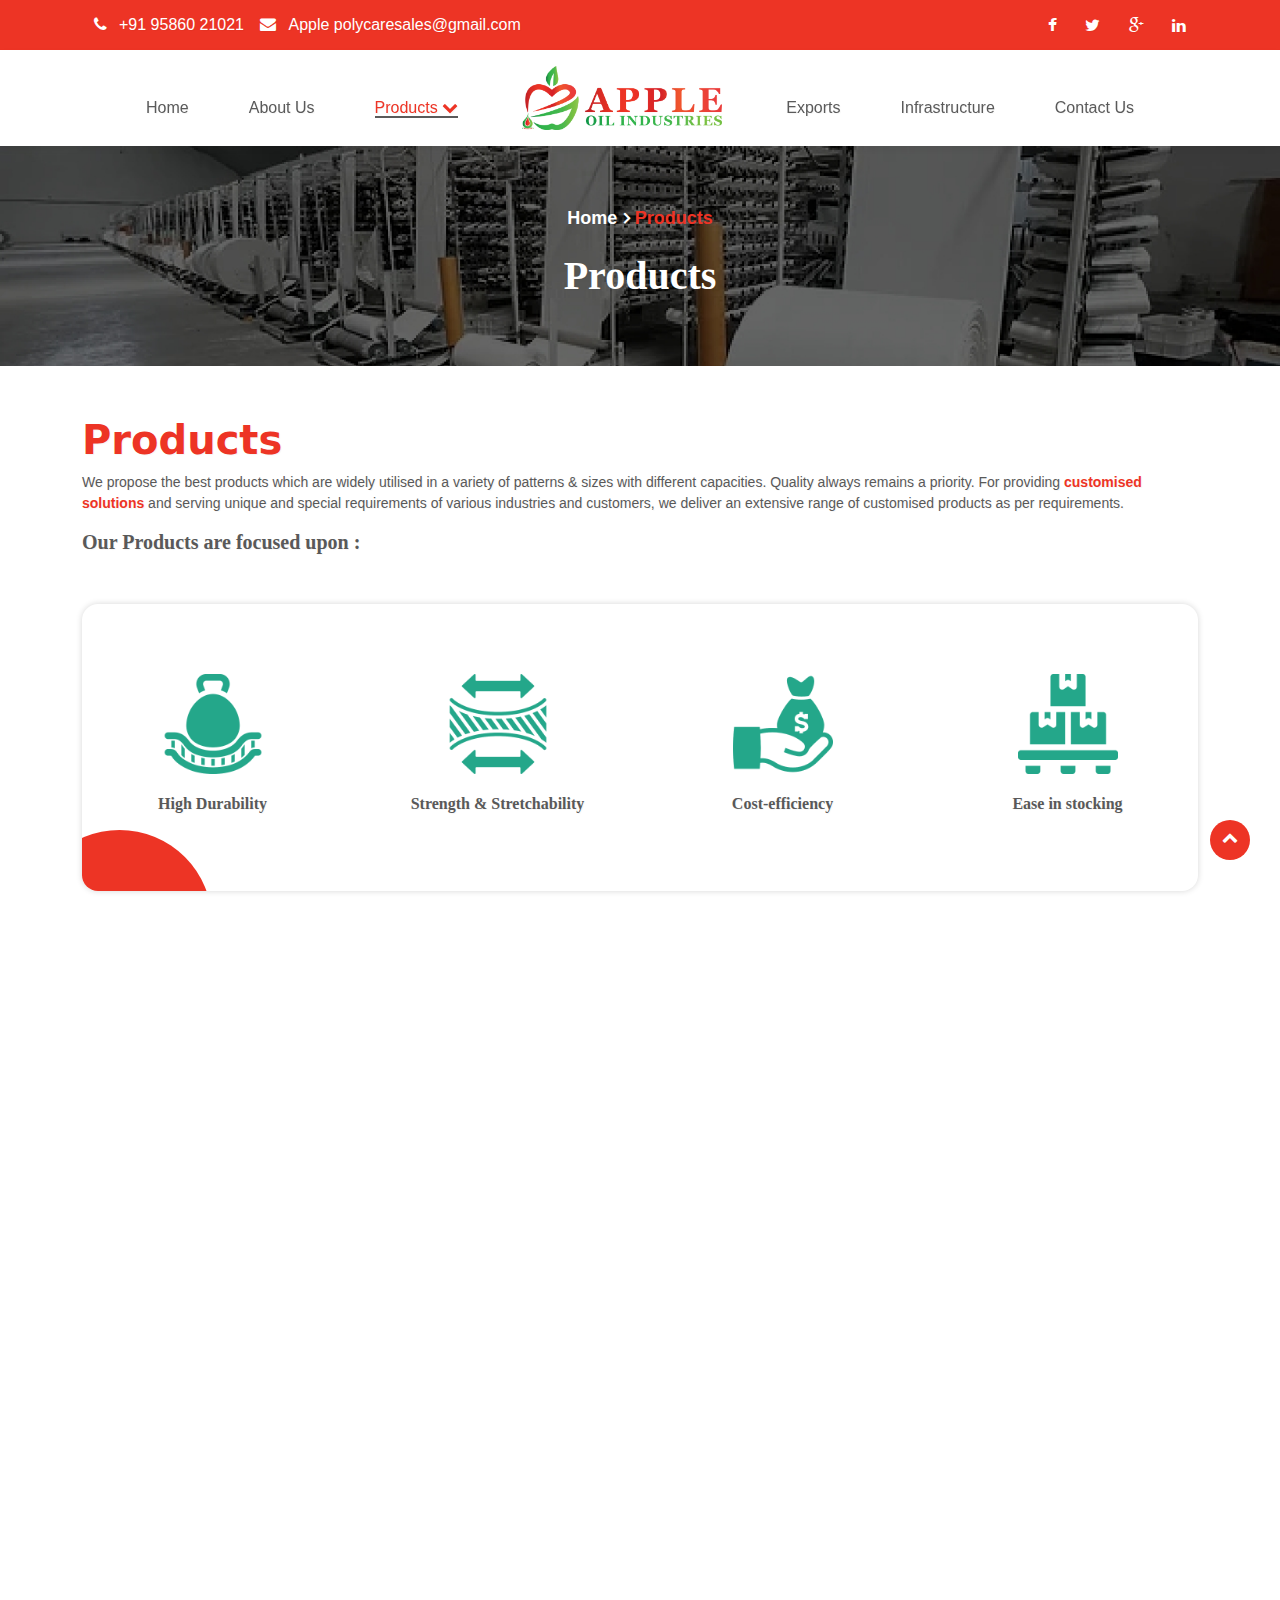
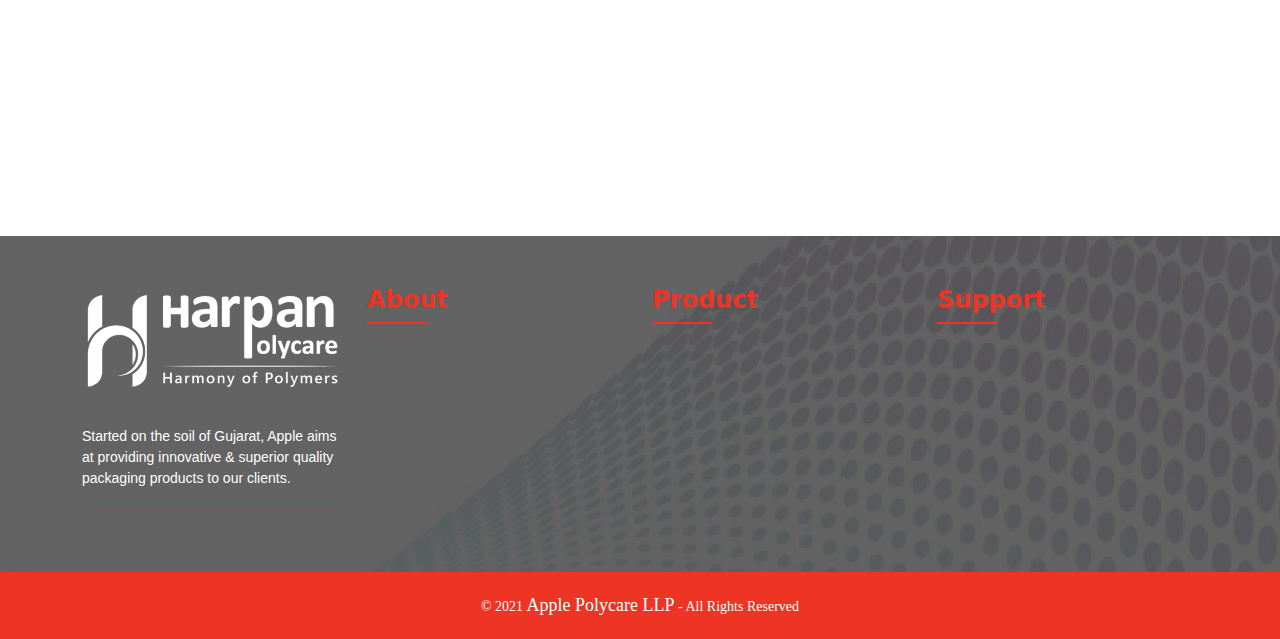
<file: product.html>
<!doctype html>

<head>
    <meta charset="utf-8">
    <meta name="viewport" content="width=device-width, initial-scale=1, maximum-scale=1">
    <title>Products | Apple  Polycare LLP</title>
    <meta name="description" content=" Manufacturing Of Cootan seed cake">
    <meta name="keyword" content=" Manufacturing Of Cootan seed cake">
    <meta name="author" content="Apple Oil Industries">
    <link rel="shortcut icon" href="images/favicon.png" type="image/x-icon" />
    <link rel="stylesheet" href="css/font-awesome.min.css" type="text/css" />
    <link rel="stylesheet" href="css/bootstrap.min.css" type="text/css" />
    <link rel="stylesheet" href="css/animate.min.css" type="text/css" />
    <link rel="stylesheet" href="css/responsive.css" type="text/css" media="all" />
    <link rel="stylesheet" href="css/style.css" type="text/css" media="all" />
    <link rel="stylesheet" href="css/slick-theme.css" type="text/css" media="all" />
    <link rel="stylesheet" href="css/slick.css" type="text/css" media="all" />
</head>

<body class="bg-img">


    <div class="head_top">
        <div class="container">
            <div class="row">
                <div class="col-xl-6 col-lg-6 col-md-7 col-sm-12 text-left">

                    <ul class="sociel_link">
                        <li> <span><a href="tel:+91 95860 21021"><i class="fa fa-phone" aria-hidden="true"></i>+91 95860 21021</a></span></li>
                        <li><span> <a href="mailto:Apple polycaresales@gmail.com"><i class="fa fa-envelope"
                            aria-hidden="true"></i>Apple polycaresales@gmail.com</a></span></li>
                    </ul>

                </div>
                <div class="col-xl-6 col-lg-6 col-md-5 col-sm-12 text-right">

                    <ul class="sociel_link">
                        <li> <a href="#"><i class="fa fa-facebook"></i></a></li>
                        <li> <a href="#"><i class="fa fa-twitter"></i></a></li>
                        <li> <a href="#"><i class="fa fa-google-plus" aria-hidden="true"></i></a></li>
                        <li> <a href="#"><i class="fa fa-linkedin"></i></a></li>
                    </ul>

                </div>
            </div>
        </div>
    </div>
    <nav class="navbar navbar-expand-md nav-bg-color sticky-top">
        <div class="container">
            <a class="navbar-brand d-md-none" href="index.html"><img src="images/logo.png" class="img-fluid" alt="logo" /></a>
            <button class="navbar-toggler" type="button" data-bs-toggle="collapse" data-bs-target="#collapsibleNavbar"
                onclick="myFunction(this)">
                <span class="navbar-toggler-icon">
                    <div class="bar1"></div>
                    <div class="bar2"></div>
                    <div class="bar3"></div>
                </span>
            </button>
            <div class="collapse navbar-collapse justify-content-center" id="collapsibleNavbar">
                <ul class="navbar-nav mx-auto">
                    <li class="nav-item ">
                        <a class="nav-link " href="index.html"><span class="menu-line "> Home</span></a>
                    </li>
                    <li class="nav-item ">
                        <a class="nav-link " href="about.html"><span class="menu-line">About Us</span></a>
                    </li>
                    <li class="nav-item active">
                        <a class="nav-link " href="product.html"><span class="menu-line">Products <i class="fa fa-chevron-down"></i></span></a>
                        <ul class="menu-children ">
                            <li><a href="pp-woven-bags.html">PP Woven bags </a></li>
                            <li><a href="pp-woven-fabric.html">PP Woven fabric</a></li>
                            <li><a href="anti-slip-fabric-bag.html">Anti-Slip Fabric </a></li>

                            <li><a href="sugar-fabrics.html">Sugar Fabric </a></li>
                            <li><a href="natural-fabrics.html">Natural Fabric </a></li>
                        </ul>
                    </li>
                    
                </ul>
                <a class="navbar-brand d-none d-md-block" href="index.html"><img src="images/logo.png" class="img-fluid" alt="logo" /></a>
                <ul class="navbar-nav mx-auto">
                    <!-- <li class="nav-item">
                        <a class="" href="quality.html"><span class="menu-line">Quality</span></a>
                    </li> -->
                    <li class="nav-item">
                        <a class="nav-link " href="exports.html"><span class="menu-line "> Exports</span></a>
                    </li>
                    <li class="nav-item">
                        <a class="nav-link" href="infrastructure.html"><span class="menu-line">Infrastructure</span></a>
                    </li>
                    <li class="nav-item ">
                        <a class="nav-link " href="contact-us.html"><span class="menu-line">Contact Us</span></a>
                    </li>
                </ul>
            </div>
        </div>
    </nav>

    <div class="dlab-bnr-inr overlay-black-middle text-center bg-pt"
        style="background-image:url(images/black-banner1.png);">
        <div class="container">
            <div class="dlab-bnr-inr-entry text-center">
                <!-- Breadcrumb row -->
                <div class="breadcrumb-row">
                    <ul class="list-inline">
                        <li class="wow animate__animated animate__fadeInUp " data-wow-delay="0.1s"><a href="index.html">Home</a></li>
                        <li class="wow animate__animated animate__fadeInUp " data-wow-delay="0.3s">Products</li>
                    </ul>
                    <h1 class="text-white wow animate__animated animate__fadeInUp " data-wow-delay="0.5s">Products</h1>
                </div>
                <!-- Breadcrumb row END -->
            </div>
        </div>
    </div>

    <section class="products-section">
        <div class="container">
            <h1 class="wow animate__animated animate__fadeInUp " data-wow-delay="0.1s">Products</h1>
            <p class="wow animate__animated animate__fadeInUp " data-wow-delay="0.3s">We propose the best products which are widely utilised in a variety of patterns & sizes with different
                capacities. Quality always
                remains a priority. For providing <b>customised solutions</b> and serving unique and special
                requirements of various industries and
                customers, we deliver an extensive range of customised products as per requirements.</p>
            <h5 class="wow animate__animated animate__fadeInUp " data-wow-delay="0.4s">Our Products are focused upon :</h5>
            <div class="focus-upon">
                <div class="focus-upon-circle wow fadeInUp animated" data-wow-delay="500ms"
                    style="visibility: visible; animation-delay: 500ms; animation-name: fadeInUp;">

                </div>
                <div class="row">
                    <div class="col-6 col-md-3 col-xl-3 text-center">
                        <img src="images/icon/durable-fabric.png" alt="" class="wow animated zoomIn"
                            data-wow-delay="500ms"
                            style="visibility: visible; animation-delay: .5s; animation-name: zoomIn;">
                        <h6>High Durability</h6>

                    </div>
                    <div class="col-6 col-md-3 col-xl-3 text-center">
                        <img src="images/icon/stretch-fabric.png" alt="" class="wow zoomIn animated"
                            data-wow-delay="500ms"
                            style="visibility: visible; animation-delay: 1s; animation-name: zoomIn;">
                        <h6>Strength & Stretchability</h6>

                    </div>
                    <div class="col-6 col-md-3 col-xl-3 text-center">
                        <img src="images/icon/cost-effency.png" alt="" class="wow zoomIn animated"
                            data-wow-delay="500ms"
                            style="visibility: visible; animation-delay: 1.5s; animation-name: zoomIn;">
                        <h6>Cost-efficiency</h6>

                    </div>
                    <div class="col-6 col-md-3 col-xl-3 text-center">
                        <img src="images/icon/stock.png" alt="" class="wow zoomIn animated" data-wow-delay="500ms"
                            style="visibility: visible; animation-delay: 2s; animation-name: zoomIn;">
                        <h6>Ease in stocking</h6>
                    </div>
                </div>
            </div>
            <div class="row ">
                <div class="col-sm-6 col-md-4 col-xl-4 wow animate__animated animate__fadeInUp " data-wow-delay="0.1s">
                    <div class="product-item img-zoom ct-photography ct-marketing ct-media">
                        <div class="product-item-wrap">
                            <div class="product-image">
                                <a href="pp-woven-bags.html"><img src="images/product/woven-bags_1.png" class="img-fluid" alt=""></a>
                            </div>
                            <div class="product-description">
                                <div class="product-name">
                                    <p class="product-name-title">PP Woven bags </p>
                                </div>
                                <div class="product-info">
                                    <p class="product-info-title">Woven Bags being the most durable </p>
                                </div>
                            </div>
                            <div class="product-one__arrow">
                                <a href="pp-woven-bags.html"><i class="fa fa-arrows-alt"></i></a>
                            </div>
                        </div>
                    </div>
                </div>
                <div class="col-sm-6 col-md-4 col-xl-4 wow animate__animated animate__fadeInUp " data-wow-delay="0.3s">
                    <div class="product-item img-zoom ct-photography ct-marketing ct-media">
                        <div class="product-item-wrap">
                            <div class="product-image">
                                <a href="pp-woven-fabric.html"><img src="images/product/woven-fab_1.png" class="img-fluid" alt=""></a>
                            </div>
                            <div class="product-description">
                                <div class="product-name">
                                    <p class="product-name-title">PP Woven Fabric</p>
                                </div>
                                <div class="product-info">
                                    <p class="product-info-title">The manufactured polypropylene (pp) fabric </p>
                                </div>
                            </div>
                            <div class="product-one__arrow">
                                <a href="pp-woven-fabric.html"><i class="fa fa-arrows-alt"></i></a>
                            </div>
                        </div>
                    </div>
                </div>
                <div class="col-sm-6 col-md-4 col-xl-4 wow animate__animated animate__fadeInUp " data-wow-delay="0.5s">
                    <div class="product-item img-zoom ct-photography ct-marketing ct-media">
                        <div class="product-item-wrap">
                            <div class="product-image">
                                <a href="anti-slip-fabric-bag.html"><img
                                        src="images/product/anti-slip-weaving_1.png" class="img-fluid"
                                        alt=""></a>
                            </div>
                            <div class="product-description">
                                <div class="product-name">
                                    <p class="product-name-title">Anti-Slip Fabric</p>
                                </div>
                                <div class="product-info">
                                    <p class="product-info-title">Being a customer-oriented company </p>
                                </div>
                            </div>
                            <div class="product-one__arrow">
                                <a href="anti-slip-fabric-bag.html"><i class="fa fa-arrows-alt"></i></a>
                            </div>
                        </div>
                    </div>
                </div>
                <div class="col-sm-6 col-md-4 col-xl-4 wow animate__animated animate__fadeInUp " data-wow-delay="0.1s">
                    <div class="product-item img-zoom ct-photography ct-marketing ct-media">
                        <div class="product-item-wrap">
                            <div class="product-image">
                                <a href="sugar-fabrics.html"><img src="images/product/sugar-fab_1.png" class="img-fluid" alt=""></a>
                            </div>
                            <div class="product-description">
                                <div class="product-name">
                                    <p class="product-name-title">Sugar Fabric</p>
                                </div>
                                <div class="product-info">
                                    <p class="product-info-title">Sugar Fabric Bag stands out as it has </p>
                                </div>
                            </div>
                            <div class="product-one__arrow">
                                <a href="sugar-fabrics.html"><i class="fa fa-arrows-alt"></i></a>
                            </div>
                        </div>
                    </div>
                </div>
                <div class="col-sm-6 col-md-4 col-xl-4 wow animate__animated animate__fadeInUp " data-wow-delay="0.3s">
                    <div class="product-item img-zoom ct-photography ct-marketing ct-media">
                        <div class="product-item-wrap">
                            <div class="product-image">
                                <a href="natural-fabrics.html"><img src="images/product/natural-bag_1.png"  class="img-fluid" alt=""></a>
                            </div>
                            <div class="product-description">
                                <div class="product-name">
                                    <p class="product-name-title">Natural Fabric </p>
                                </div>
                                <div class="product-info">
                                    <p class="product-info-title">This natural fibre is lightweight, cost-effective </p>
                                </div>
                            </div>
                            <div class="product-one__arrow">
                                <a href="natural-fabrics.html"><i class="fa fa-arrows-alt"></i></a>
                            </div>
                        </div>
                    </div>
                </div>
            </div>
        </div>
    </section>

   



     <footer class="theme-bg">
        <div class="container">
            <div class="row footer-bg">
                <div class="col-6 col-sm-6 col-md-3 col-xl-3">
                    <div class="logo-white"> 
                      <a class="" href="index.html"><img src="images/logo_white.png" class="img-fluid" alt=""></a>
                    </div>
                    <p>Started on the soil of Gujarat, Apple  aims at providing innovative & superior quality packaging
                        products to
                        our clients.</p>
                    <hr>
                    <div class="social">
                        <ul class="list-unstyled list-inline">
                            <li class="list-inline-item wow animate__animated animate__fadeInUp " data-wow-delay="0.2s"><a href=""><i class="fa fa-facebook"
                                        aria-hidden="true"></i></a></li>
                            <li class="list-inline-item wow animate__animated animate__fadeInUp " data-wow-delay="0.4s"><a href=""><i class="fa fa-twitter" aria-hidden="true"></i></a>
                            </li>
                            <li class="list-inline-item wow animate__animated animate__fadeInUp " data-wow-delay="0.6s"><a href=""><i class="fa fa-youtube-play"
                                        aria-hidden="true"></i></a></li>
                            <li class="list-inline-item wow animate__animated animate__fadeInUp " data-wow-delay="0.8s"><a href=""><i class="fa fa-instagram"
                                        aria-hidden="true"></i></a></li>
                        </ul>
                    </div>
                </div>
                <div class="col-6 col-sm-6 col-md-3 col-xl-3">
                    <div class="footer-head">
                        <h4>About</h4>
                        <div class="line"></div>
                    </div>
                    <ul class="list-unstyled">
                        <li class="wow animate__animated animate__fadeInUp " data-wow-delay="0.1s"><a href="">About Company</a></li>
                        <li class="wow animate__animated animate__fadeInUp " data-wow-delay="0.2s"><a href="infrastructure.html">Infrastructure</a></li>
                        <li class="wow animate__animated animate__fadeInUp " data-wow-delay="0.3s"><a href="quality.html">Quality</a></li>
                        <li class="wow animate__animated animate__fadeInUp " data-wow-delay="0.4s"><a href="contact-us.html">Contact Us</a></li>
                        <li class="wow animate__animated animate__fadeInUp " data-wow-delay="0.5s"><a href="">Environment</a></li>
                        <li class="wow animate__animated animate__fadeInUp " data-wow-delay="0.6s"><a href="exports.html">Exports</a></li>
                    </ul>
                </div>
                <div class="col-6 col-sm-6 col-md-3 col-xl-3">
                    <div class="footer-head">
                        <h4>Product</h4>
                        <div class="line"></div>
                    </div>
                    <ul class="list-unstyled">
                        <li class="wow animate__animated animate__fadeInUp " data-wow-delay="0.1s"><a
                                href="">COTTON SEED CAKE</a></li>
                        <li class="wow animate__animated animate__fadeInUp " data-wow-delay="0.2s"><a
                                href="">COTTON SEED</a></li>
                    </ul>
                </div>
                <div class="col-6 col-sm-6 col-md-3 col-xl-3">
                    <div class="footer-head">
                        <h4>Support</h4>
                        <div class="line"></div>
                    </div>
                    <ul class="list-unstyled">
                        <li class="wow animate__animated animate__fadeInUp " data-wow-delay="0.1s"><a href="">Responsibility</a></li>
                        <li class="wow animate__animated animate__fadeInUp " data-wow-delay="0.2s"><a href="">Terms of Use</a></li>
                        <li class="wow animate__animated animate__fadeInUp " data-wow-delay="0.3s"><a href="">About Cookies</a></li>
                        <li class="wow animate__animated animate__fadeInUp " data-wow-delay="0.4s"><a href="">Privacy Policy</a></li>
                        <li class="wow animate__animated animate__fadeInUp " data-wow-delay="0.5s"><a href="">Accessibility</a></li>
                        <li class="wow animate__animated animate__fadeInUp " data-wow-delay="0.6s"><a href="">Information</a></li>
                    </ul>
                </div>
            </div>
        </div>
        <div class="text-center foot-copyright">
            <span> © 2021 <a href="index.html">Apple  Polycare LLP</a> - All Rights Reserved </span>
        </div> 
    </footer>
    <a href="#" class="scroll-to-top"><i class="fa fa-chevron-up" aria-hidden="true"></i></a>




    <script src="js/jquery-3.6.0.min.js" type=" text/javascript "></script>
    <script src="js/bootstrap.min.js" type=" text/javascript "></script>
    <script src="js/wow.min.js" type=" text/javascript "></script>
    <script src="js/bootstrap-slider.min.js"></script>
    <script src="js/fancybox.min.js"></script>
    <script src="js/slick.min.js" type="text/javascript" charset="utf-8"></script>

    <script>
        function myFunction(x) {
            x.classList.toggle("change");
        }
    </script>
    <script type="text/javascript">
        new WOW().init();

    </script>

</body>

</html>
</file>
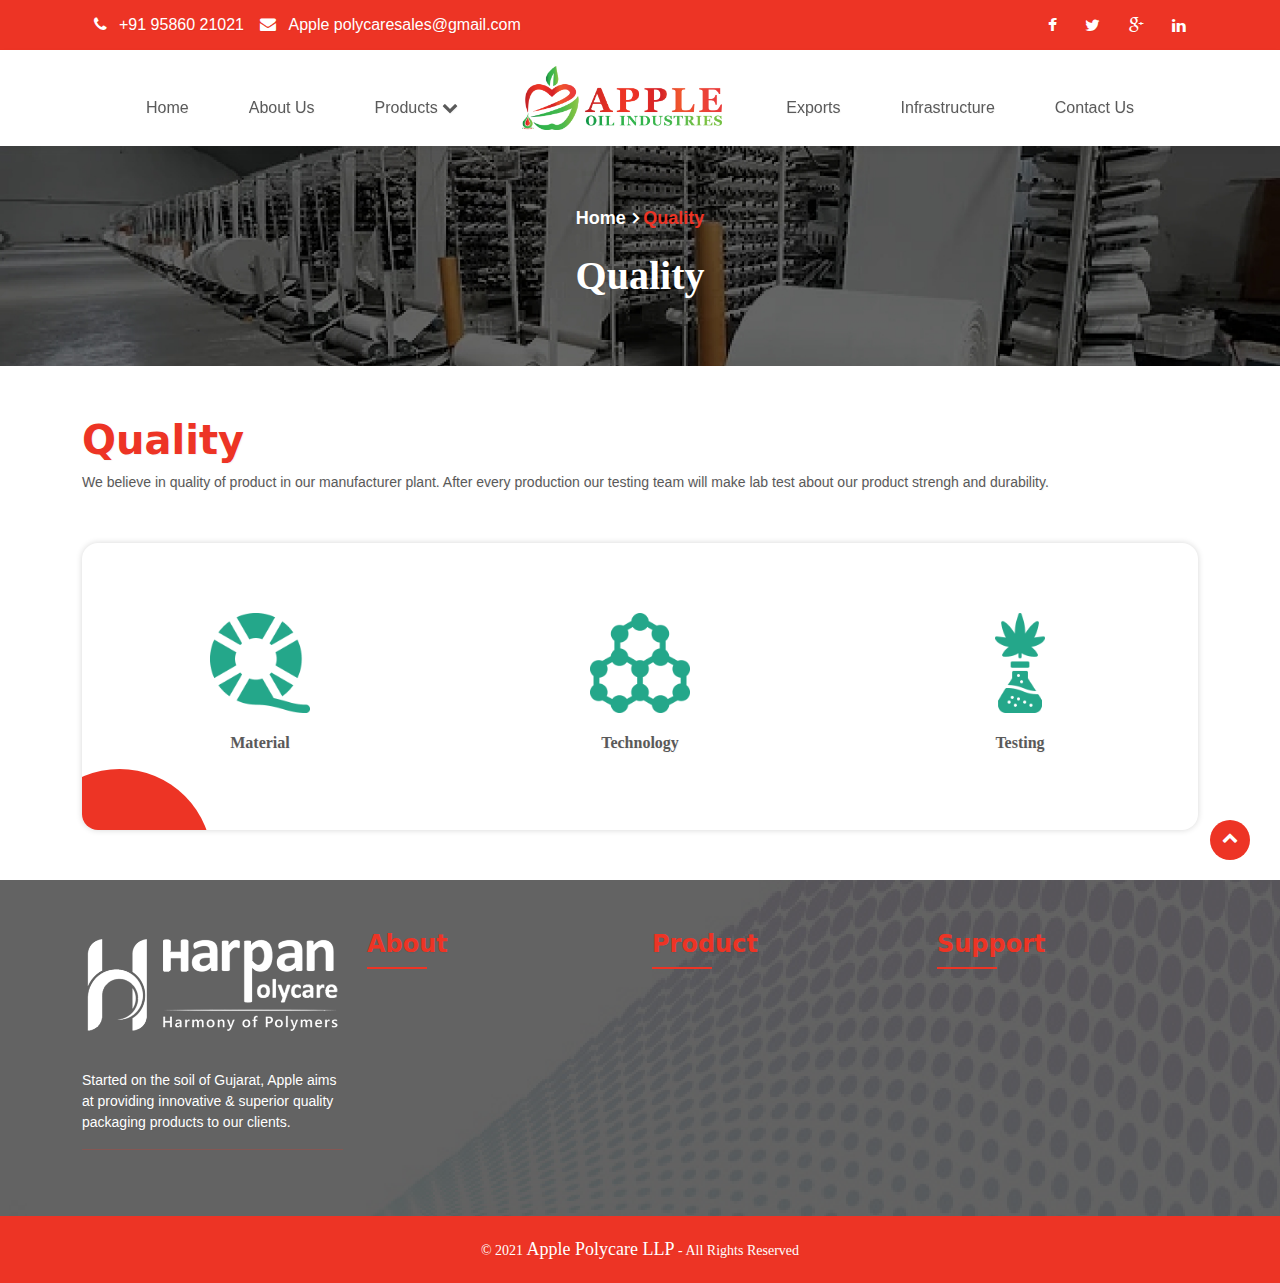
<file: quality.html>
<!doctype html>

 <head>
    <meta charset="utf-8">
    <meta name="viewport" content="width=device-width, initial-scale=1, maximum-scale=1">
    <title>Quality | Apple  Polycare LLP </title>
    <meta name="description" content=" Manufacturing Of Cootan seed cake">
    <meta name="keyword" content=" Manufacturing Of Cootan seed cake">
    <meta name="author" content="Apple Oil Industries">
    <link rel="shortcut icon" href="images/favicon.png" type="image/x-icon" />
    <link rel="stylesheet" href="css/font-awesome.min.css" type="text/css" />
    <link rel="stylesheet" href="css/bootstrap.min.css" type="text/css" />
    <link rel="stylesheet" href="css/animate.min.css" type="text/css" />
    <link rel="stylesheet" href="css/responsive.css" type="text/css" media="all" />
    <link rel="stylesheet" href="css/style.css" type="text/css" media="all" />
    <link rel="stylesheet" href="css/slick-theme.css" type="text/css" media="all" />
    <link rel="stylesheet" href="css/slick.css" type="text/css" media="all" />
</head>

<body class="bg-img">

    <div class="head_top">
        <div class="container">
            <div class="row">
                <div class="col-xl-6 col-lg-6 col-md-7 col-sm-12 text-left">

                    <ul class="sociel_link">
                        <li> <span><a href="tel:+91 95860 21021"><i class="fa fa-phone" aria-hidden="true"></i>+91 95860 21021</a></span></li>
                        <li><span> <a href="mailto:Apple polycaresales@gmail.com"><i class="fa fa-envelope"
                            aria-hidden="true"></i>Apple polycaresales@gmail.com</a></span></li>
                    </ul>

                    </div>
                    <div class="col-xl-6 col-lg-6 col-md-5 col-sm-12 text-right">

                        <ul class="sociel_link">
                            <li> <a href="#"><i class="fa fa-facebook"></i></a></li>
                            <li> <a href="#"><i class="fa fa-twitter"></i></a></li>
                            <li> <a href="#"><i class="fa fa-google-plus" aria-hidden="true"></i></a></li>
                            <li> <a href="#"><i class="fa fa-linkedin"></i></a></li>
                        </ul>

                    </div>
                </div>
            </div>
        </div>
        <nav class="navbar navbar-expand-md nav-bg-color sticky-top">
            <div class="container">
                <a class="navbar-brand d-md-none" href="index.html"><img src="images/logo.png" class="img-fluid" alt="logo" /></a>
                <button class="navbar-toggler" type="button" data-bs-toggle="collapse" data-bs-target="#collapsibleNavbar"
                onclick="myFunction(this)">
                <span class="navbar-toggler-icon">
                    <div class="bar1"></div>
                    <div class="bar2"></div>
                    <div class="bar3"></div>
                </span>
            </button>
            <div class="collapse navbar-collapse justify-content-center" id="collapsibleNavbar">
                <ul class="navbar-nav mx-auto">
                    <li class="nav-item ">
                        <a class="nav-link " href="index.html"><span class="menu-line "> Home</span></a>
                    </li>
                    <li class="nav-item ">
                        <a class="nav-link " href="about.html"><span class="menu-line">About Us</span></a>
                    </li>
                    <li class="nav-item">
                        <a class="nav-link " href="product.html"><span class="menu-line">Products <i class="fa fa-chevron-down"></i></span></a>
                        <ul class="menu-children ">
                            <li><a href="pp-woven-bags.html">PP Woven bags </a></li>
                            <li><a href="pp-woven-fabric.html">PP Woven fabric</a></li>
                            <li><a href="anti-slip-fabric-bag.html">Anti-Slip Fabric </a></li>

                            <li><a href="sugar-fabrics.html">Sugar Fabric </a></li>
                            <li><a href="natural-fabrics.html">Natural Fabric </a></li>
                        </ul>
                    </li>
                </ul>
                <a class="navbar-brand d-none d-md-block" href="index.html"><img src="images/logo.png" class="img-fluid" alt="logo" /></a>
                <ul class="navbar-nav mx-auto">
                    <!-- <li class="nav-item  active">
                        <a class="" href="quality.html"><span class="menu-line">Quality</span></a>
                    </li> -->
                    <li class="nav-item">
                        <a class="nav-link " href="exports.html"><span class="menu-line "> Exports</span></a>
                    </li>
                    <li class="nav-item">
                        <a class="nav-link" href="infrastructure.html"><span class="menu-line">Infrastructure</span></a>
                    </li>
                    <li class="nav-item ">
                        <a class="nav-link " href="contact-us.html"><span class="menu-line">Contact Us</span></a>
                    </li>
                </ul>
            </div>
        </div>
    </nav>

    <div class="dlab-bnr-inr overlay-black-middle text-center bg-pt"
    style="background-image:url(images/black-banner1.png);">
    <div class="container">
        <div class="dlab-bnr-inr-entry text-center">
            <!-- Breadcrumb row -->
            <div class="breadcrumb-row">
                <ul class="list-inline">
                    <li class="wow animate__animated animate__fadeInUp " data-wow-delay="0.1s"><a href="index.html">Home</a></li>
                    <li class="wow animate__animated animate__fadeInUp " data-wow-delay="0.3s">Quality</li>
                </ul>
                <h1 class="text-white wow animate__animated animate__fadeInUp " data-wow-delay="0.5s">Quality</h1>
            </div>
            <!-- Breadcrumb row END -->
        </div>
    </div>
</div>

<section class="quality-section">
    <div class="container">
        <h1 class="wow animate__animated animate__fadeInUp " data-wow-delay="0.1s">Quality</h1>
        <p class="wow animate__animated animate__fadeInUp " data-wow-delay="0.3s">We believe in quality of product in our manufacturer plant. After every production our testing team will
        make lab test about our product strengh and durability. </p>

        <div class="focus-upon">
            <div class="focus-upon-circle wow fadeInUp animated" data-wow-delay="500ms"
            style="visibility: visible; animation-delay: 500ms; animation-name: fadeInUp;">
        </div>
        <div class="row">
            <div class="col-12 col-md-4 col-xl-4 text-center wow animate__animated animate__fadeInUp " data-wow-delay="0.1s">
                <img src="images/icon/raw-materials.png" alt="" class="wow zoomIn animated" data-wow-delay="500ms"
                style="visibility: visible; animation-delay: .5s; animation-name: zoomIn;">
                <h6>Material</h6>

            </div>
            <div class="col-12 col-md-4 col-xl-4 text-center wow animate__animated animate__fadeInUp " data-wow-delay="0.3s">
                <img src="images/icon/nanotechnology.png" class="wow zoomIn animated"
                data-wow-delay="500ms"
                style="visibility: visible; animation-delay: 1s; animation-name: zoomIn;">
                <h6>Technology</h6>

            </div>
            <div class="col-12 col-md-4 col-xl-4 text-center wow animate__animated animate__fadeInUp " data-wow-delay="0.5s">
                <img src="images/icon/test-tube.png" alt="" class="wow zoomIn animated" data-wow-delay="500ms"
                style="visibility: visible; animation-delay: 1.5s; animation-name: zoomIn;">
                <h6>Testing</h6>

            </div>

        </div>
    </div>
</div>
</section>



<footer class="theme-bg">
    <div class="container">
        <div class="row footer-bg">
            <div class="col-6 col-sm-6 col-md-3 col-xl-3">
                <div class="logo-white"> 
                  <a class="" href="index.html"><img src="images/logo_white.png" class="img-fluid" alt=""></a>
              </div>
              <p>Started on the soil of Gujarat, Apple  aims at providing innovative & superior quality packaging
                products to
            our clients.</p>
            <hr>
            <div class="social">
                <ul class="list-unstyled list-inline">
                    <li class="list-inline-item wow animate__animated animate__fadeInUp " data-wow-delay="0.2s"><a href=""><i class="fa fa-facebook"
                        aria-hidden="true"></i></a></li>
                        <li class="list-inline-item wow animate__animated animate__fadeInUp " data-wow-delay="0.4s"><a href=""><i class="fa fa-twitter" aria-hidden="true"></i></a>
                        </li>
                        <li class="list-inline-item wow animate__animated animate__fadeInUp " data-wow-delay="0.6s"><a href=""><i class="fa fa-youtube-play"
                            aria-hidden="true"></i></a></li>
                            <li class="list-inline-item wow animate__animated animate__fadeInUp " data-wow-delay="0.8s"><a href=""><i class="fa fa-instagram"
                                aria-hidden="true"></i></a></li>
                            </ul>
                        </div>
                    </div>
                    <div class="col-6 col-sm-6 col-md-3 col-xl-3">
                        <div class="footer-head">
                            <h4>About</h4>
                            <div class="line"></div>
                        </div>
                        <ul class="list-unstyled">
                            <li class="wow animate__animated animate__fadeInUp " data-wow-delay="0.1s"><a href="">About Company</a></li>
                            <li class="wow animate__animated animate__fadeInUp " data-wow-delay="0.2s"><a href="infrastructure.html">Infrastructure</a></li>
                            <li class="wow animate__animated animate__fadeInUp " data-wow-delay="0.3s"><a href="quality.html">Quality</a></li>
                            <li class="wow animate__animated animate__fadeInUp " data-wow-delay="0.4s"><a href="contact-us.html">Contact Us</a></li>
                            <li class="wow animate__animated animate__fadeInUp " data-wow-delay="0.5s"><a href="">Environment</a></li>
                            <li class="wow animate__animated animate__fadeInUp " data-wow-delay="0.6s"><a href="exports.html">Exports</a></li>
                        </ul>
                    </div>
                    <div class="col-6 col-sm-6 col-md-3 col-xl-3">
                        <div class="footer-head">
                            <h4>Product</h4>
                            <div class="line"></div>
                        </div>
                        <ul class="list-unstyled">
                            <li class="wow animate__animated animate__fadeInUp " data-wow-delay="0.1s"><a
                                    href="">COTTON SEED CAKE</a></li>
                            <li class="wow animate__animated animate__fadeInUp " data-wow-delay="0.2s"><a
                                    href="">COTTON SEED</a></li>
                        </ul>
                    </div>
                    <div class="col-6 col-sm-6 col-md-3 col-xl-3">
                        <div class="footer-head">
                            <h4>Support</h4>
                            <div class="line"></div>
                        </div>
                        <ul class="list-unstyled">
                            <li class="wow animate__animated animate__fadeInUp " data-wow-delay="0.1s"><a href="">Responsibility</a></li>
                            <li class="wow animate__animated animate__fadeInUp " data-wow-delay="0.2s"><a href="">Terms of Use</a></li>
                            <li class="wow animate__animated animate__fadeInUp " data-wow-delay="0.3s"><a href="">About Cookies</a></li>
                            <li class="wow animate__animated animate__fadeInUp " data-wow-delay="0.4s"><a href="">Privacy Policy</a></li>
                            <li class="wow animate__animated animate__fadeInUp " data-wow-delay="0.5s"><a href="">Accessibility</a></li>
                            <li class="wow animate__animated animate__fadeInUp " data-wow-delay="0.6s"><a href="">Information</a></li>
                        </ul>
                    </div>
                </div>
            </div>
            <div class="text-center foot-copyright">
                <span> © 2021 <a href="index.html">Apple  Polycare LLP</a> - All Rights Reserved </span>
            </div> 
        </footer>
        <a href="#" class="scroll-to-top"><i class="fa fa-chevron-up" aria-hidden="true"></i></a>




        <script src="js/jquery-3.6.0.min.js" type=" text/javascript "></script>
        <script src="js/bootstrap.min.js" type=" text/javascript "></script>
        <script src="js/wow.min.js" type=" text/javascript "></script>
        <script src="js/bootstrap-slider.min.js"></script>
        <script src="js/fancybox.min.js"></script>
        <script src="js/slick.min.js" type="text/javascript" charset="utf-8"></script>
        <script src="js/components.min.js" type="text/javascript" charset="utf-8"></script>
        <script src="js/vendor.min.js" type="text/javascript" charset="utf-8"></script>

        <script>
            function myFunction(x) {
                x.classList.toggle("change");
            }
        </script>
        
        <script type="text/javascript">
            new WOW().init();

        </script>

    </body>

    </html>
</file>
<file: css/responsive.css>
@charset "utf-8";

/* CSS Document */


/*----*****---- << Responsive >> ----*****----*/



/*=======================================================================================*/
@media (max-width: 318px) {

    .Modern-Slider .item .info>div {
        display: inline-block !important;
        vertical-align: top !important;
    }

    .list-inline-item:not(:last-child) {
        margin-right: 0rem !important;

    }
    .nav-item>ul {
        position: absolute;
        top: 37px !important;
        left: 69px !important;
        margin-left: 30px;
        padding: 10px 0px;
        list-style: none;
        margin-bottom: 0;
        border-top: 6px solid var(--bluecolor);
        border-top-right-radius: 0px;
        border-bottom-left-radius: 6px;
        border-bottom-right-radius: 6px;
        background-color: var(--primaryColor);
        box-shadow: 0 0 16px rgb(0 0 0 / 10%);
        width: 180px;
        transform: scale(.5);
        opacity: 0;
        visibility: hidden;
        z-index: 1;
    }
    /*.navbar .navbar-nav .nav-item>a:after {
        content: '';
        width: 20px;
        height: 10px;
        border-top-left-radius: 10px;
        border-top-right-radius: 10px;
        background-color: var(--bluecolor);
        position: absolute;
        top: 20px !important;
        left: 50%;
        transition: transform 500ms ease;
        transform: scaleY(0) translateX(-50%);
        z-index: -1;
    }*/
    .nav-item {
        position: relative;
        padding: 5px 0px !important;
    }

    .head_top {
        /* background: linear-gradient(to bottom left,#ff9851,#ecc19c); */
        background-color: var(--bluecolor);
        margin-bottom: 0px;
        display: none;
    }

    .build-business__left {
        position: relative;
        display: block;
        margin-right: 20px;
        margin-left: 20px !important;

    }
    
    .vision-mission-bg {
        margin: 30px 30px 30px 30px !important;
        padding: 5px 0px 0px;
        border-radius: 10px;
        background-color: var(--bluecolor);
        position: relative;
    }

    .vision-mission-img {
        background: radial-gradient(circle, var(--bluecolor), var(--bluecolor));
        /* background-image: radial-gradient(circle, red, yellow, green); */
        box-shadow: 0px 1px 16px var(--bluecolor);
        border: 4px solid var(--bluecolor);
        border-radius: 100%;
        height: 70px !important;
        width: 70px !important;
        position: absolute;
        top: -50px;
        left: 100px;
    }

    .quality-infra__right {
        position: relative;
        display: block;
        margin-left: 20px;
        margin-right: 20px !important;
    }
}

@media (min-width: 320px) and (max-width: 480px) {
    .Modern-Slider .NextArrow,
    .Modern-Slider .PrevArrow
     {
       display: none !important;
    }
    .Modern-Slider .item .info>div {
        display: inline-block !important;
        vertical-align: top !important;
        margin-top: 25px;
    }
    .Modern-Slider .item h3 {
        font: 18px/30px RalewayB !important;
        text-transform: uppercase;
        color: var(--bluecolor);
        /* color: var(--textwhitecolor); */
        animation: fadeOutRight 1s both;
        margin: 0;
        padding: 10px;
        font-weight: bolder;
        /* border: 3px solid var(--primaryColor); */
        /* box-shadow: 0 14px 28px rgb(0 0 0 / 25%), 0 10px 10px rgb(0 0 0 / 22%); */
        /* background: rgba(255, 255, 255, .40); */
    }
    .Modern-Slider .item h5 {
        margin: 0;
        padding: 0;
        font: 19px/16px RalewayR !important;
        color: var(--primaryColor);
        max-width: 589px;
        overflow: hidden;
        height: 49px;
        font-weight: bolder;
        animation: fadeOutLeft 1s both;
    }
    .nav-item>ul {
        position: absolute;
        top: 37px !important;
        left: 69px !important;
        margin-left: 30px;
        padding: 10px 0px;
        list-style: none;
        margin-bottom: 0;
        border-top: 6px solid var(--bluecolor);
        border-top-right-radius: 0px;
        border-bottom-left-radius: 6px;
        border-bottom-right-radius: 6px;
        background-color: var(--primaryColor);
        box-shadow: 0 0 16px rgb(0 0 0 / 10%);
        width: 180px;
        transform: scale(.5);
        opacity: 0;
        visibility: hidden;
        z-index: 1;
    }
    /*.navbar .navbar-nav .nav-item>a:after {
        content: '';
        width: 20px;
        height: 10px;
        border-top-left-radius: 10px;
        border-top-right-radius: 10px;
        background-color: var(--bluecolor);
        position: absolute;
        top: 20px !important;
        left: 50%;
        transition: transform 500ms ease;
        transform: scaleY(0) translateX(-50%);
        z-index: -1;
    }*/
    .nav-item {
        position: relative;
        padding: 5px 0px !important;
    }
    .head_top {
        /* background: linear-gradient(to bottom left,#ff9851,#ecc19c); */
        background-color: var(--bluecolor);
        margin-bottom: 0px;
        display: none;
    }
    .build-business__left {
        position: relative;
        display: block;
        margin-right: 20px;
        margin-left: 20px !important;
    }

    .vision-mission-bg {
        margin: 30px 30px 30px 30px !important;
        padding: 5px 0px 0px;
        border-radius: 10px;
        background-color: var(--bluecolor);
        position: relative;
    }

        .build-business__right-bg {
        position: absolute;
        top: 40px !important;
        bottom: -20px !important;
        right: 80px !important;
        left: 40px !important;
        background-color: #f1f1f5;  
        border-radius: 10px 10px 10px 10px;
    }

    .vision-mission-img {
        background: radial-gradient(circle, var(--bluecolor), var(--bluecolor));
        /* background-image: radial-gradient(circle, red, yellow, green); */
        box-shadow: 0px 1px 16px var(--bluecolor);
        border: 4px solid var(--bluecolor);
        border-radius: 100%;
        height: 100px;
        width: 100px;
        position: absolute;
        top: -50px;
        left: 100px !important;
    }

    .quality-infra__right {
        position: relative;
        display: block;
        margin-left: 20px;
        margin-right: 20px !important;
    }
}

@media only screen and (min-width: 480px) and (max-width: 767px) {
    .Modern-Slider .item .info>div {
        display: inline-block !important;
        vertical-align: top !important;
        margin-top: 70px !important;
    }
    .Modern-Slider .item h3 {
        font: 36px/40px RalewayB !important;
        text-transform: uppercase;
        color: var(--bluecolor);
        /* color: var(--textwhitecolor); */
        animation: fadeOutRight 1s both;
        margin: 0;
        padding: 10px;
        font-weight: bolder;
        /* border: 3px solid var(--primaryColor); */
        /* box-shadow: 0 14px 28px rgb(0 0 0 / 25%), 0 10px 10px rgb(0 0 0 / 22%); */
        /* background: rgba(255, 255, 255, .40); */
    }
    .Modern-Slider .item h5 {
        margin: 0;
        padding: 0;
        font: 19px/16px RalewayR !important;
        color: var(--primaryColor);
        max-width: 589px;
        overflow: hidden;
        height: 49px;
        font-weight: bolder;
        animation: fadeOutLeft 1s both;
    }
    .nav-item>ul {
        position: absolute;
        top: 37px !important;
        left: 69px !important;
        margin-left: 30px;
        padding: 10px 0px;
        list-style: none;
        margin-bottom: 0;
        border-top: 6px solid var(--bluecolor);
        border-top-right-radius: 0px;
        border-bottom-left-radius: 6px;
        border-bottom-right-radius: 6px;
        background-color: var(--primaryColor);
        box-shadow: 0 0 16px rgb(0 0 0 / 10%);
        width: 180px;
        transform: scale(.5);
        opacity: 0;
        visibility: hidden;
        z-index: 1;
    }
    /*.navbar .navbar-nav .nav-item>a:after {
        content: '';
        width: 20px;
        height: 10px;
        border-top-left-radius: 10px;
        border-top-right-radius: 10px;
        background-color: var(--bluecolor);
        position: absolute;
        top: 20px !important;
        left: 50%;
        transition: transform 500ms ease;
        transform: scaleY(0) translateX(-50%);
        z-index: -1;
    }*/
    .nav-item {
        position: relative;
        padding: 5px 0px !important;
    }
    .head_top {
        /* background: linear-gradient(to bottom left,#ff9851,#ecc19c); */
        background-color: var(--bluecolor);
        margin-bottom: 0px;
        display: none;
    }
    .menu-small {
        padding: 4px 15px;
        margin: 2px -3px;
        background-color: rgba(1, 159, 255, 0.06);
        border-radius: 18px;
    }
    .gap-25 {
        gap: 0px !important;
    }
    .shop-now {
        display: none;
    }
    .img-bg-gray span.price-tag {
        position: absolute;
        width: 80px;
        height: 35px;
        margin-left: -45px !important;
        background-color: var(--primaryColor);
        color: #fff;
        padding: 5px;
        border-radius: 20px 0px 20px 0;
    }
    .slider-text {
        text-align: left;
        width: 100%;
        max-width: 800px;
        top: -114px !important;
        bottom: 914px;
        left: 0px;
        right: 55%;
        margin: auto;
        padding: 0;
        z-index: 3;
        height: 40px;
        position: absolute;
        width: 100%;
    }
    .slider-text-font {
        /* font-family: 'Josefin Sans'; */
        font-style: italic;
        font-weight: 700;
        font-size: 20px !important;
        line-height: 26px !important;
        color: #1D2C4A;
        margin-bottom: 0px !important;
    }
    .img-bg-gray span.price-tag {
        position: absolute;
        width: 80px;
        height: 35px;
        margin-left: 0px !important;
        background-color: var(--primaryColor);
        color: #fff;
        padding: 5px;
        border-radius: 20px 0px 20px 0;
    }
    .p-title {
        /* font-family: Outfit; */
        font-size: 20px !important;
        font-weight: 400;
        line-height: 28px;
        letter-spacing: 0em;
        text-align: left;
        color: var(--textcolor);
    }
    .p-text {
        /* font-family: Outfit; */
        font-size: 17px !important;
        font-weight: 300;
        line-height: 23px;
        letter-spacing: 0em;
        text-align: left;
        color: var(--textcolor);
    }
    .filters-text {
        /* font-family: Josefin Sans; */
        font-size: 36px !important;
        font-style: italic;
        font-weight: 700;
        line-height: 46px;
        letter-spacing: 0em;
        text-align: left;
        /* border-bottom: 2px solid var(--secondaryColor); */
    }
    .p-disecription {
        /* font-family: 'Outfit'; */
        font-style: normal;
        font-weight: 400;
        font-size: 17px !important;
        line-height: 25px;
        /* text-align: center; */
        color: rgba(29, 44, 74, 0.4);
    }
    .card-body .p-title {
        /* font-family: Outfit; */
        font-size: 15px !important;
        font-weight: 400;
        line-height: 27px !important;
        letter-spacing: 0em;
        text-align: left;
        color: var(--textcolor);
    }
    .p-36 {
        padding: 20px !important;
    }
}

@media only screen and (min-width:768px) and (max-width:959px) {
    .navbar .navbar-nav .nav-item>a {
        top: 10px;
        text-decoration: none;
        font-size: 16px !important;
        color: var(--textwhitecolor);
        font-family: var(--secondaryfont);
        padding: 0px 8px 0px 8px !important;
        position: relative;
        transition: .8s ease;
    }
    .Modern-Slider .item .info>div {
        display: inline-block !important;
        vertical-align: top !important;
        margin-top: 70px !important;
    }
    .Modern-Slider .item h3 {
        font: 36px/40px RalewayB !important;
        text-transform: uppercase;
        color: var(--bluecolor);
        /* color: var(--textwhitecolor); */
        animation: fadeOutRight 1s both;
        margin: 0;
        padding: 10px;
        font-weight: bolder;
        /* border: 3px solid var(--primaryColor); */
        /* box-shadow: 0 14px 28px rgb(0 0 0 / 25%), 0 10px 10px rgb(0 0 0 / 22%); */
        /* background: rgba(255, 255, 255, .40); */
    }
    .Modern-Slider .item h5 {
        margin: 0;
        padding: 0;
        font: 19px/16px RalewayR !important;
        color: var(--primaryColor);
        max-width: 589px;
        overflow: hidden;
        height: 49px;
        font-weight: bolder;
        animation: fadeOutLeft 1s both;
    }
    .nav-item>ul {
        position: absolute;
        top: 37px !important;
        left: 69px !important;
        margin-left: 30px;
        padding: 10px 0px;
        list-style: none;
        margin-bottom: 0;
        border-top: 6px solid var(--bluecolor);
        border-top-right-radius: 0px;
        border-bottom-left-radius: 6px;
        border-bottom-right-radius: 6px;
        background-color: var(--primaryColor);
        box-shadow: 0 0 16px rgb(0 0 0 / 10%);
        width: 180px;
        transform: scale(.5);
        opacity: 0;
        visibility: hidden;
        z-index: 1;
    }
    .vision-mission-bg {
        margin: 100px 0px 0px 0px !important; 
        padding: 6px 0px 0px;
        border-radius: 10px;
        background-color: var(--primaryColor);
        position: relative;
    }


}

@media only screen and (min-width:960px) and (max-width:990px) {
    .navbar .navbar-nav .nav-item>a {
    top: 10px;
    text-decoration: none;
    font-size: 18px;
    color: var(--textwhitecolor);
    font-family: var(--secondaryfont);
    padding: 0px 25px 0px 25px !important;
    position: relative;
    transition: .8s ease;
    }

   .nav-item>ul {
    position: absolute;
    top: 37px !important;
    left: 69px !important;
    margin-left: 30px;
    padding: 10px 0px;
    list-style: none;
    margin-bottom: 0;
    border-top: 6px solid var(--bluecolor);
    border-top-right-radius: 0px;
    border-bottom-left-radius: 6px;
    border-bottom-right-radius: 6px;
    background-color: var(--primaryColor);
    box-shadow: 0 0 16px rgb(0 0 0 / 10%);
    width: 180px;
    transform: scale(.5);
    opacity: 0;
    visibility: hidden;
}
.vision-mission-bg {
    margin: 100px 0px 0px 0px !important; 
    padding: 6px 0px 0px;
    border-radius: 10px;
    background-color: var(--primaryColor);
    position: relative;
}
}

@media only screen and (min-width:990px) and (max-width:1260px) {
    .navbar .navbar-nav .nav-item>a {
        top: 10px;
        text-decoration: none;
        font-size: 18px;
        color: var(--textwhitecolor);
        font-family: var(--secondaryfont);
        padding: 0px 25px 0px 25px !important;
        position: relative;
        transition: .8s ease;
    }
    .vision-mission-bg {
        margin: 70px 0px 0px 0px !important; 
        padding: 6px 0px 0px;
        border-radius: 10px;
        background-color: var(--primaryColor);
        position: relative;
    }

    .vision-mission-img {
        background: radial-gradient(circle, var(--primaryColor), var(--primaryColor));
        /* background-image: radial-gradient(circle, red, yellow, green); */
        box-shadow: 0px 1px 16px var(---primaryColor);
        border: 4px solid var(--primaryColor);
        border-radius: 100%;
        height: 100px;
        width: 100px;
        position: absolute;
        top: -50px;
        left: 180px !important;
    }
}
@media only screen and (min-width:1260px) and (max-width:1460px) {

}
</file>
<file: css/style.css>
@charset "utf-8";

/* CSS Document */

:root {
/*    --secondaryColor: #18C99A;*/
/*    --primaryColor: #cd3054;*/
/*    --primaryColor: #006a4e;*/
    --primaryColor: #ed3425;
    --secondaryColor: #5a5a5a;
    --bluecolor: #012851;
    --bgBackgroundColor: rgba(1, 158, 255, 6%);
    --bgsecondarycolor: rgba(255, 174, 22, 20%);
    --bgproductcolor: #F8F8F8;
    --textcolor: #1D2C4A;
    --textwhitecolor: #FFFFFF;
    --bgprimaryColor: rgba(1, 159, 255, 0.06);
    --mutecolor: #f1f1f5;
    --themefont: Verdana, Geneva, Tahoma, sans-serif;
    --myfont:  'Trebuchet MS', 'Lucida Sans Unicode', 'Lucida Grande', 'Lucida Sans', Arial, sans-serif;
    --primaryfont: Verdana, Geneva, Tahoma, sans-serif ;
    --secondaryfont: "Georgia-Regular";
    --secondaryfont1: "Roboto-Regular";
    --secondaryfont2: "Cambria-Math";
    --fontawesome: "fontawesome";
    --Georgia-Bold: "Georgia-Bold";
    --Roboto-Medium: "Roboto-Medium";
    --Roboto-Bold: "Roboto-Bold";
}

body {
    font-weight: normal;
    font-size: 14px;
    background: #ffffff;
    color: #2b2b2b;

}


/*----*****---- << 1.1 Fonts >> ----*****----*/

body,
h1,
h2,
h3,
h4,
h5,
h6,
p,
textarea,
input[type="text"],
input[type="password"],
input[type="email"],
input[type="url"],
input[type="tel"],
input[type="number"],
input[type="range"],
input[type="date"],
input[type="search"],
input.text {
    /* font-family: 'Source Sans Pro', sans-serif; */
        : sans-serif;
}

h1,
h2,
h3,
h4,
h5,
h6 {
    color: var(--secondaryColor);
    font-weight: bold;
}

a {
    text-decoration: none;
}

a img {
    border: none;
}

strong {
    font-weight: bold;
}

em {
    font-style: italic;
}

.text-white {
    color: #FFFFFF;
}

ul,
ol,
pre,
code {
    margin-bottom: 20px;
}

.text-theme{
    color: var(--primaryColor);
}
.text-gray{
    color: var(--secondaryColor);
}
.text-gray:hover{
    color: var(--primaryColor);
}
.achive-bg1 {
    box-shadow: 0px 0px 6px rgb(0 0 0 / 16%);
    border-radius: 10px;
    display: flex;
    justify-content: space-between;
    align-items: center;
    padding: 24px 14px;
    overflow: hidden;
    position: relative;
    flex-direction: column;
/*    background-color: rgba(241, 241, 241, 1);*/
}
.achive-bg1:hover {
    box-shadow: 0px 0px 6px rgb(0 0 0 / 16%);
    border-radius: 10px;
    display: flex;
    justify-content: space-between;
    align-items: center;
    padding: 24px 14px;
    overflow: hidden;
    position: relative;
    flex-direction: column;
    background-color: #f1f1f5;
}

.p-text{
    font-family:var(--primaryfont);
    font-size: 15px ;
    color: var(--secondaryColor);
}

.theme-bg{
/*    background-color: var(--primaryColor);*/
     background-image: url(../images/black-theme2.jpg) !important; 
}

.navbar-toggler {
    padding: 0.25rem 0.75rem;
    font-size: 1.25rem;
    line-height: 1;
    background-color: transparent;
    border: none !important;
    border-radius: 0.25rem;
    transition: box-shadow .15s ease-in-out;
}

.navbar-toggler:focus {
    text-decoration: none;
    outline: 0;
    box-shadow: none !important;
}

.icon-size{
    width: 92px !important;
    height: 90px !important;
}

.text-right{
    text-align: right !important;
}


.head_top {
    /*background: linear-gradient(to bottom left,#ff9851,#ecc19c);*/
    background-color: var(--primaryColor);
    margin-bottom: 0px;
}
.sociel_link {
    /*display: flex;
    flex-wrap: wrap;
    justify-content: center;*/
    margin: 0 0;
}
ul{
    padding-inline-start: 0px !important;
}
.sociel_link li {
    display: inline-block;
}
.sociel_link li>a {
    color: #fff;
    width: 50px;
    height: 50px;
    /*float: left;
    /*text-align: center;*/
    line-height: 50px;
    border-radius: 100%;
    font-size: 18px;
}
.sociel_link li span a {
    color: #fff;
    line-height: 50px;  
    border-radius: 100%;
    font-family: var(--primaryfont);
    font-size: 16px;
}
.sociel_link li span a:hover {
    text-decoration: none;
}
.sociel_link li>span>a>i{
    padding: 0px 12px;
}
.sociel_link li>a{
    padding: 4px 12px;
}
.sociel_link li>a>i{
    font-size: 16px;
    transition: .8s ease;
}
.sociel_link li>a:hover i{
    color: #FF8500;
}




.icon{
    width: 90px !important;
    height: auto;
}

.w-10 {
    width: 10px;
}

.bg-img {
    /* background : url('.../images/bg.png'); */
}

.nav-bg-color {
    background-color: var(--textwhitecolor);
}

/*.Modern-Slider .item .img-fill {
    height: 100vh;
    background: #000;
}*/

.Modern-Slider .item .img-fill .info {
    position: absolute;
    width: 100%;
    height: 100%;
    top: 0px;
    left: 0px;
/*    background: rgba(0, 0, 0, .50);*/
    line-height: 100vh;
    text-align: center;
}

/*.Modern-Slider .item .img-fill img {
    filter: blur(5px);
}*/

.Modern-Slider .item .info>div {
    display: inline-block !important;
    vertical-align: middle;
}

.Modern-Slider .NextArrow {
    position: absolute;
    top: 50%;
    right: 40px;
    width: 45px;
    height: 45px;
    background: rgba(0, 0, 0, .50);
    border: 0 none;
    margin-top: -22.5px;
    text-align: center;
    font: 20px/45px var(--fontawesome);
    color: #FFF;
    z-index: 5;
}

.Modern-Slider .NextArrow:before {
    content: '\f105';
}

.Modern-Slider .PrevArrow {
    position: absolute;
    top: 50%;
    left: 40px;
    width: 45px;
    height: 45px;
    background: rgba(0, 0, 0, .50);
    border: 0 none;
    margin-top: -22.5px;
    text-align: center;
    font: 20px/45px var(--fontawesome);
    color: #FFF;
    z-index: 5;
}

.Modern-Slider .PrevArrow:before {
    content: '\f104';
}

.Modern-Slider .slick-dots {
    position: absolute;
    height: 1px;
    background: rgba(255, 255, 255, .20);
    bottom: 0px;
    width: 100%;
    left: 0px;
    padding: 0px;
    margin: 0px;
    list-style-type: none;
}

.Modern-Slider .slick-dots li button {
    display: none;
}xt-bg-white

.Modern-Slider .slick-dots li {
    float: left;
    width: 0px;
    height: 5px;
/*    background: var(--bluecolor);*/
    position: absolute;
    left: 0px;
    bottom: 0px;
}

.Modern-Slider .slick-dots li.slick-active {
/*    width: 100%;*/
    animation: ProgressDots 11s both;
}

.text-bg-white{
/*    background: rgba(255, 255, 255, .50);*/
/* background: rgba(255, 255, 255, .80) */
/*    box-shadow: 0 14px 28px rgba(0,0,0,0.25), 0 10px 10px rgba(0,0,0,0.22);*/
/*    border: 3px solid var(--primaryColor);*/


}

.Modern-Slider .item h3 {
    font: 30px/50px RalewayB;
    text-transform: uppercase;
    color: #000;
/*    color: var(--textwhitecolor);*/
    animation: fadeOutRight 1s both;
    margin: 0;
    padding: 10px;
    font-weight: bolder;
/*    border: 3px solid var(--primaryColor);*/
/*    box-shadow: 0 14px 28px rgba(0,0,0,0.25), 0 10px 10px rgba(0,0,0,0.22);*/
/*    background: rgba(255, 255, 255, .40);*/
}

.Modern-Slider .item h5 {
    margin: 0;
    padding: 0;
    font: 20px/30px RalewayR;
    color: #000;
    max-width: 600px;
    overflow: hidden;
    height: 60px;
    font-weight: bolder;
    animation: fadeOutLeft 1s both;
    /*border: 3px solid var(--bluecolor);
    border-top: none;*/

}

.Modern-Slider .item.slick-active h3 {
    animation: fadeInDown 1s both 1s;
}

.Modern-Slider .item.slick-active h5 {
    animation: fadeInLeft 1s both 1.5s;
}

.Modern-Slider .item.slick-active {
    animation: Slick-FastSwipeIn 1s both;
}

.Modern-Slider {
    background: #000;
}

.Modern-Slider .slick-list{
    left: 0!important;
}

.img-fill {
    width: 100%;
    display: block;
    overflow: hidden;
    position: relative;
    text-align: center
}

/*.img-fill img {
    min-height: 100%;
    min-width: 100%;
    position: relative;
    display: inline-block;
    max-width: none;
}*/

*,
*:before,
*:after {
    -webkit-box-sizing: border-box;
    box-sizing: border-box;
    -webkit-font-smoothing: antialiased;
    -moz-osx-font-smoothing: grayscale;
    text-shadow: 1px 1px 1px rgba(0, 0, 0, 0.04);
}

.Grid1k {
    padding: 0 15px;
    max-width: 1200px;
    margin: auto;
}

.blocks-box,
.slick-slider {
    margin: 0;
    padding: 0 !important;
}

.slick-slide {
    float: left
        /* If RTL Make This Right */
    ;
    padding: 0;
}




.navbar {
    padding: .5rem 0rem !important;
    box-shadow: 0px 3px 6px rgb(0, 0, 0, 6%);

}

.navbar .navbar-brand>img {
    width: 200px;
    height: auto;
}

.navbar-brand {
    padding: 0 !important;
    margin: 0 !important;
}

.nav-breand a {
    display: block;
}

.navbar .navbar-nav .nav-item a>.fa-chevron-down {
    font-size: 14px;
    margin-left: 4px;
    top: 4px;
    position: absolute;

}

.nav-item {
    position: relative;
    padding: 28px 0px;
}

.nav-item:hover>ul {
    opacity: 1;
    transform: scale(1);
    transition: .3s ease-in-out;
    visibility: visible;
}

.nav-item>ul {
    position: absolute;
    top: 90px;
    left: 0;
    margin-left: 30px;
    padding: 10px 0px;
    list-style: none;
    margin-bottom: 0;
    border-top: 6px solid var(--primaryColor);
    border-top-right-radius: 0px;
    border-bottom-left-radius: 6px;
    border-bottom-right-radius: 6px;
    background-color: var(--textwhitecolor);
    box-shadow: 0 0 16px rgb(0 0 0 / 10%);
    width: 180px;
    transform: scale(.5);
    opacity: 0;
    visibility: hidden;
}

.nav-item>ul {
    transition: all .2s linear;
}

.nav-item>ul li a {
    position: relative;
    display: inline-block;
    font-family:system-ui, -apple-system, "Segoe UI", Roboto, "Helvetica Neue", Arial, "Noto Sans", "Liberation Sans", sans-serif, "Apple Color Emoji", "Segoe UI Emoji", "Segoe UI Symbol", "Noto Color Emoji";
    text-decoration: none;
    color: var(--secondaryColor);
    width: 100%;
    padding: 5px 20px;
}

.nav-item>ul li:hover>a {
    color: var(--primaryColor);
}

.why-choose {
    padding: 50px 0px 50px 0px;
    background-image: url("../images/slider/slider-02.jpg");
   background-repeat: no-repeat    ;
}

.card .bg-white:hover{
    background-color: var(--mutecolor) !important ;
}


.vision-mission {
    margin-top: 0px;
}

.vision-mission-bg {
    margin: 100px 100px 0px 100px;
    padding: 6px 0px 0px;
    border-radius: 10px;
    background-color:#ed3425;
    position: relative;
}

.vision-mission-bg .bg-white {
    padding: 60px 20px 4px;
    border-radius: 10px;
}

.vision-mission-bg .bg-white>h5 {
    font-family: var(--primaryfont);

}
.vision-mission-bg:hover .bg-white>h5 {
    color: #ed3425;

}

.vision-mission-bg .bg-white>p {
    font-family: var(--themefont);
    font-size: 14px;
    margin-top: 20px;
}

.vision-mission-bg .bg-white:hover{
    background-color: var(--primaryfont) ;
}

.vision-mission-img {
    background: radial-gradient(circle,#ed3425,#ed3425);
    /* background-image: radial-gradient(circle, red, yellow, green);*/
    box-shadow: 0px 1px 16px var(---primaryColor);
    border: 4px solid #ed3425;
    border-radius: 100%;
    height: 100px;
    width: 100px;
    position: absolute;
    top: -50px;
    left: 117px;
}

.vision-mission-img>img {
    padding: 8px;
}

.section-heading>h2 {
    font-family: var(--primaryfont);
    color: var(--secondaryColor);
}

.section-heading>h2>span {
    color:#ed3425;
}

.section-heading .line {
    width: 100px;
    height: 2px;
    margin: 0 auto;
    background-color:#ed3425 ;
}

.section-heading .desc p {
    font-family: var(--myfont);
    font-size: 16px;
    margin-top: 40px;
}


.navbar .navbar-nav .nav-item>a {
    top: 10px;
    text-decoration: none;
    font-size: 16px;
    color: var(--secondaryColor);
    font-family: var(--primaryfont);
    padding: 0px 30px 0px 30px;
    position: relative;
    transition: .8s ease;
}

.navbar .navbar-nav .nav-item:hover>a, .navbar .navbar-nav .nav-item.active>a {
    color: var(--primaryColor);
}

.navbar .navbar-nav .nav-item.active>a:after, .navbar .navbar-nav .nav-item:hover>a:after {
    opacity: 1;
    transform: scaleY(1) translateX(-50%);
}

.navbar .navbar-nav .nav-item>a:after {
    /*content: '';
    width: 20px;
    height: 10px;
    border-top-left-radius: 10px;
    border-top-right-radius: 10px;
    background-color: var(--bluecolor);
    position: absolute;
    top: 40px;
    left: 50%;
    transition: 0.5s transform ease;
    transform: scaleY(0) translateX(-50%);
    z-index: -1;*/

   /* content: '';
    width: 40px;
    height: 3px;
    border-top-left-radius: 0px;
    border-top-right-radius: 0px;
    background-color: var(--bluecolor);
    position: absolute;
    top: 24px;
    left: 50%;
    transition: 2.5s transform ease;
    transform: scaleY(0) translateX(-50%);
    z-index: -1;*/


}


.navbar-toggler:focus {
    outline: none;
}

.bar1, .bar2, .bar3 {
    width: 30px;
    height: 4px;
    background-color: var(--primaryColor);
    border-radius: 10px;
    margin: 6px 0;
    transition: 0.4s;
}

.change .bar1 {
    -webkit-transform: rotate(-45deg) translate(-9px, 6px);
    transform: rotate(-45deg) translate(-8px, 5px);
}

.change .bar2 {
    opacity: 0;
}

.change .bar3 {
    -webkit-transform: rotate(45deg) translate(-8px, -8px);
    transform: rotate(45deg) translate(-9px, -6px);
}

.line {
    width: 100px;
    height: 2px;
    /*margin: 0 auto;*/
    background-color: var(--bluecolor);
}



.sociel_link {
    /*display: flex;
    flex-wrap: wrap;
    justify-content: center;*/
    margin: 0 0;
}

ul {
    padding-inline-start: 0px !important;
}

.sociel_link li {
    display: inline-block;
}

.sociel_link li>a {
    color: #fff;
    width: 50px;
    height: 50px;
    /*float: left;
    /*text-align: center;*/
    line-height: 50px;
    border-radius: 100%;
    font-size: 18px;
}
/*.sociel_link li>a:hover {
    color: #fff;
    width: 50px;
    height: 50px;
    background-color:var(--textwhitecolor) ;
    color: var(--primaryColor);
    line-height: 50px;
    border-radius: 100%;
    font-size: 18px;
}
*/
.sociel_link li span a {
    color: #fff;
    line-height: 50px;
    border-radius: 100%;
    font-family: var(--themefont);
    font-size: 16px;
}

.sociel_link li span a:hover {
    text-decoration: none;
    color: var(--secondaryColor);
}

.sociel_link li>span>a>i {
    padding: 0px 12px;
}

.sociel_link li>a {
    padding: 4px 12px;
}

.sociel_link li>a>i {
    font-size: 16px;
    transition: .8s ease;
}

.sociel_link li>a:hover i {
    color: var(--secondaryColor);
}

/*====  our product ====*/

.product_bg {
    padding: 50px 0px 0px 0px;
}

.product-item {
    width: 100%;
    float: left;
    height: auto;
    padding: 0 0 20px;
    cursor: pointer;

}

.product-item .product-item-wrap {
    position: relative;
    overflow: hidden;
    box-shadow: 4px 4px 10px 0px rgb(46 61 73 / 10%);
    border-radius: 4px;
}

.product-item .product-item-wrap:hover {

    box-shadow: 2px 1px 8px 0 rgba(46, 61, 73, 0.2);
}

.product-item:not(.no-overlay):hover .product-image:after {
    opacity: .5;
    transform: scaleX(1);
}

.product-item .product-image:after {
    position: absolute;
    top: 0;
    left: 0;
    height: 100%;
    width: 100%;
    background-color: #000;
    transition: all .3s ease;
    opacity: 0;
    content: ' ';
    z-index: 2;
    transform: scaleX(0.0);
    transform-origin: center;
    transform-style: preserve-3d;
    transition: all 0.4s linear;
}

.product-item a:not(.btn), .grid-item a:not(.btn) {
    color: var(--primaryColor);
}

.product-item.img-zoom:hover .product-image img {
    transform: scale(1.1);
}

.product-item .product-image img {
    position: relative;
    transition: all .5s ease-out;
    width: 100%;
    z-index: 1;
    display: block;
    height: auto;
}

.product-item:not(.no-overlay):hover .product-description {
    transform: scaleY(1.0);
}

.product-description {
    position: absolute;
    bottom: 10px;
    left: 0px;
    transform: scaleY(0.0);
    transform-origin: center;
    transform-style: preserve-3d;
    -webkit-transition: all 0.4s linear;
    -o-transition: all 0.4s linear;
    transition: all 0.4s linear;
    transform-origin: bottom center;
    display: flex;
    flex-direction: column;
    align-items: baseline;
    z-index: 2;
}

.product-name {
    background-color: var(--primaryColor);
    display: inline-block;
    padding: 4px 30px;
    border-top-right-radius: 10px;
}

.product-name-title {
    font-size: 20px;
    font-weight: 700;
    color: #ffffff;
    margin: 0;
}

.product-info {
    background-color: var(--moniz-black, #1e1e22);
    display: inline-block;
    border-top-right-radius: 8px;
    border-bottom-right-radius: 8px;
    padding-left: 30px;
    padding-right: 30px;
    padding-top: 10px;
    padding-bottom: 10px;
}

.product-info-title {
    font-size: 14px;
    font-weight: 700;
    color: #ffffff;
    margin: 0;
    max-width: 220px;
    overflow: hidden;
    white-space: nowrap;
    text-overflow: ellipsis;
}

.product-info-title a {
    color: #ffffff;
    transition: all 500ms ease;
}

.product-item:not(.no-overlay):hover .product-one__arrow {
    transform: scale(1);
}

.product-one__arrow {
    position: absolute;
    top: 10px;
    right: 10px;
    transform: scale(0);
    transition: all 500ms ease;
    z-index: 3;
}

.product-one__arrow:hover a {
    background-color: var(--primaryColor);
    color: #FFF;
}

.product-one__arrow a {
    height: 52px;
    width: 52px;
    background-color: #ffffff;
    border-radius: 50%;
    display: flex;
    align-items: center;
    justify-content: center;
    color: #1e1e22;
    font-size: 20px;
    transition: all 500ms ease;
}

.product-one__arrow a:hover {
    text-decoration: none;
}


/* .slick-slider .slick-list {
    padding: 0px !important;
} */

/*.welcome{
    background-image: url(../images/bg.png);
    background-repeat: no-repeat;

}*/

/*=============== footer   ========*/
footer{
     background-image: url(../images/black-theme.png); 
    padding-top: 50px;
  }
  footer .logo-white>img{
    width: 200px;
  }
  .footer-bg div>p{
    margin-top: 30px;
    color: var(--textwhitecolor);
    font-family: var(--themefont);
    font-size: 14px;
  
  }
  .footer-bg div>hr{
    background-color: var(--primaryColor);
  }
  .social ul li a >i{
    color: var(--primaryColor);
    background-color: var(--textwhitecolor);
/*    padding: 10px ;*/
    border-radius: 100%;
    transition: .8s ease;
    width: 30px;
    /* padding: 8px 8px; */
    height: 30px;
    display: flex;
    justify-content: center;
    align-items: center;
  }
  /*.social ul li .fa-facebook{    
    padding: 10px 13px;
  }*/
  .social ul li a:hover >i{
    color: #fff;
    background-color: var(--primaryColor);
    box-shadow: 0px 0px 6px var(--textwhitecolor);
  }
  
  
  .footer-head h4{
    color: var(--primaryColor);
/*    font-family: var(--primaryColor);*/
  }
  .footer-head .line{
    height: 2px;
    background-color: var(--primaryColor);
    width: 60px;
    margin-bottom: 20px;
  }
  .footer-head + ul li{
    padding: 2px 0px;
  }
  .footer-head + ul li a{
    position: relative;
    display: block;
    font-size: 16px;
    color: var(--textwhitecolor);
    transition: all 500ms ease;
  }
  
  .footer-head + ul li a:hover {
    padding-left: 20px;
    color: var(--primaryColor);
    text-decoration: none;
  }
  .footer-head + ul li a:hover:before {
    opacity: 1;
  }
  .footer-head + ul li a:before {
    position: absolute;
    top: 45%;
    left: 0;
    bottom: 0;
    width: 8px;
    height: 8px;
    content: "";
    background-color:  var(--primaryColor);
    transform: translateY(-50%);
    opacity: 0;
    border-radius: 50%;
    transition: all 500ms ease;
  }
  
  .foot-copyright{
    font-family: var(--secondaryfont1);
    background-color: var(--primaryColor);
    padding: 20px 0px;
    color: var(--textwhitecolor);

  }
  .foot-copyright span a{
    color: var(--textwhitecolor);
    font-family: var(--secondaryfont2);
    font-size: 18px;
    transition: .3s ease-in-out;
  }
  .foot-copyright span a:hover{
    text-decoration: none;
    color: #fff;
  }
  
  .scroll-to-top {
    font-size: 16px;
    padding: 6px 0px 0px 0px;
    text-align: center;
    color: #fff;
    text-decoration: none;
    position: fixed;
    bottom: 40px;
    right: 30px;
    display: block;
    border-radius: 50%;
    background: var(--primaryColor);
    width: 40px;
    height: 40px;
    z-index: 9999;
    outline: none;
    -webkit-transition: all 0.3s ease;
    -moz-transition: all 0.3s ease;
    -o-transition: all 0.3s ease;
  }
  
  .scroll-to-top i {
    color: #fff;
  }
  
  .scroll-to-top:hover {
    color: #111;
    background: #fff;
    box-shadow: 0px 0px 16px #1e1e2259;
  }
  
  .scroll-to-top:hover i {
    color: var(--primaryColor);
  }
  
  .scroll-to-top:visited {
    color: #111;
    text-decoration: none;
  }

  /* about */

  .bg-pt, .dlab-bnr-inr.bg-pt {
    background-position: top;
    background-size: cover;
  }
  .overlay-black-middle{
    position: relative;
  }
  .dlab-bnr-inr, .dlab-bnr-inr .dlab-bnr-inr-entry {
    height: 220px;
  }
  .overlay-black-middle:after {
    opacity: 0;
  }
  .overlay-black-middle:after {
    background: #ffffff;
  }
  .overlay-black-middle:after {
    content: "";
    position: absolute;
    left: 0;
    top: 0;
    width: 100%;
    height: 100%;
  }
  .overlay-black-middle .container {
    position: relative;
    z-index: 1;
  }
  .dlab-bnr-inr-entry {
    display: flex;
    align-items: center;
    justify-content: space-around;
   
    height: 100%;
    -webkit-justify-content: space-around;
  }
  .breadcrumb-row ul li,.breadcrumb-row ul li a {
    padding: 0;
/*    font-family: "Raleway-Bold";*/
    font-family: var(--primaryfont);
    color: #fff;
    display: inline-block;
    font-size: 18px;
    font-weight: 600;
    text-decoration: none;
  }
  .breadcrumb-row ul li:last-child{
    color: var(--primaryColor);
  }
  .breadcrumb-row ul li:after {
    content: "\f105";
    margin-left: 7px;
    font-family: var(--fontawesome);
  }
  .breadcrumb-row ul li:last-child:after {
    display: none;
  }
  .breadcrumb-row h1{
    font-family: var(--Georgia-Bold);
    
  }

  
.build-business {
    position: relative;
    display: block;
    padding: 50px 0 50px;
    overflow: hidden;
  }
  .build-business > .container-fluid{
    padding-right: 0px !important;
    padding-left: 0px !important;
  }
  
  .build-business__right {
    position: relative;
    display: block;
    margin-left: 20px;
  }
  .build-business__right-bg {
    position: absolute;
    top: 130px;
    bottom: -98px;
    right: 0px;
    left: 180px;
    background-color: #f1f1f5;
    border-radius: 10px 10px 10px 10px;
  }
  /*.build-business__right-bg {
    position: absolute;
    top: 0;
    bottom: -120px;
    right: 0px;
    left: 180px;
    background-color: #f1f1f5;
    border-radius: 10px 0px 0px 10px;
  }*/
  .build-business__img {
    position: relative;
    display: block;
    overflow: hidden;
    margin-right: 100px;
  }
  .build-business__img img {
    width: 100%;
    border-top-left-radius: 10px;
    border-top-right-radius: 10px;
    border-bottom-left-radius: 10px;
/*    border-bottom-right-radius: 10px;*/
  }
  /*.build-business__img-shape-1 {
    position: absolute;
    bottom: -76px;
    right: -62px;
    border-style: solid;
    border-width: 2px;
    border-color: rgb(255, 255, 255);
    border-radius: 50%;
    background-color: rgba(255, 255, 255, 0);
    opacity: 0.502;
    width: 296px;
    height: 295px;
    z-index: 1;
  }
  .build-business__img-shape-2 {
    position: absolute;
    bottom: -115px;
    right: 65px;
    border-radius: 50%;
    background-color: #var(--bluecolor);
    width: 230px;
    height: 230px;
  }*/
  .build-business__left {
    position: relative;
    display: block;
    margin-right: 20px;
/*    margin-left: 100px;*/
  }
  .build-business__left h2{
    color: #595959;
    font-family: var(--primaryColor);
  }
  .build-business__left h2 span{
    color: var(--primaryColor);
  }
  .build-business__left p{
    font-family: var(--themefont);
    color: #595959;
    
  }
  .build-business__left h5{
    color: #595959;
  }
  
  .achive-bg{
  /* border: 1px solid var(--bluecolor);*/
    box-shadow: 0px 0px 6px rgb(0, 0, 0,16%);;
    border-radius: 10px;
    display: flex;
    justify-content: space-between;
    align-items: center;
    padding: 24px 14px;
    overflow: hidden;
    position: relative;
  }

  .achive-bg:hover{
/*   border: 1px solid var(--bluecolor);*/
    box-shadow: 0px 0px 6px rgb(0, 0, 0,16%);;
    border-radius: 10px;
    display: flex;
    justify-content: space-between;
    align-items: center;
    padding: 24px 14px;
    overflow: hidden;
    position: relative;
    transition:transform 120ms ease-in;
    background-color: rgba(241, 241, 241, 1);
  }

  .achive-bg{
    margin-bottom: 20px;
  }
  .achive-bg h6{
    font-family: var(--Roboto-Bold);
    color: #595959;
  }
  .achive-underline{
    position: absolute;
    height: 10px;
    width: 100%;
    background-color: var(--primaryColor);
    bottom: 0px;
    left: 0px;
  }
  
  
  
  
  .quality-infra-left {
    position: relative;
    display: block;
    margin-right: 20px;
  }
  .quality-infra-left-bg-1 {
    position: absolute;
    top: 151px;
    bottom: -94px;
    left: 5px;
    right: 287px;
    background-color: #f1f1f5;
    border-radius: 10px 10px 10px 10px;
  }
  .quality-infra-left-bg {
    position: absolute;
    top: 0;
    bottom: -120px;
    left: 0px;
    right: 180px;
    background-color: #f1f1f5;
    border-radius: 0px 10px 10px 0px;
  }
  .quality-infra__img {
    position: relative;
    display: block;
    overflow: hidden;
    margin-left: 100px;
  }
  .quality-infra__img img {
    width: 100%;
    border-top-right-radius: 10px;
    border-top-left-radius: 10px;
/*    border-bottom-left-radius: 10px;*/
    border-bottom-right-radius: 10px;
  }
  /*.quality-infra__img-shape-1 {
    position: absolute;
    bottom: -76px;
    right: -62px;
    border-style: solid;
    border-width: 2px;
    border-color: rgb(255, 255, 255);
    border-radius: 50%;
    background-color: rgba(255, 255, 255, 0);
    opacity: 0.502;
    width: 296px;
    height: 295px;
    z-index: 1;
  }
  .quality-infra__img-shape-2 {
    position: absolute;
    bottom: -115px;
    right: 65px;
    border-radius: 50%;
    background-color: var(--bluecolor);
    width: 230px;
    height: 230px;
  }*/
  .quality-infra__right {
    position: relative;
    display: block;
    margin-left: 20px;
    margin-right: 100px;
    
  
  }
  .quality-infra__right h2{
    color: #595959;
    font-family: var(--primaryColor);
  }
  .quality-infra__right h2 span{
    color: var(--primaryColor);
  }
  .quality-infra__right p{
    font-family: var(--themefont);
    color: #595959;
    
  }
  .quality-infra__right h5{
    color: #595959;
  }

  .quality-section{
    margin-top: 50px;
  } 
  
  
.focus-upon{
  box-shadow: 0px 0px 6px rgb(0, 0, 0,16%);
  border-radius: 16px;
  padding: 70px 0px;
  margin: 50px 0px;
  position: relative;
  overflow: hidden;
}
.focus-upon .col:not(:last-child){
  border-right: 1px solid #A4A4A4;
}
.focus-upon h6{
  font-family: var(--Roboto-Bold);
  color: #595959;
  margin-top: 20px;
  
}
.focus-upon-circle{
  position: absolute;
    bottom: -124px;
    left: -55px;
    height: 185px;
    width: 185px;
    background-color: var(--bluecolor);
    border-radius: 50%;

}
  

/*============= infrastructure page ======*/
.infra-section{
  margin-top: 50px;
}
.infra-section div h3{
/*  font-family: var(--primaryfont);*/
  color: var(--primaryColor);
}
.infra-section div p{
  font-family: var(--themefont);
  color: #595959;
}
.infra{
  margin-top: 40px;
}






.infra_img img{
  -webkit-transition: all .3s cubic-bezier(.785, .135, .15, .86);
  transition: all .3s cubic-bezier(.785, .135, .15, .86);
}
.infra:hover .infra_img img {
  -webkit-transform: scale(1.1);
  transform: matrix(1, 0, 0, 1, 0, -20);
}
.infra_img img{
  overflow: hidden;
  border-radius: 6px;
/*  box-shadow: 0px 6px 16px 2px #dc6e2548;*/
  box-shadow: 0px 1px 8px 1px var(--primaryColor);
  
}
.infra:hover .infra_img img{
  box-shadow: 0px 6px 8px 3px var(--primaryColor);
  opacity: 0.5;
  
}
.infra_title{
/*  font-family: var(--Roboto-Bold);*/
  background-color: var(--primaryColor);
  color: #fff;
  padding: 10px 20px;
  border-radius: 6px;

  transform: scaleY(0.0);
  transform-origin: center;
  transform-style: preserve-3d;
  -webkit-transition: all 0.4s linear;
  -o-transition: all 0.4s linear;
  transition: all 0.4s linear;
  transform-origin: bottom center;
}
.infra:hover .infra_title{
  transform: scaleY(1.0);
  
}


/*============ product page =========**/
.products-section{
  margin-top: 50px;

}
.products-section h1,.quality-section h1{
/*  font-family: var(--primaryColor);*/
  color: var(--primaryColor);
}
.products-section div>h1+ p,.quality-section div>h1+ p{
  font-family: var(--themefont);
  color: #595959;
}
.products-section p >b{
  color: var(--primaryColor);
}
.products-section h5{
  font-family:var(--Roboto-Bold);
  color: #595959;
}

.focus-upon{
  box-shadow: 0px 0px 6px rgb(0, 0, 0,16%);
  border-radius: 16px;
  padding: 70px 0px;
  margin: 50px 0px;
  position: relative;
  overflow: hidden;
}
.focus-upon .col:not(:last-child){
  border-right: 1px solid #A4A4A4;
}
.focus-upon h6{
  font-family: var(--Roboto-Bold);
  color: #595959;
  margin-top: 20px;
  
}
.focus-upon-circle{
  position: absolute;
    bottom: -124px;
    left: -55px;
    height: 185px;
    width: 185px;
    background-color: var(--primaryColor);
    border-radius: 50%;

}

/*============ pp woven bag page ==========*/

.specification-content{
  background-image: url(../images/black-theme1.jpg);
  background-repeat: no-repeat;
  background-size: cover;
}
.border-right{
  border: none;
  border-right: 1px solid var(--bluecolor) ;
}
.specification-header{
  margin: 0px 0px 20px 0px;
}
.specification-header h5{
  color: var(--primaryColor);
  font-family: var(--Roboto-Bold);
}
.specification-header .ico{
  width: 30px;
  margin-right: 10px;
  margin-bottom: 6px;
}
.ico-strength{
  padding: 2px;
}
.specification .row{
  color: #fff;
  border-radius: 6px;
  margin: 0px 0px;
}
.specification .row p{
/*  font-family:var(--secondaryfont1);*/  
  margin-bottom: 0px !important;
  padding: 8px 0px;
}
.specification .row:nth-child(even){
  background-color: var(--primaryColor);
  color: var(--textwhitecolor);
  margin-top: 5px;
}

.specification .row:nth-child(odd){
  background-color: var(--textwhitecolor);
  color: var(--bluecolor);
  margin-top: 5px;

}

.Strength .row div > .strength-img{
  background-color: #fff;
  border-radius: 10px;
  
}
.strength-img img{
  margin-top: 10px;
  margin-bottom: 10px;
}
.strength-img p{
  font-family: var(--primaryfont);
  
}
.t-dash tr td::before {
  content: "\2606";
  color: var(--primaryColor);
  font-weight: bolder;
  margin-right: 10px;
}
.t-dash tr td,.table-custom tr td{
  color: #fff;
  font-family: var(--primaryfont);
}
.table-custom tr th{
  color: var(--primaryColor);
  font-family: var(--secondaryfont1);
}



.nav-tabs .nav-item{
  padding: 0px !important;
}
.nav-tabs {
/*  border-bottom: 1px solid var(--bluecolor) !important;*/
  border-bottom: none !important;
}
.nav-tabs .nav-item.show .nav-link, .nav-tabs .nav-link.active {
  color: #ffffff !important;
  background-color: var(--primaryColor) !important;
  border-color: var(--primaryColor) !important;
  border-radius: 12px;
}
.nav-tabs .nav-link {
  font-family:var(--secondaryfont2);
  font-size: 20px;
  color: var(--primaryColor);
  border: none !important;
  border-top-left-radius: .25rem;
  border-top-right-radius: .25rem;
}


/*-----contact Us page ----------*/
.comment-form__input-box {
  position: relative;
  display: block;
}
.comment-form__input-box ::placeholder{
  font-family: var(--themefont);
  
}
.comment-form__input-box input[type="text"], .comment-form__input-box input[type="email"] {
  height: 45px;
  width: 100%;
  border: none;
  background: #f1f1f5;
  padding-left: 30px;
  padding-right: 30px;
  margin-bottom: 20px;
  border-radius: 30px;
  outline: none;
  font-size: 14px;
  color:  #717178;
  display: block;
}
button, input, optgroup, select, textarea {
  margin: 0;
  font-family: inherit;
  font-size: inherit;
  line-height: inherit;
}
.comment-form__input-box textarea {
  font-size: 14px;
  color: #717178;
  height: 120px;
  width: 100%;
  background: #f1f1f5;
  padding: 20px 30px 30px;
  border: none;
  border-radius: 0px;
  outline: none;
  margin-bottom: 10px;
  border-radius:  10px;
}



.faqs-contact__btn {
  display: block;
  margin: 0 auto;
  text-transform: inherit;
}
.thm-btn {
  position: relative;
  display: inline-block;
  vertical-align: middle;
  -webkit-appearance: none;
  border: none;
  outline: none !important;
  -webkit-backface-visibility: hidden;
  backface-visibility: hidden;
  background-color:  var(--primaryColor);
  color:  #ffffff;
  font-size: 16px;
  font-weight: 700;
  padding: 14px 50px;
  transition: 500ms;
  border-radius: 32px;
  overflow: hidden;

}
.thm-btn:before {
  position: absolute;
  right: 0;
  bottom: 0;
  width: 85px;
  height: 100%;
  background-color: rgba( 30, 30, 34, 1);
  opacity: 0.1;
  content: "";
  border-radius: 32px;
  transform: scale(1);
  transition: 500ms ease;
}
.thm-btn span {
  position: relative;
}
.faqs-contact__btn {
  display: block;
  margin: 0 auto;
  text-transform: inherit;
}
.thm-btn:hover {
  color:  #ffffff;
  box-shadow: 0px 0px 5px #00000093;
}
.thm-btn:hover::before {
  width: 100%;
  opacity: 1;
  transform: scale(1.5);
  border-radius: 0;
  background-color:  var(--secondaryColor);
}
.thm-btn:before {
  position: absolute;
  right: 0;
  bottom: 0;
  width: 85px;
  height: 100%;
  background-color: rgba( 30, 30, 34, 1);
  opacity: 0.1;
  content: "";
  border-radius: 32px;
  transform: scale(1);
  transition: 500ms ease;
}


.match-height>[class*=col]> [class*=card ] {
  display: flex !important;
  flex-flow: column !important;
}

.match-height-col>[class*=col] {
  display: flex !important;
  flex-flow: column !important;
}

.bg-clip {
  background-clip: content-box, padding-box;
}


.bg {
    position: absolute;
    
    width: calc(100vw + 60px);
    height: calc(100vh + 60px);
    z-index: 10;
    filter: blur(10px);
}

.loading-text {
  color: var(--bluecolor);
  font-size: 50px;
  z-index: 10000;
}

/*=================================================================*/



/*=========================================================*/

.background.gradient {
    /*background: rgb(2,0,97);
    background: radial-gradient(circle, rgba(2,0,97,1) 0%, rgba(57,88,170,1) 100%);*/
    background: var(--bgprimaryColor);
    background: linear-gradient(circle, var(--bgprimaryColor) 50%, var(--primaryColor) 100%);
    position: fixed;
    overflow: hidden;
    top: 0;
    left: 0;
    width: 100%;
    height: 100%;
    z-index: -1;
  }
  
  .bg-bubbles {
    position: absolute;
    top: 0;
    left: 0;
    width: 100%;
    height: 100%;
  }
  
  .bg-bubbles li {
    position: absolute;
    list-style: none;
    display: block;
    width: 80px;
    height: 80px;
    background-color: rgba(0, 0, 0, .10);
    bottom: -320px;
    -webkit-animation: square 50s infinite;
    animation: square 50s infinite;
    -webkit-transition-timing-function: linear;
    transition-timing-function: linear;
    border-radius: 4px;
      -moz-border-radius: 4px;
      -webkit-border-radius: 4px;
      -khtml-border-radius: 4px;
  }
  
  .bg-bubbles li:nth-child(1) {
    left: 5%;
  }
  
  .bg-bubbles li:nth-child(2) {
    left: 10%;
    width: 160px;
    height: 160px;
    -webkit-animation-delay: 2s;
            animation-delay: 2s;
    -webkit-animation-duration: 34s;
            animation-duration: 34s;
  }
  
  .bg-bubbles li:nth-child(3) {
    left: 20%;
    -webkit-animation-delay: 4s;
            animation-delay: 4s;
  }
  
  .bg-bubbles li:nth-child(4) {
    left: 40%;
    width: 120px;
    height: 120px;
    -webkit-animation-duration: 44s;
            animation-duration: 44s;
  }
  
  .bg-bubbles li:nth-child(5) {
    left: 70%;
  }
  
  .bg-bubbles li:nth-child(6) {
    left: 80%;
    width: 240px;
    height: 240px;
    -webkit-animation-delay: 3s;
            animation-delay: 3s;
  }
  
  .bg-bubbles li:nth-child(7) {
    left: 32%;
    width: 320px;
    height: 320px;
    -webkit-animation-delay: 7s;
            animation-delay: 7s;
  }
  
  .bg-bubbles li:nth-child(8) {
    left: 55%;
    width: 40px;
    height: 40px;
    -webkit-animation-delay: 15s;
            animation-delay: 15s;
    -webkit-animation-duration: 80s;
            animation-duration: 80s;
  }
  
  .bg-bubbles li:nth-child(9) {
    left: 25%;
    width: 20px;
    height: 20px;
    -webkit-animation-delay: 2s;
            animation-delay: 2s;
    -webkit-animation-duration: 80s;
            animation-duration: 80s;
  }
  
  .bg-bubbles li:nth-child(10) {
    left: 90%;
    width: 320px;
    height: 320px;
    -webkit-animation-delay: 22s;
            animation-delay: 22s;
  }
  
  @-webkit-keyframes square {
    0% {
      -webkit-transform: translateY(0);
              transform: translateY(0);
    }
    100% {
      -webkit-transform: translateY(-1500px) rotate(600deg);
              transform: translateY(-1500px) rotate(600deg);
    }
  }
  
  @keyframes square {
    0% {
      -webkit-transform: translateY(0);
              transform: translateY(0);
    }
    100% {
      -webkit-transform: translateY(-1500px) rotate(600deg);
              transform: translateY(-1500px) rotate(600deg);
    }
  }


.menu-line:hover{
border-bottom: 2px solid var(--secondaryColor);
}


.navbar .navbar-nav .active>a .menu-line{
border-bottom: 2px solid var(--secondaryColor) !important;
}

.list-inline-item:not(:last-child) {
    margin-right: 0rem !important;
}


.input {
  position: relative;
}
.input__label {
  position: absolute;
  left: 0;
  top: 0;
  padding: calc(var(--size-bezel) * 0.75) calc(var(--size-bezel) * .5);
  margin: calc(var(--size-bezel) * 0.75 + 3px) calc(var(--size-bezel) * .5);
  background: pink;
  white-space: nowrap;
  transform: translate(0, 0);
  transform-origin: 0 0;
  background: var(--color-background);
  transition: transform 120ms ease-in;
  font-weight: bold;
  line-height: 1.2;
}
.input__field {
  box-sizing: border-box;
  display: block;
  width: 100%;
  border: 3px solid currentColor;
  padding: calc(var(--size-bezel) * 1.5) var(--size-bezel);
  color: currentColor;
  background: transparent;
  border-radius: var(--size-radius);
}
.input__field:not(:-moz-placeholder-shown) + .input__label {
  transform: translate(0.25rem, -65%) scale(0.8);
  color: var(--color-accent);
}
.input__field:not(:-ms-input-placeholder) + .input__label {
  transform: translate(0.25rem, -65%) scale(0.8);
  color: var(--color-accent);
}
.input__field:focus + .input__label, .input__field:not(:placeholder-shown) + .input__label {
  transform: translate(0.25rem, -65%) scale(0.8);
  color: var(--color-accent);
}
</file>
